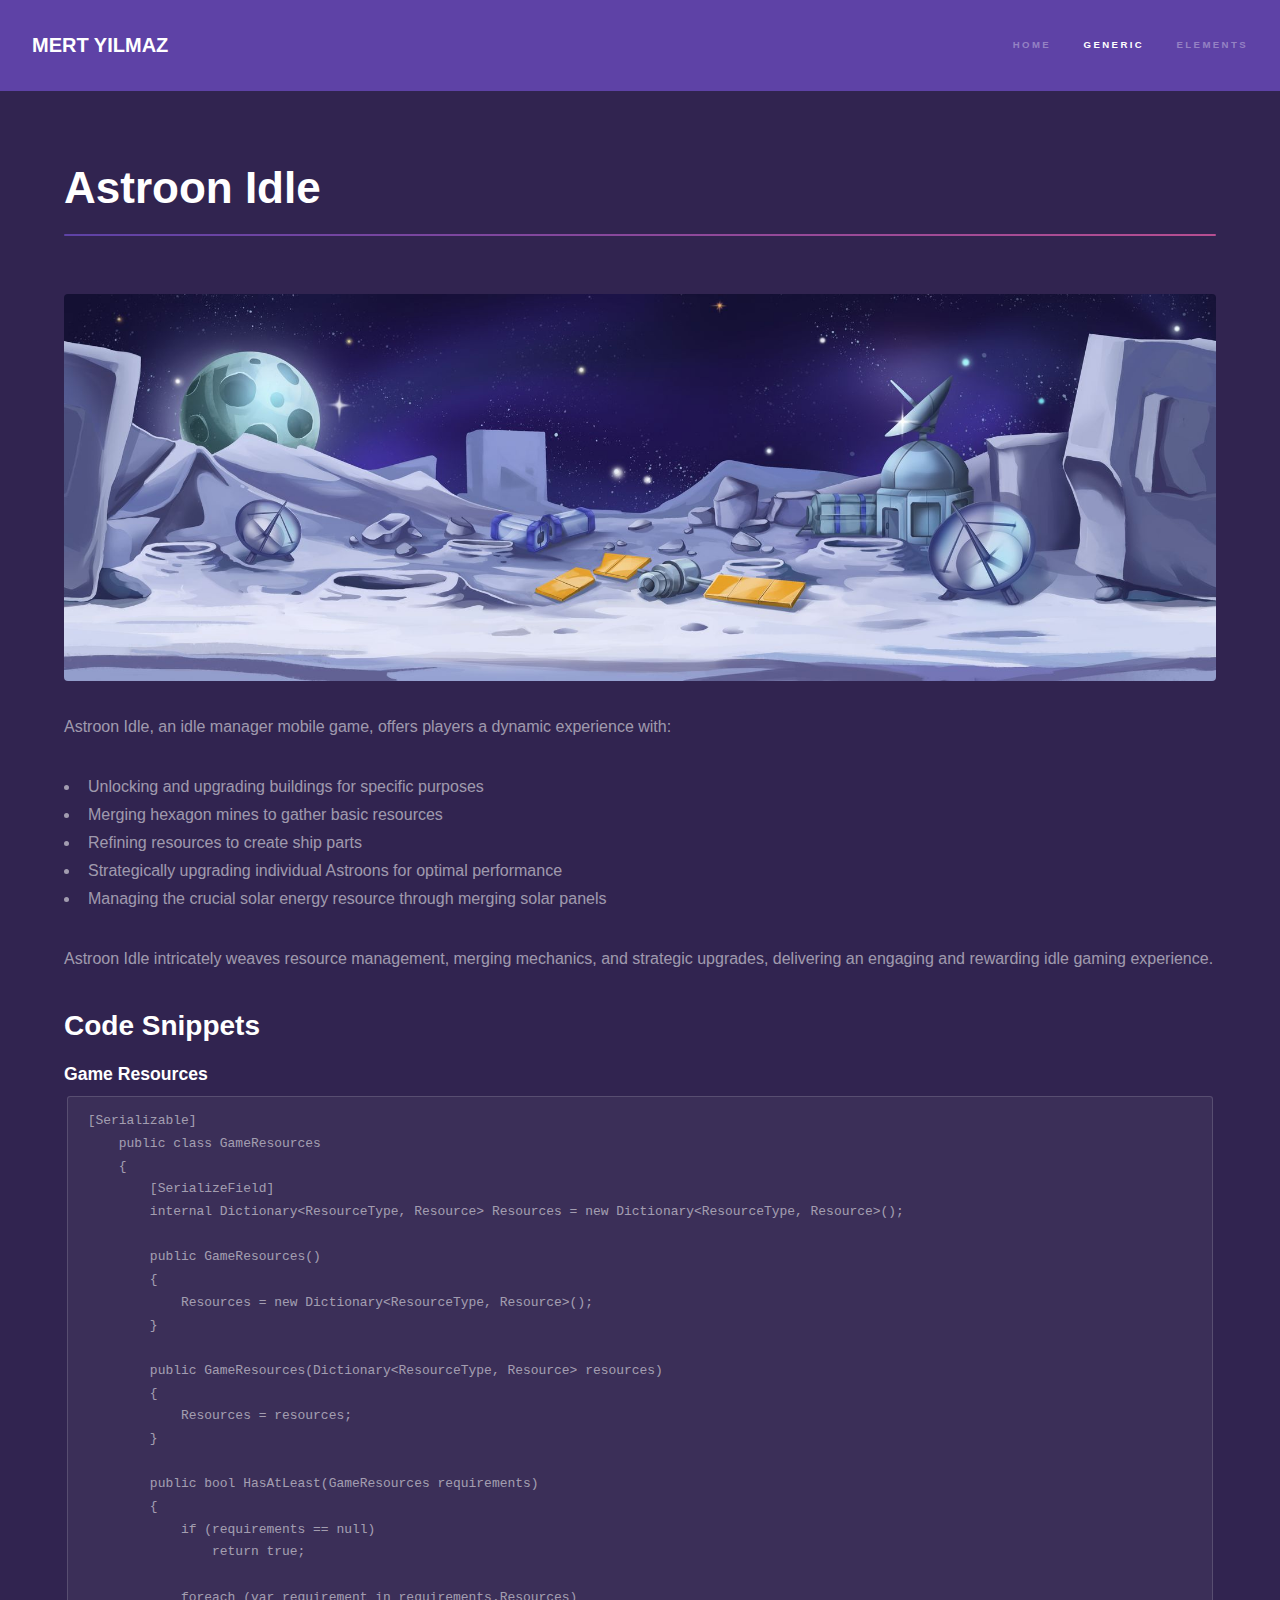
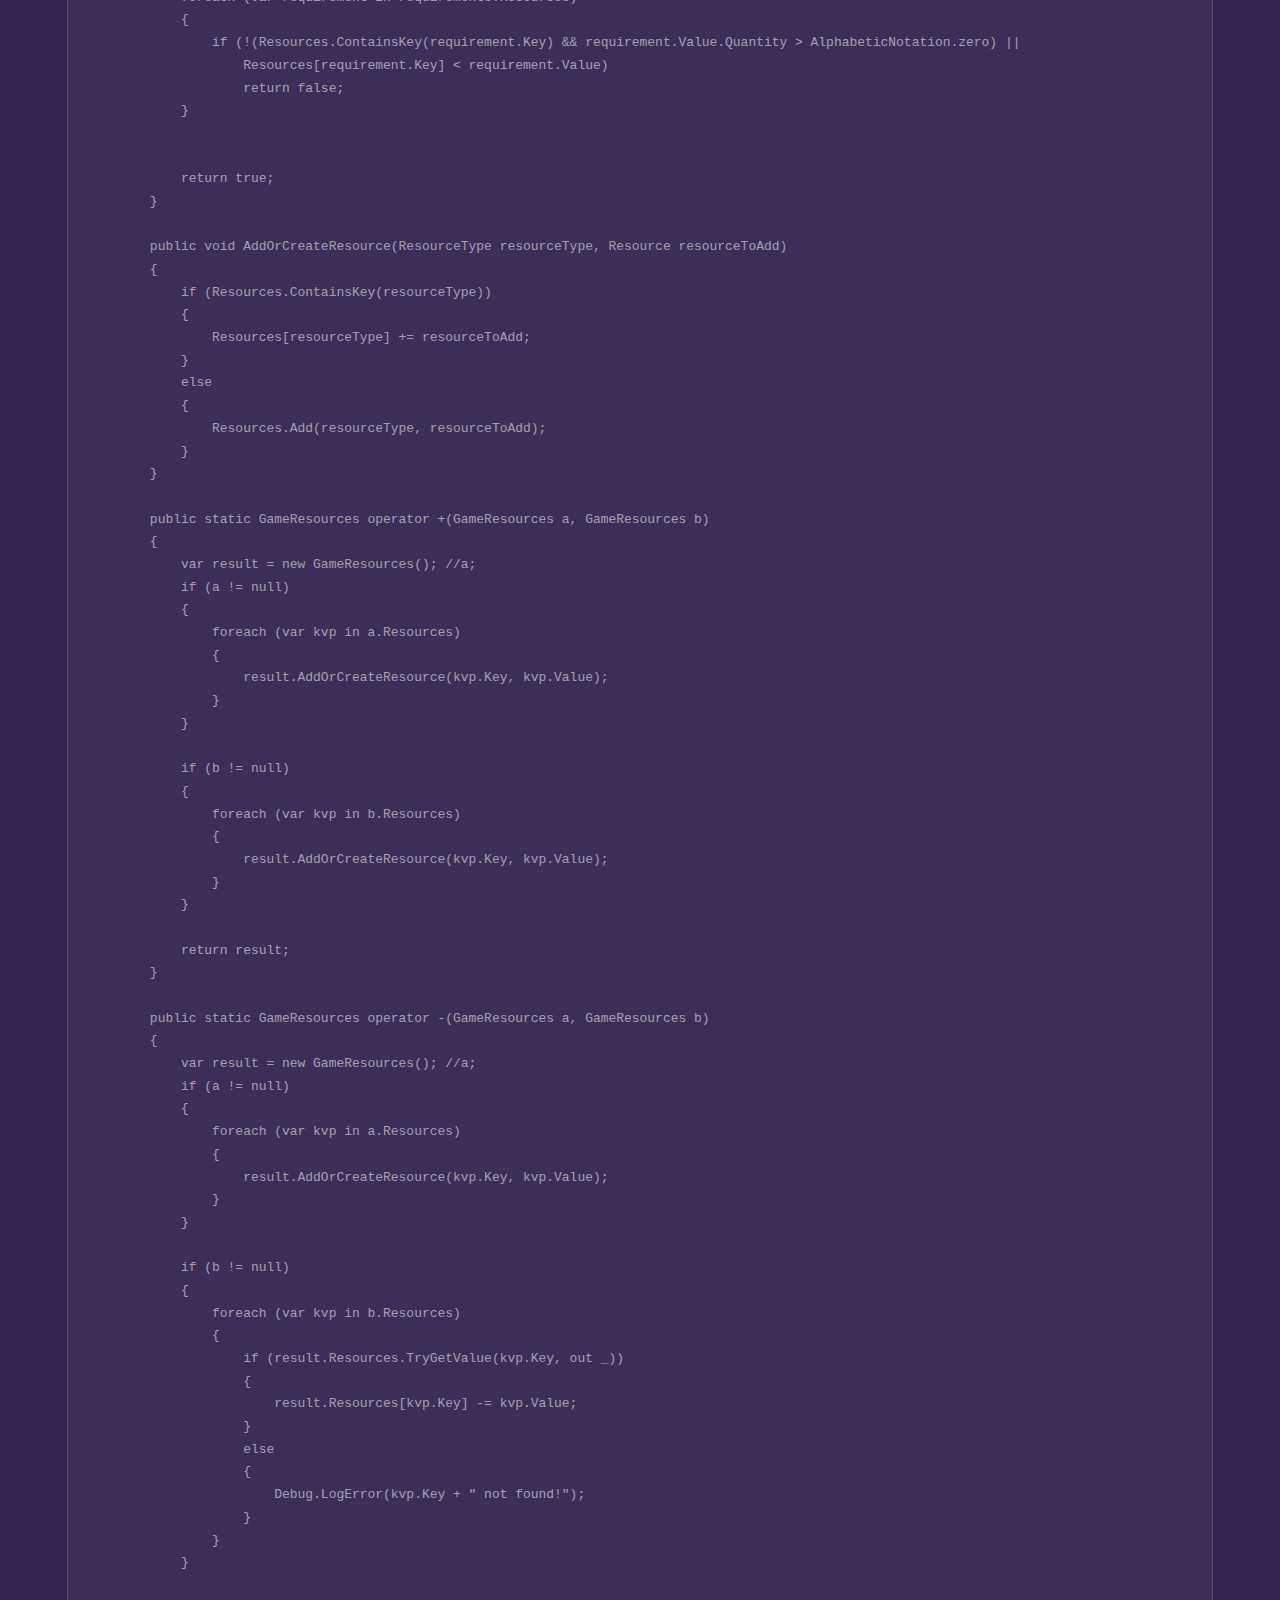
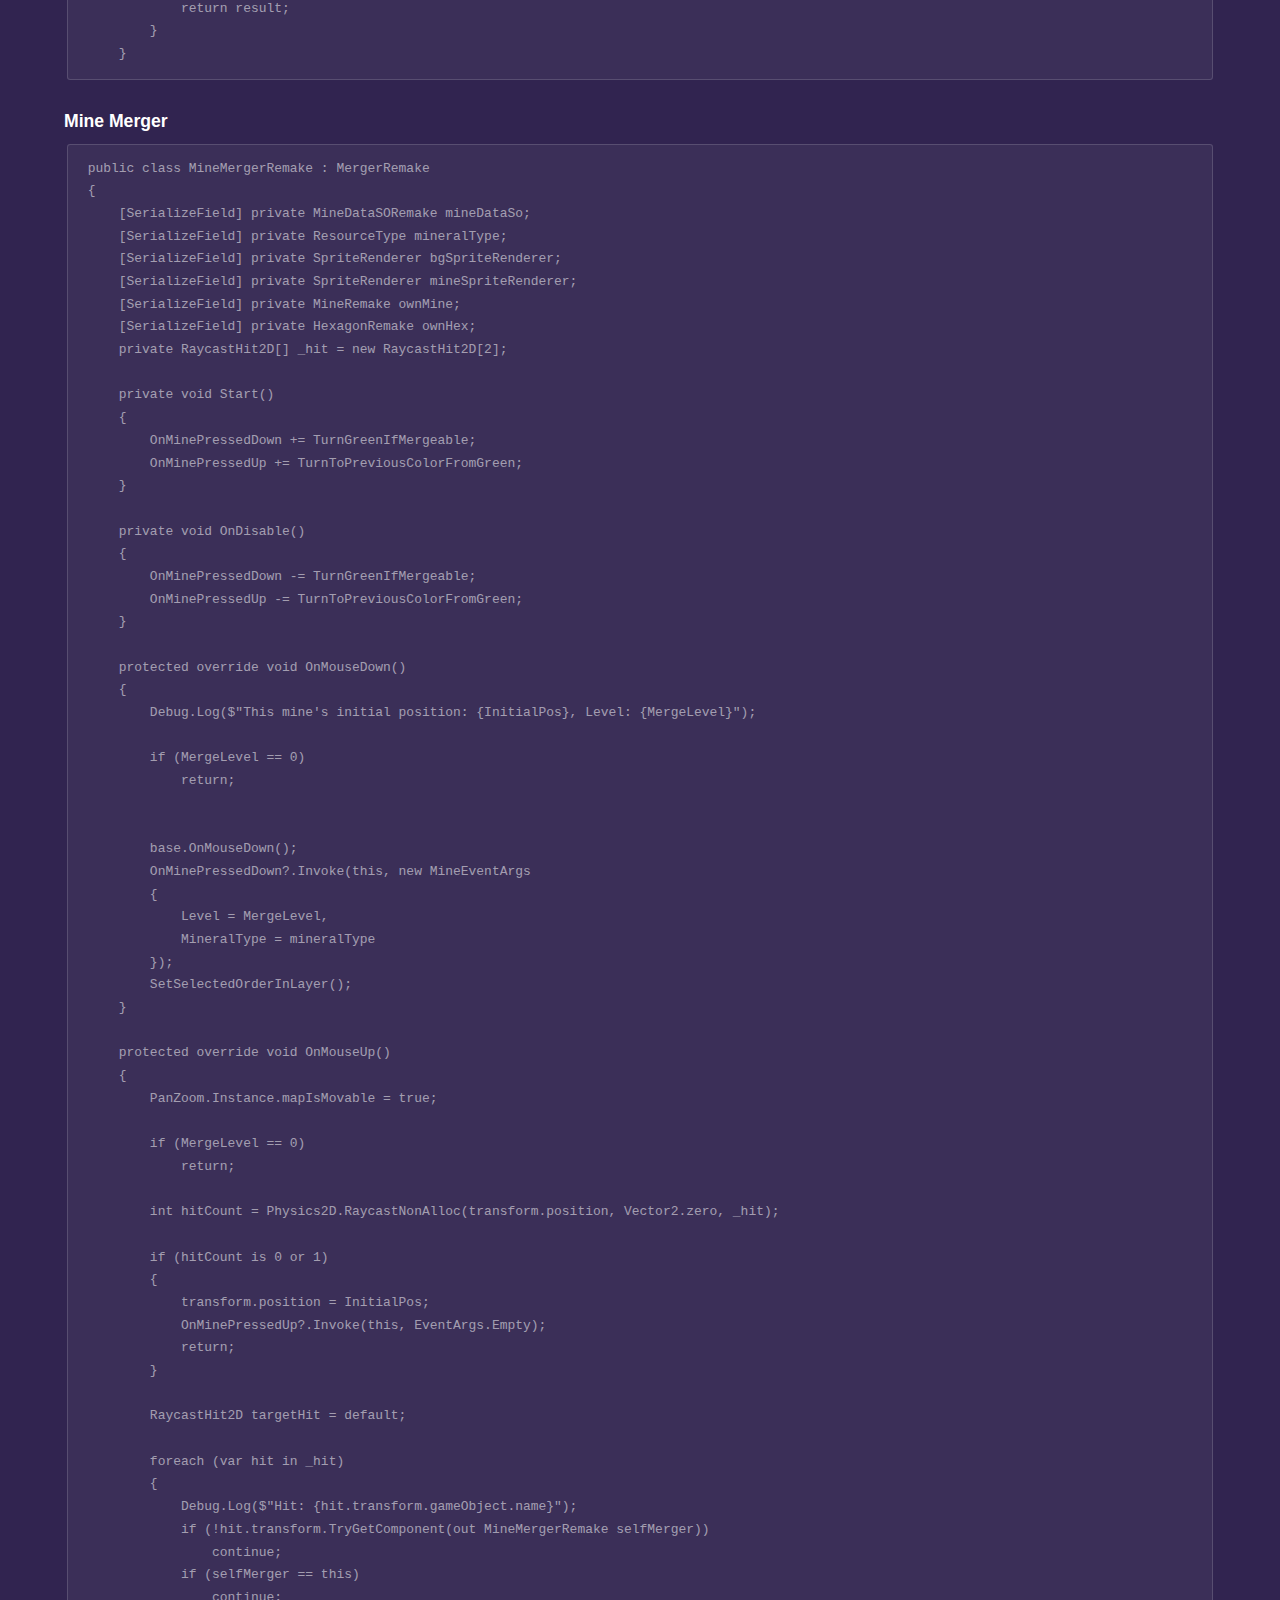
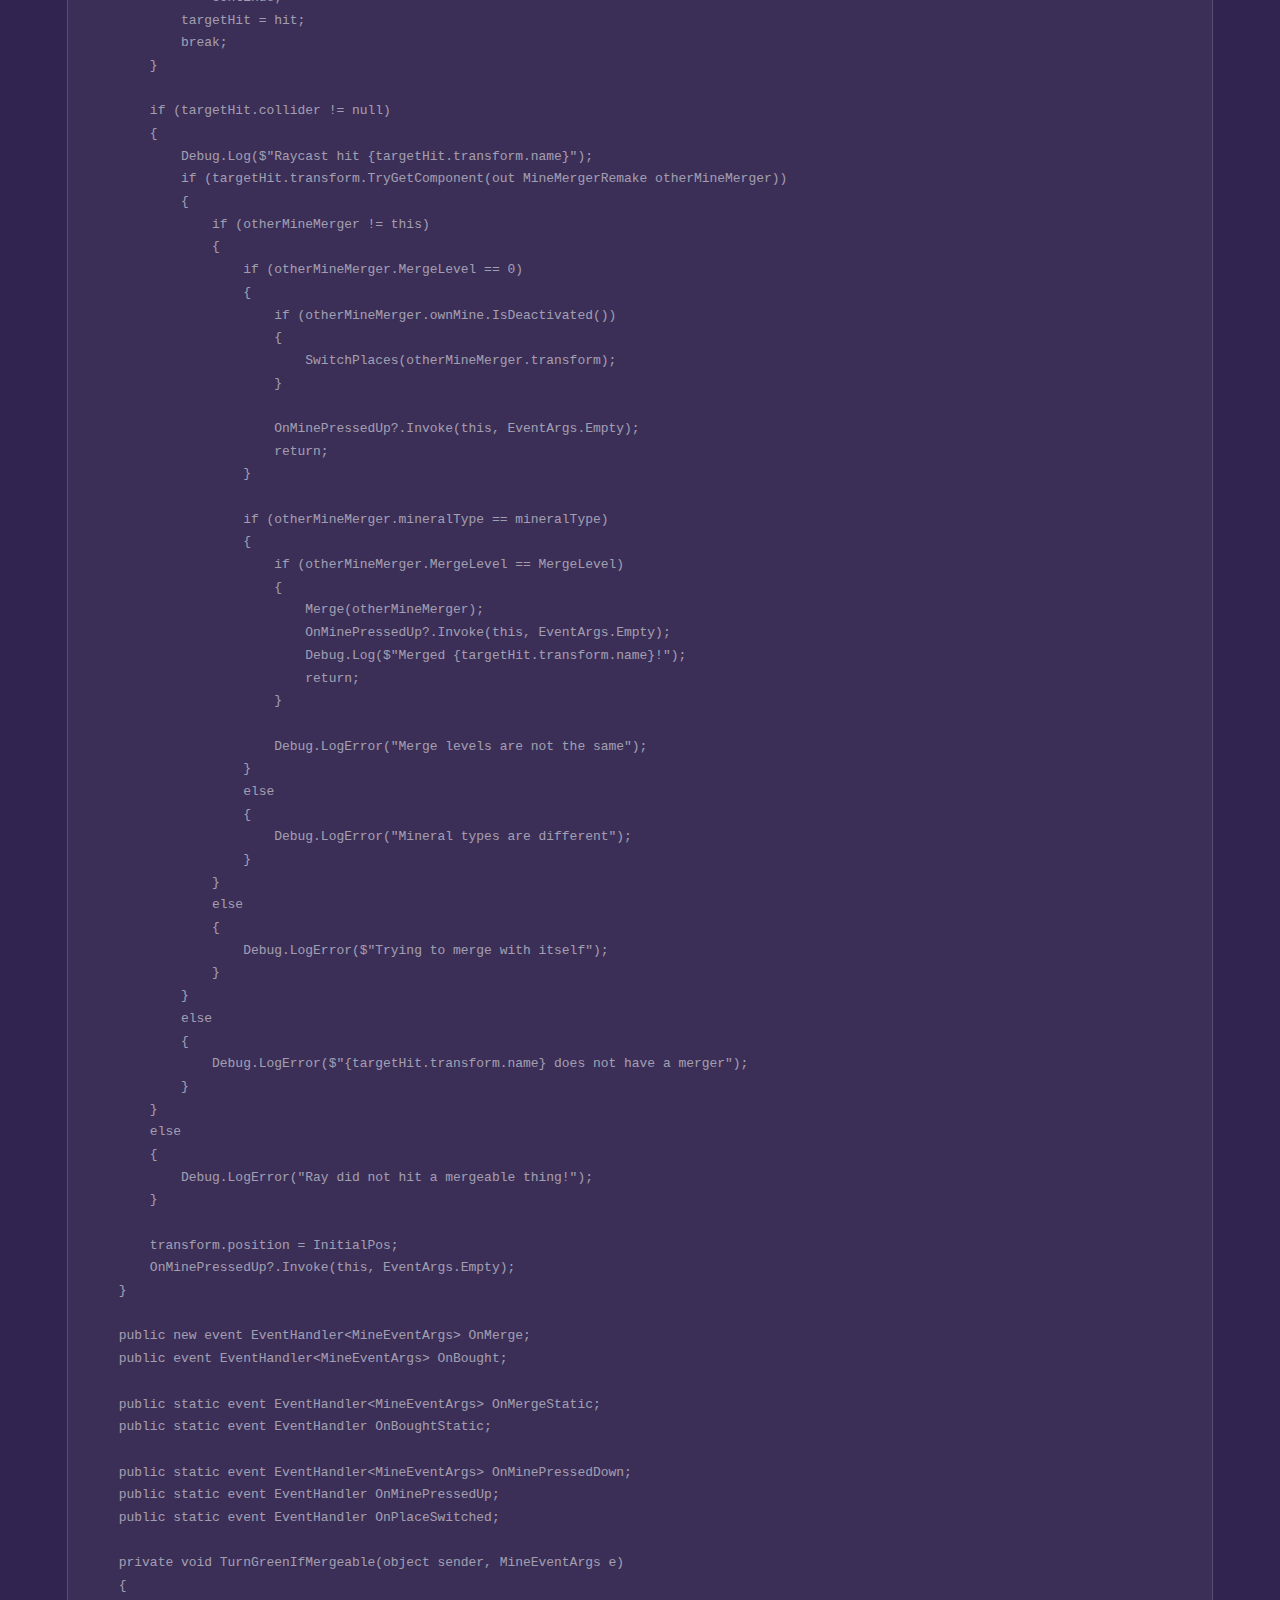
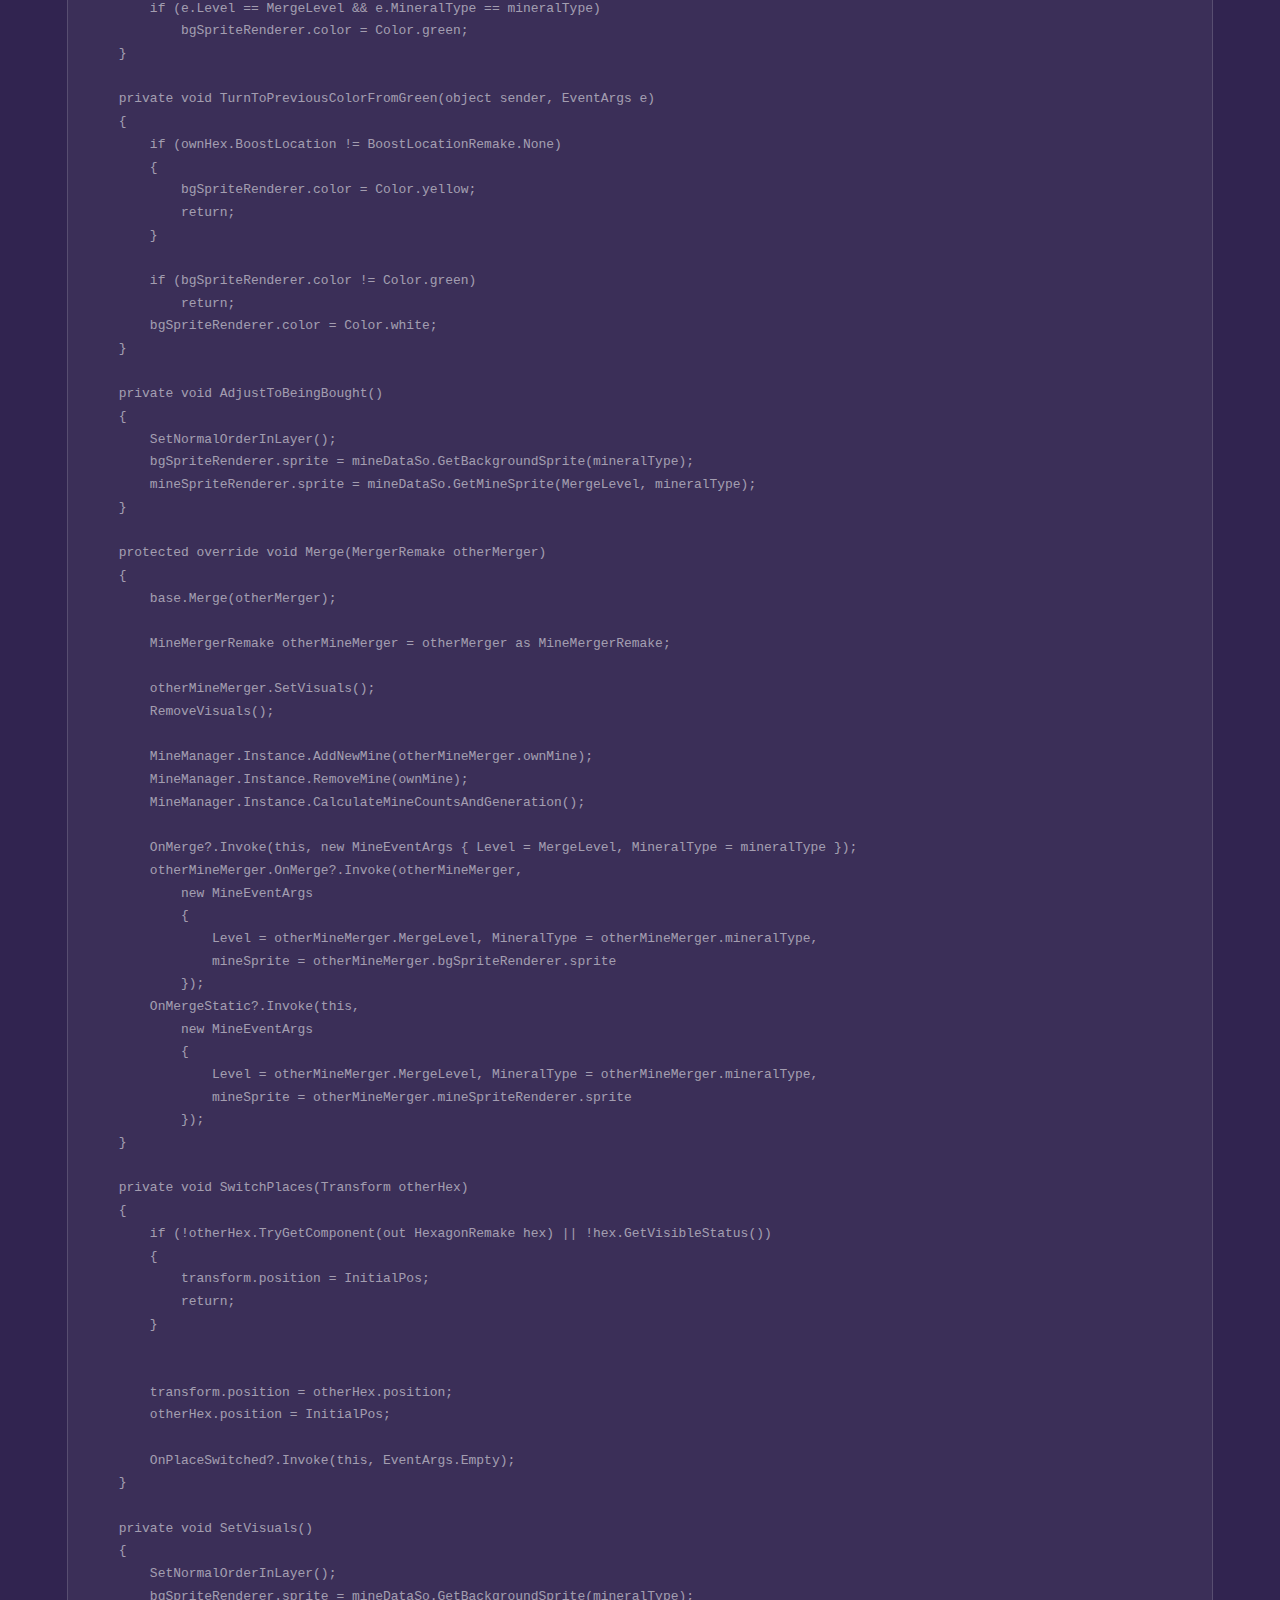
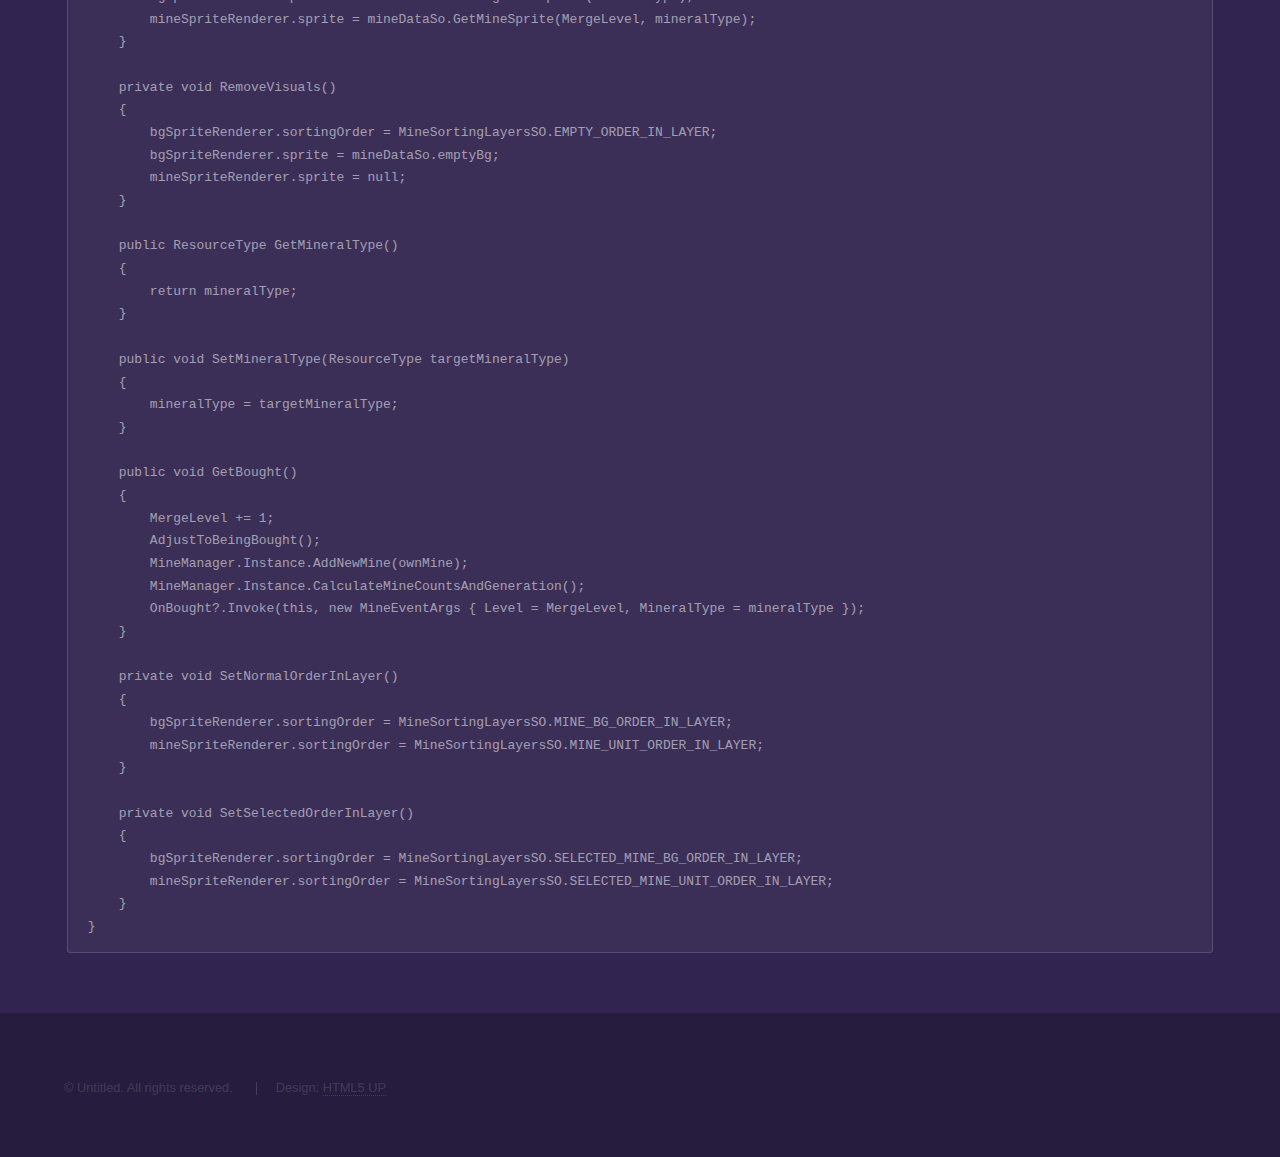
<file: astroonIdle.html>
<!DOCTYPE HTML>
<!--
	Hyperspace by HTML5 UP
	html5up.net | @ajlkn
	Free for personal and commercial use under the CCA 3.0 license (html5up.net/license)
-->
<html>

<head>
	<title>MERT YILMAZ - Game Development & Design Portfolio</title>
	<meta charset="utf-8" />
	<meta name="viewport" content="width=device-width, initial-scale=1, user-scalable=no" />
	<link rel="stylesheet" href="assets/css/main.css" />
	<noscript>
		<link rel="stylesheet" href="assets/css/noscript.css" />
	</noscript>
</head>

<body class="is-preload">

<!-- Header -->
<header id="header">
	<a href="index.html" class="title">MERT YILMAZ</a>
	<nav>
		<ul>
			<li><a href="index.html">Home</a></li>
			<li><a href="generic.html" class="active">Generic</a></li>
			<li><a href="elements.html">Elements</a></li>
		</ul>
	</nav>
</header>

<!-- Wrapper -->
<div id="wrapper">

	<!-- Main -->
	<section id="main" class="wrapper">
		<div class="inner">
			<h1 class="major">Astroon Idle</h1>
			<span class="image fit"><img src="images/AstroonConcept.jpg" alt="" /></span>
			<p>Astroon Idle, an idle manager mobile game, offers players a dynamic experience with:

			<ul>
				<li>Unlocking and upgrading buildings for specific purposes</li>
				<li>Merging hexagon mines to gather basic resources</li>
				<li>Refining resources to create ship parts</li>
				<li>Strategically upgrading individual Astroons for optimal performance</li>
				<li>Managing the crucial solar energy resource through merging solar panels</li>
			</ul>
			Astroon Idle intricately weaves resource management, merging mechanics, and strategic upgrades,
			delivering an engaging and rewarding idle gaming experience.</p>


			<h2>Code Snippets</h2>
			<h3>Game Resources</h3>
			<pre><code>[Serializable]
    public class GameResources
    {
        [SerializeField]
        internal Dictionary&ltResourceType, Resource&gt Resources = new Dictionary&ltResourceType, Resource&gt();

        public GameResources()
        {
            Resources = new Dictionary&ltResourceType, Resource&gt();
        }

        public GameResources(Dictionary&ltResourceType, Resource&gt resources)
        {
            Resources = resources;
        }

        public bool HasAtLeast(GameResources requirements)
        {
            if (requirements == null)
                return true;

            foreach (var requirement in requirements.Resources)
            {
                if (!(Resources.ContainsKey(requirement.Key) && requirement.Value.Quantity &gt AlphabeticNotation.zero) ||
                    Resources[requirement.Key] < requirement.Value)
                    return false;
            }


            return true;
        }

        public void AddOrCreateResource(ResourceType resourceType, Resource resourceToAdd)
        {
            if (Resources.ContainsKey(resourceType))
            {
                Resources[resourceType] += resourceToAdd;
            }
            else
            {
                Resources.Add(resourceType, resourceToAdd);
            }
        }

        public static GameResources operator +(GameResources a, GameResources b)
        {
            var result = new GameResources(); //a;
            if (a != null)
            {
                foreach (var kvp in a.Resources)
                {
                    result.AddOrCreateResource(kvp.Key, kvp.Value);
                }
            }

            if (b != null)
            {
                foreach (var kvp in b.Resources)
                {
                    result.AddOrCreateResource(kvp.Key, kvp.Value);
                }
            }

            return result;
        }

        public static GameResources operator -(GameResources a, GameResources b)
        {
            var result = new GameResources(); //a;
            if (a != null)
            {
                foreach (var kvp in a.Resources)
                {
                    result.AddOrCreateResource(kvp.Key, kvp.Value);
                }
            }

            if (b != null)
            {
                foreach (var kvp in b.Resources)
                {
                    if (result.Resources.TryGetValue(kvp.Key, out _))
                    {
                        result.Resources[kvp.Key] -= kvp.Value;
                    }
                    else
                    {
                        Debug.LogError(kvp.Key + " not found!");
                    }
                }
            }

            return result;
        }
    }</code></pre>
			<h3>Mine Merger</h3>
			<pre><code>public class MineMergerRemake : MergerRemake
{
    [SerializeField] private MineDataSORemake mineDataSo;
    [SerializeField] private ResourceType mineralType;
    [SerializeField] private SpriteRenderer bgSpriteRenderer;
    [SerializeField] private SpriteRenderer mineSpriteRenderer;
    [SerializeField] private MineRemake ownMine;
    [SerializeField] private HexagonRemake ownHex;
    private RaycastHit2D[] _hit = new RaycastHit2D[2];

    private void Start()
    {
        OnMinePressedDown += TurnGreenIfMergeable;
        OnMinePressedUp += TurnToPreviousColorFromGreen;
    }

    private void OnDisable()
    {
        OnMinePressedDown -= TurnGreenIfMergeable;
        OnMinePressedUp -= TurnToPreviousColorFromGreen;
    }

    protected override void OnMouseDown()
    {
        Debug.Log($"This mine's initial position: {InitialPos}, Level: {MergeLevel}");

        if (MergeLevel == 0)
            return;


        base.OnMouseDown();
        OnMinePressedDown?.Invoke(this, new MineEventArgs
        {
            Level = MergeLevel,
            MineralType = mineralType
        });
        SetSelectedOrderInLayer();
    }

    protected override void OnMouseUp()
    {
        PanZoom.Instance.mapIsMovable = true;

        if (MergeLevel == 0)
            return;

        int hitCount = Physics2D.RaycastNonAlloc(transform.position, Vector2.zero, _hit);

        if (hitCount is 0 or 1)
        {
            transform.position = InitialPos;
            OnMinePressedUp?.Invoke(this, EventArgs.Empty);
            return;
        }

        RaycastHit2D targetHit = default;

        foreach (var hit in _hit)
        {
            Debug.Log($"Hit: {hit.transform.gameObject.name}");
            if (!hit.transform.TryGetComponent(out MineMergerRemake selfMerger))
                continue;
            if (selfMerger == this)
                continue;
            targetHit = hit;
            break;
        }

        if (targetHit.collider != null)
        {
            Debug.Log($"Raycast hit {targetHit.transform.name}");
            if (targetHit.transform.TryGetComponent(out MineMergerRemake otherMineMerger))
            {
                if (otherMineMerger != this)
                {
                    if (otherMineMerger.MergeLevel == 0)
                    {
                        if (otherMineMerger.ownMine.IsDeactivated())
                        {
                            SwitchPlaces(otherMineMerger.transform);
                        }

                        OnMinePressedUp?.Invoke(this, EventArgs.Empty);
                        return;
                    }

                    if (otherMineMerger.mineralType == mineralType)
                    {
                        if (otherMineMerger.MergeLevel == MergeLevel)
                        {
                            Merge(otherMineMerger);
                            OnMinePressedUp?.Invoke(this, EventArgs.Empty);
                            Debug.Log($"Merged {targetHit.transform.name}!");
                            return;
                        }

                        Debug.LogError("Merge levels are not the same");
                    }
                    else
                    {
                        Debug.LogError("Mineral types are different");
                    }
                }
                else
                {
                    Debug.LogError($"Trying to merge with itself");
                }
            }
            else
            {
                Debug.LogError($"{targetHit.transform.name} does not have a merger");
            }
        }
        else
        {
            Debug.LogError("Ray did not hit a mergeable thing!");
        }

        transform.position = InitialPos;
        OnMinePressedUp?.Invoke(this, EventArgs.Empty);
    }

    public new event EventHandler&ltMineEventArgs&gt OnMerge;
    public event EventHandler&ltMineEventArgs&gt OnBought;

    public static event EventHandler&ltMineEventArgs&gt OnMergeStatic;
    public static event EventHandler OnBoughtStatic;

    public static event EventHandler&ltMineEventArgs&gt OnMinePressedDown;
    public static event EventHandler OnMinePressedUp;
    public static event EventHandler OnPlaceSwitched;

    private void TurnGreenIfMergeable(object sender, MineEventArgs e)
    {
        if (e.Level == MergeLevel && e.MineralType == mineralType)
            bgSpriteRenderer.color = Color.green;
    }

    private void TurnToPreviousColorFromGreen(object sender, EventArgs e)
    {
        if (ownHex.BoostLocation != BoostLocationRemake.None)
        {
            bgSpriteRenderer.color = Color.yellow;
            return;
        }

        if (bgSpriteRenderer.color != Color.green)
            return;
        bgSpriteRenderer.color = Color.white;
    }

    private void AdjustToBeingBought()
    {
        SetNormalOrderInLayer();
        bgSpriteRenderer.sprite = mineDataSo.GetBackgroundSprite(mineralType);
        mineSpriteRenderer.sprite = mineDataSo.GetMineSprite(MergeLevel, mineralType);
    }

    protected override void Merge(MergerRemake otherMerger)
    {
        base.Merge(otherMerger);

        MineMergerRemake otherMineMerger = otherMerger as MineMergerRemake;

        otherMineMerger.SetVisuals();
        RemoveVisuals();

        MineManager.Instance.AddNewMine(otherMineMerger.ownMine);
        MineManager.Instance.RemoveMine(ownMine);
        MineManager.Instance.CalculateMineCountsAndGeneration();

        OnMerge?.Invoke(this, new MineEventArgs { Level = MergeLevel, MineralType = mineralType });
        otherMineMerger.OnMerge?.Invoke(otherMineMerger,
            new MineEventArgs
            {
                Level = otherMineMerger.MergeLevel, MineralType = otherMineMerger.mineralType,
                mineSprite = otherMineMerger.bgSpriteRenderer.sprite
            });
        OnMergeStatic?.Invoke(this,
            new MineEventArgs
            {
                Level = otherMineMerger.MergeLevel, MineralType = otherMineMerger.mineralType,
                mineSprite = otherMineMerger.mineSpriteRenderer.sprite
            });
    }

    private void SwitchPlaces(Transform otherHex)
    {
        if (!otherHex.TryGetComponent(out HexagonRemake hex) || !hex.GetVisibleStatus())
        {
            transform.position = InitialPos;
            return;
        }


        transform.position = otherHex.position;
        otherHex.position = InitialPos;

        OnPlaceSwitched?.Invoke(this, EventArgs.Empty);
    }

    private void SetVisuals()
    {
        SetNormalOrderInLayer();
        bgSpriteRenderer.sprite = mineDataSo.GetBackgroundSprite(mineralType);
        mineSpriteRenderer.sprite = mineDataSo.GetMineSprite(MergeLevel, mineralType);
    }

    private void RemoveVisuals()
    {
        bgSpriteRenderer.sortingOrder = MineSortingLayersSO.EMPTY_ORDER_IN_LAYER;
        bgSpriteRenderer.sprite = mineDataSo.emptyBg;
        mineSpriteRenderer.sprite = null;
    }

    public ResourceType GetMineralType()
    {
        return mineralType;
    }

    public void SetMineralType(ResourceType targetMineralType)
    {
        mineralType = targetMineralType;
    }

    public void GetBought()
    {
        MergeLevel += 1;
        AdjustToBeingBought();
        MineManager.Instance.AddNewMine(ownMine);
        MineManager.Instance.CalculateMineCountsAndGeneration();
        OnBought?.Invoke(this, new MineEventArgs { Level = MergeLevel, MineralType = mineralType });
    }

    private void SetNormalOrderInLayer()
    {
        bgSpriteRenderer.sortingOrder = MineSortingLayersSO.MINE_BG_ORDER_IN_LAYER;
        mineSpriteRenderer.sortingOrder = MineSortingLayersSO.MINE_UNIT_ORDER_IN_LAYER;
    }

    private void SetSelectedOrderInLayer()
    {
        bgSpriteRenderer.sortingOrder = MineSortingLayersSO.SELECTED_MINE_BG_ORDER_IN_LAYER;
        mineSpriteRenderer.sortingOrder = MineSortingLayersSO.SELECTED_MINE_UNIT_ORDER_IN_LAYER;
    }
}</code></pre>
		</div>
	</section>

</div>

<!-- Footer -->
<footer id="footer" class="wrapper alt">
	<div class="inner">
		<ul class="menu">
			<li>&copy; Untitled. All rights reserved.</li>
			<li>Design: <a href="http://html5up.net">HTML5 UP</a></li>
		</ul>
	</div>
</footer>

<!-- Scripts -->
<script src="assets/js/jquery.min.js"></script>
<script src="assets/js/jquery.scrollex.min.js"></script>
<script src="assets/js/jquery.scrolly.min.js"></script>
<script src="assets/js/browser.min.js"></script>
<script src="assets/js/breakpoints.min.js"></script>
<script src="assets/js/util.js"></script>
<script src="assets/js/main.js"></script>

</body>

</html>
</file>
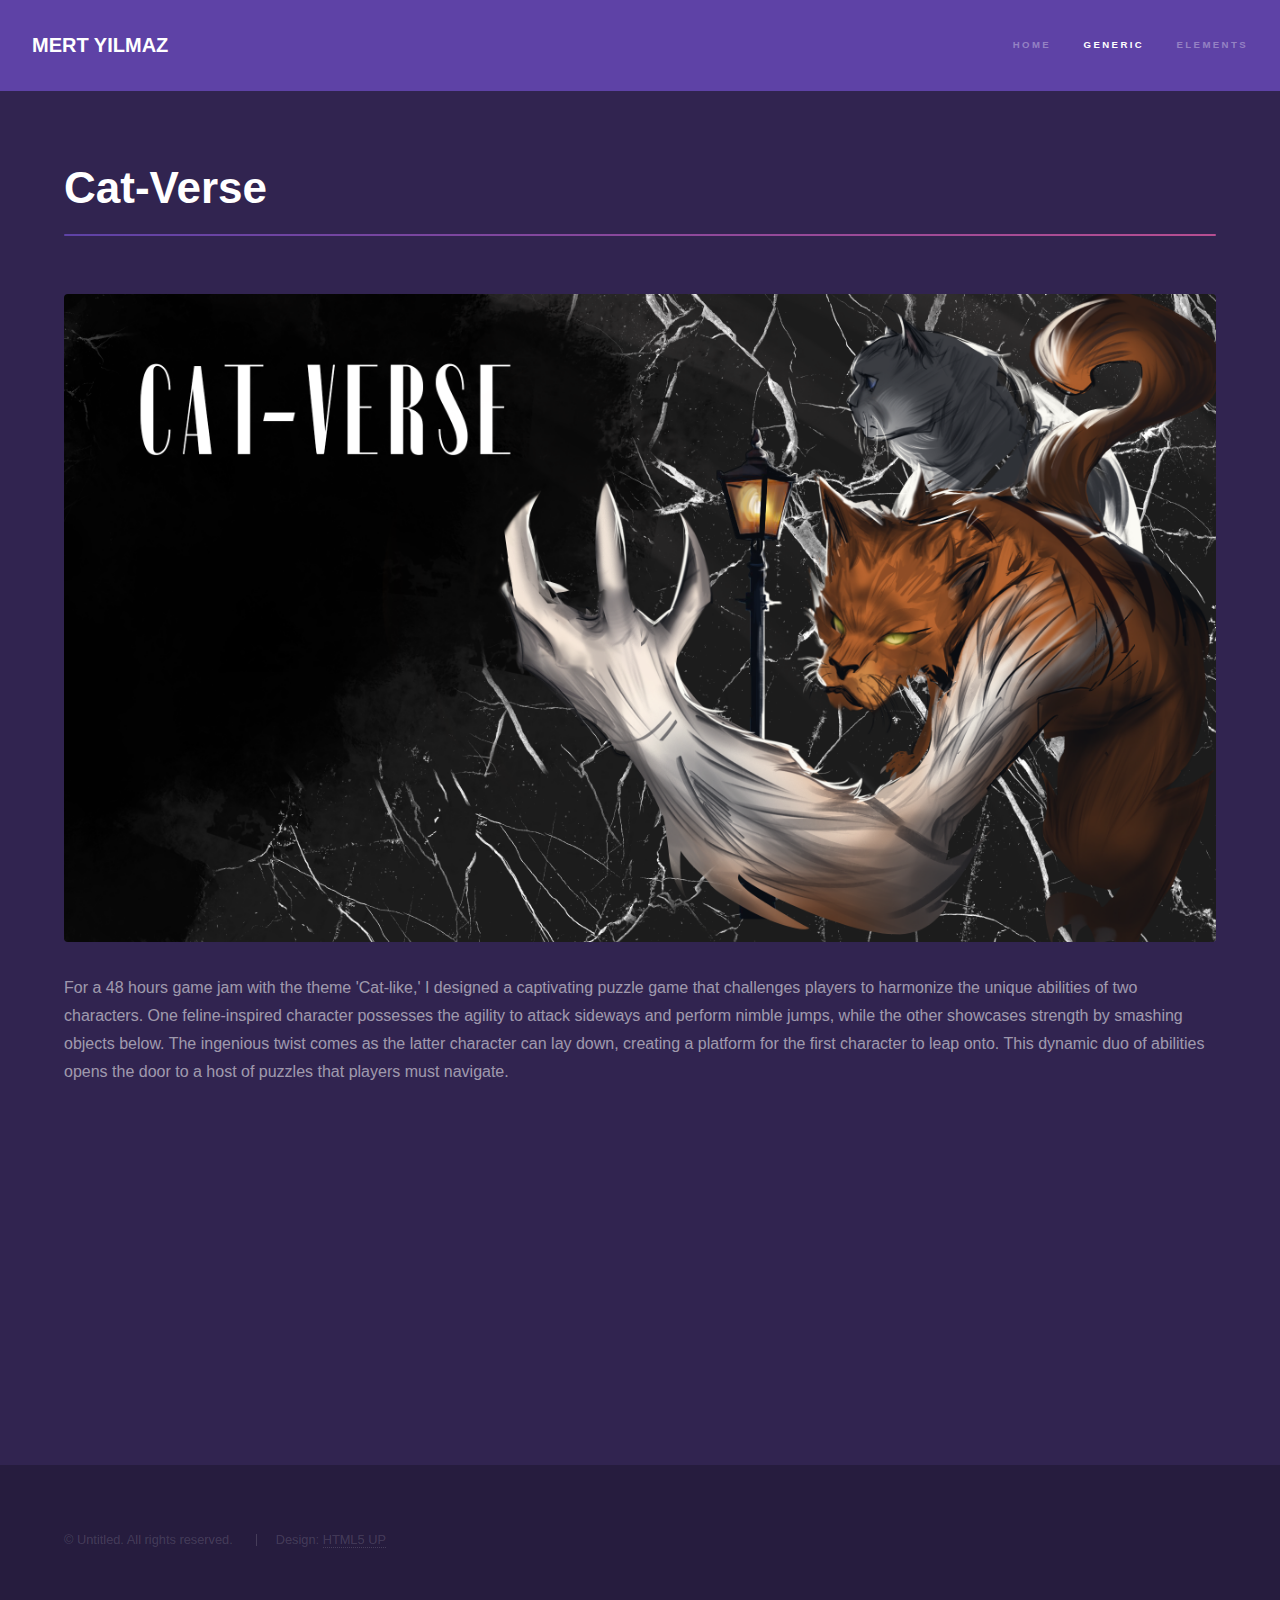
<file: catVerse.html>
<!DOCTYPE HTML>
<!--
	Hyperspace by HTML5 UP
	html5up.net | @ajlkn
	Free for personal and commercial use under the CCA 3.0 license (html5up.net/license)
-->
<html>

<head>
    <title>MERT YILMAZ - Game Development & Design Portfolio</title>
    <meta charset="utf-8"/>
    <meta name="viewport" content="width=device-width, initial-scale=1, user-scalable=no"/>
    <link rel="stylesheet" href="assets/css/main.css"/>
    <noscript>
        <link rel="stylesheet" href="assets/css/noscript.css"/>
    </noscript>
</head>

<body class="is-preload">

<!-- Header -->
<header id="header">
    <a href="index.html" class="title">MERT YILMAZ</a>
    <nav>
        <ul>
            <li><a href="index.html">Home</a></li>
            <li><a href="generic.html" class="active">Generic</a></li>
            <li><a href="elements.html">Elements</a></li>
        </ul>
    </nav>
</header>

<!-- Wrapper -->
<div id="wrapper">

    <!-- Main -->
    <section id="main" class="wrapper">
        <div class="inner">
            <h1 class="major">Cat-Verse</h1>
            <span class="image fit"><img src="images/CatVerseGameplay.png" alt=""/></span>
            <p>For a 48 hours game jam with the theme 'Cat-like,' I designed a captivating puzzle game that
                challenges players to harmonize the unique abilities of two characters. One feline-inspired
                character possesses the agility to attack sideways and perform nimble jumps, while the other
                showcases strength by smashing objects below. The ingenious twist comes as the latter character
                can lay down, creating a platform for the first character to leap onto. This dynamic duo of
                abilities opens the door to a host of puzzles that players must navigate.</p>

            <iframe style="display: block; margin: 0 auto;" width="560" height="315"
                    src="https://www.youtube.com/embed/Pr1LwdyaD58?si=8KJhAcUAtezKi0vP"
                    title="YouTube video player" frameborder="0"
                    allow="accelerometer; autoplay; clipboard-write; encrypted-media; gyroscope; picture-in-picture; web-share"
                    referrerpolicy="strict-origin-when-cross-origin" allowfullscreen></iframe>

        </div>
    </section>

</div>

<!-- Footer -->
<footer id="footer" class="wrapper alt">
    <div class="inner">
        <ul class="menu">
            <li>&copy; Untitled. All rights reserved.</li>
            <li>Design: <a href="http://html5up.net">HTML5 UP</a></li>
        </ul>
    </div>
</footer>

<!-- Scripts -->
<script src="assets/js/jquery.min.js"></script>
<script src="assets/js/jquery.scrollex.min.js"></script>
<script src="assets/js/jquery.scrolly.min.js"></script>
<script src="assets/js/browser.min.js"></script>
<script src="assets/js/breakpoints.min.js"></script>
<script src="assets/js/util.js"></script>
<script src="assets/js/main.js"></script>

</body>

</html>
</file>
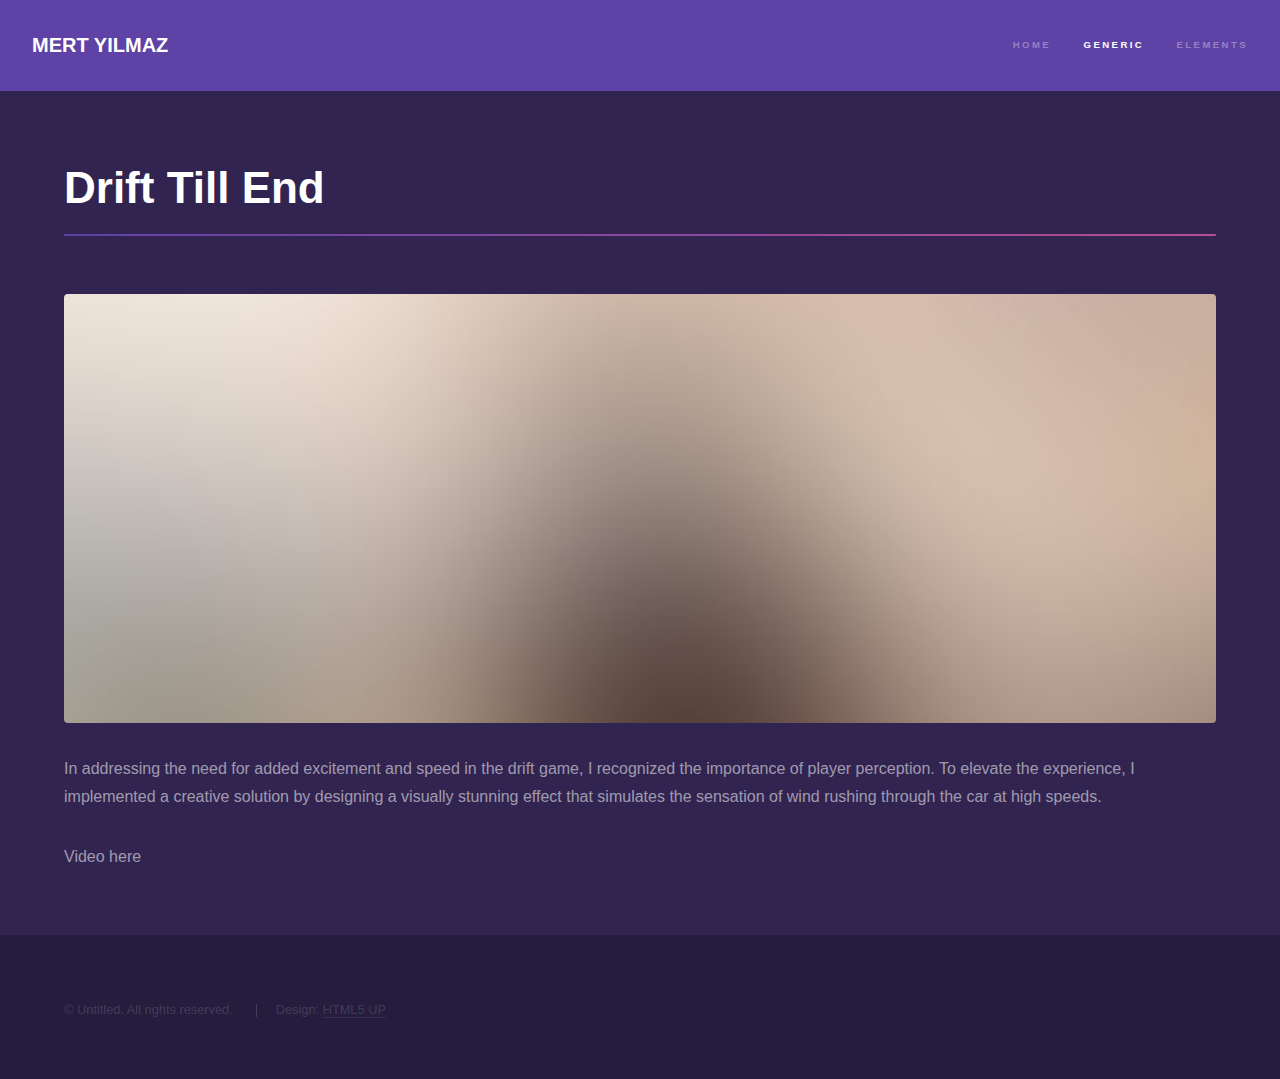
<file: driftTillEnd.html>
<!DOCTYPE HTML>
<!--
	Hyperspace by HTML5 UP
	html5up.net | @ajlkn
	Free for personal and commercial use under the CCA 3.0 license (html5up.net/license)
-->
<html>

<head>
	<title>MERT YILMAZ - Game Development & Design Portfolio</title>
	<meta charset="utf-8" />
	<meta name="viewport" content="width=device-width, initial-scale=1, user-scalable=no" />
	<link rel="stylesheet" href="assets/css/main.css" />
	<noscript>
		<link rel="stylesheet" href="assets/css/noscript.css" />
	</noscript>
</head>

<body class="is-preload">

	<!-- Header -->
	<header id="header">
		<a href="index.html" class="title">MERT YILMAZ</a>
		<nav>
			<ul>
				<li><a href="index.html">Home</a></li>
				<li><a href="generic.html" class="active">Generic</a></li>
				<li><a href="elements.html">Elements</a></li>
			</ul>
		</nav>
	</header>

	<!-- Wrapper -->
	<div id="wrapper">

		<!-- Main -->
		<section id="main" class="wrapper">
			<div class="inner">
				<h1 class="major">Drift Till End</h1>
				<span class="image fit"><img src="images/pic04.jpg" alt="" /></span>
				<p>In addressing the need for added excitement and speed in the drift game, I recognized the importance
					of player perception. To elevate the experience, I implemented a creative solution by designing a
					visually stunning effect that simulates the sensation of wind rushing through the car at high
					speeds.</p>
				<p>Video here</p>
			</div>
		</section>

	</div>

	<!-- Footer -->
	<footer id="footer" class="wrapper alt">
		<div class="inner">
			<ul class="menu">
				<li>&copy; Untitled. All rights reserved.</li>
				<li>Design: <a href="http://html5up.net">HTML5 UP</a></li>
			</ul>
		</div>
	</footer>

	<!-- Scripts -->
	<script src="assets/js/jquery.min.js"></script>
	<script src="assets/js/jquery.scrollex.min.js"></script>
	<script src="assets/js/jquery.scrolly.min.js"></script>
	<script src="assets/js/browser.min.js"></script>
	<script src="assets/js/breakpoints.min.js"></script>
	<script src="assets/js/util.js"></script>
	<script src="assets/js/main.js"></script>

</body>

</html>
</file>
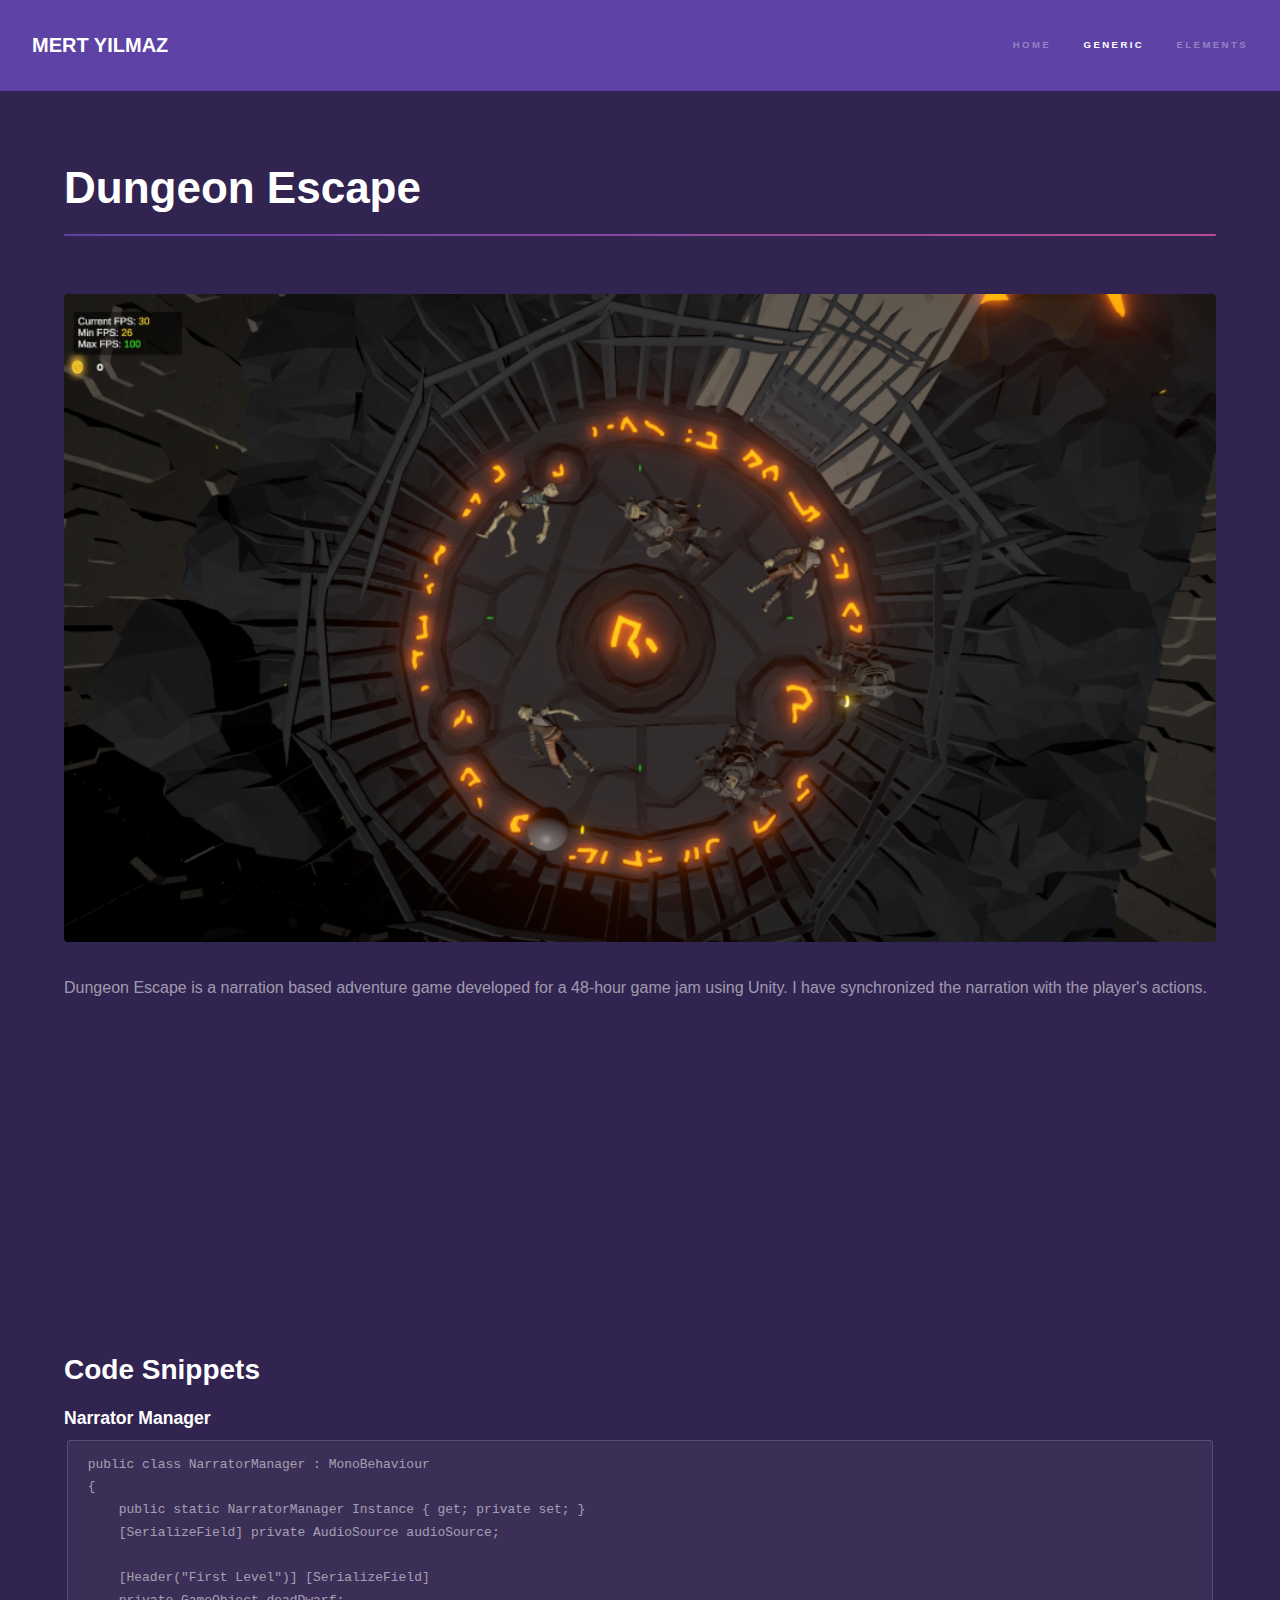
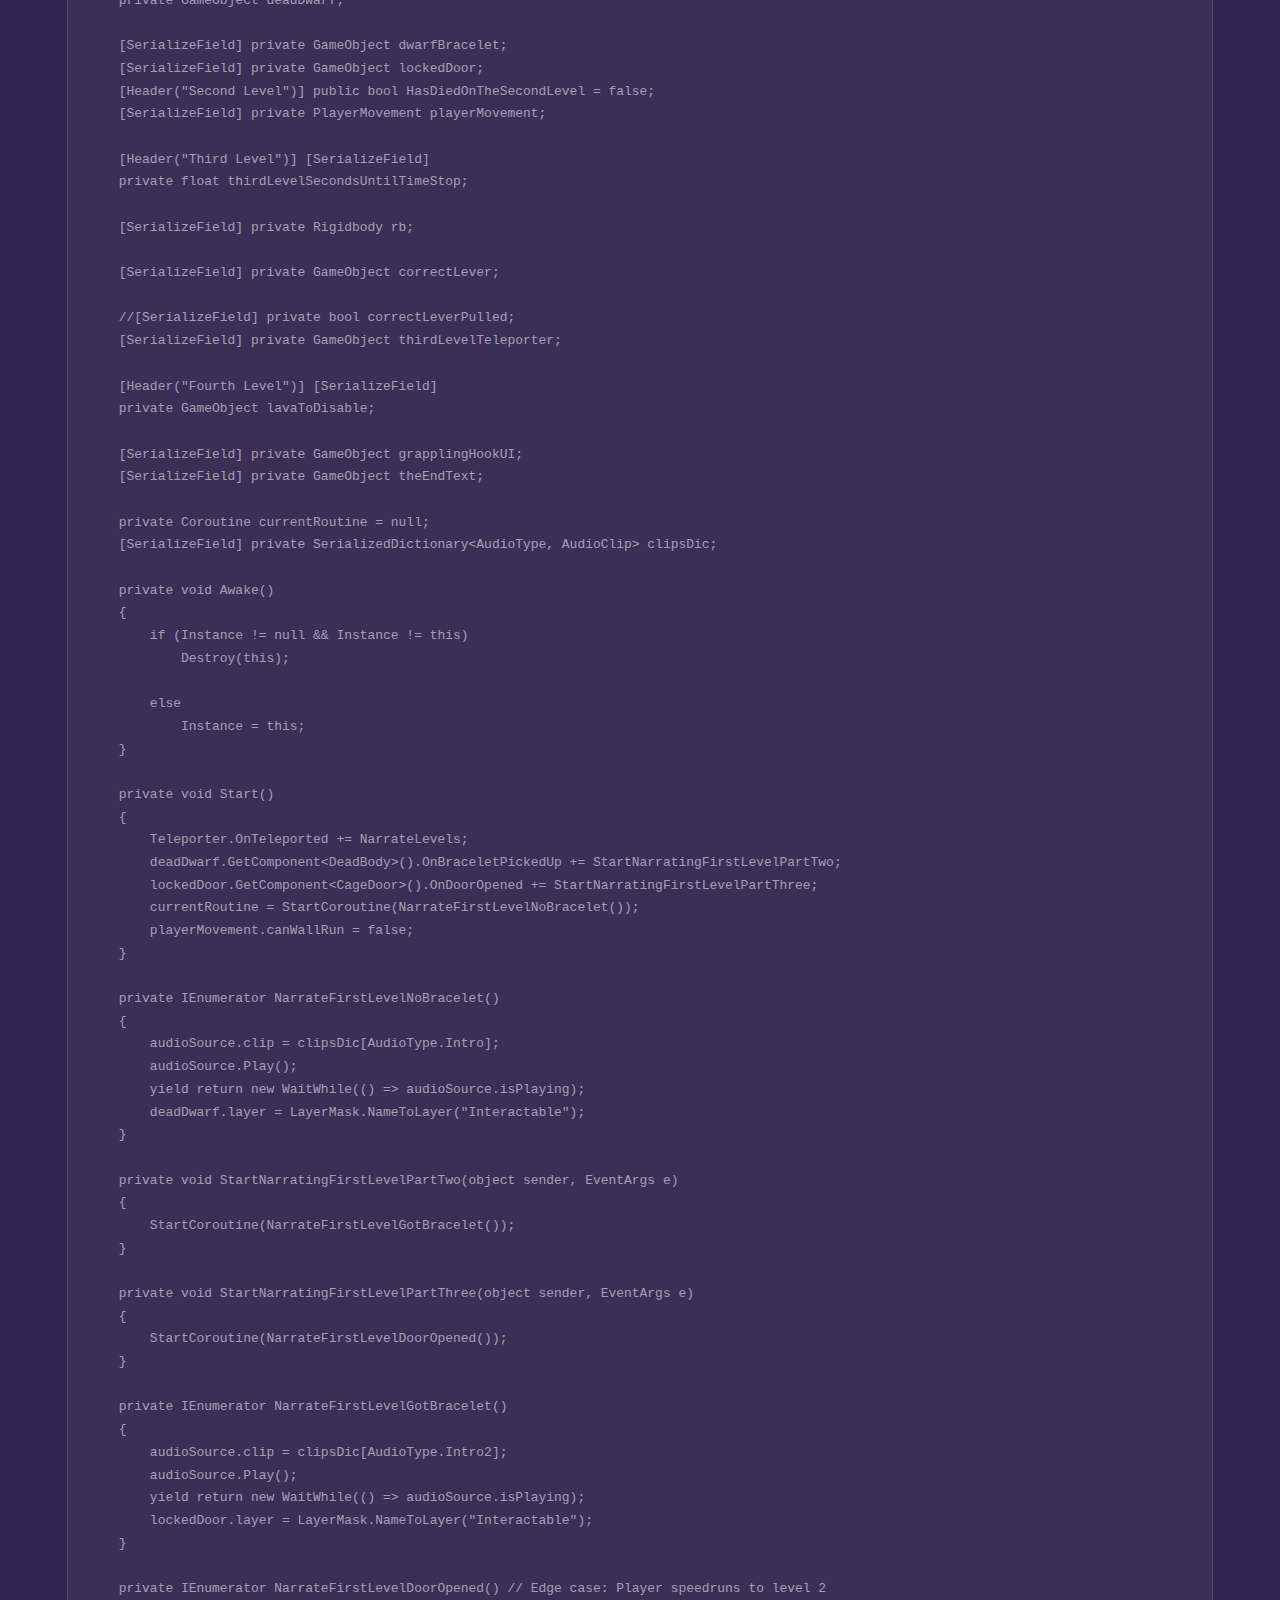
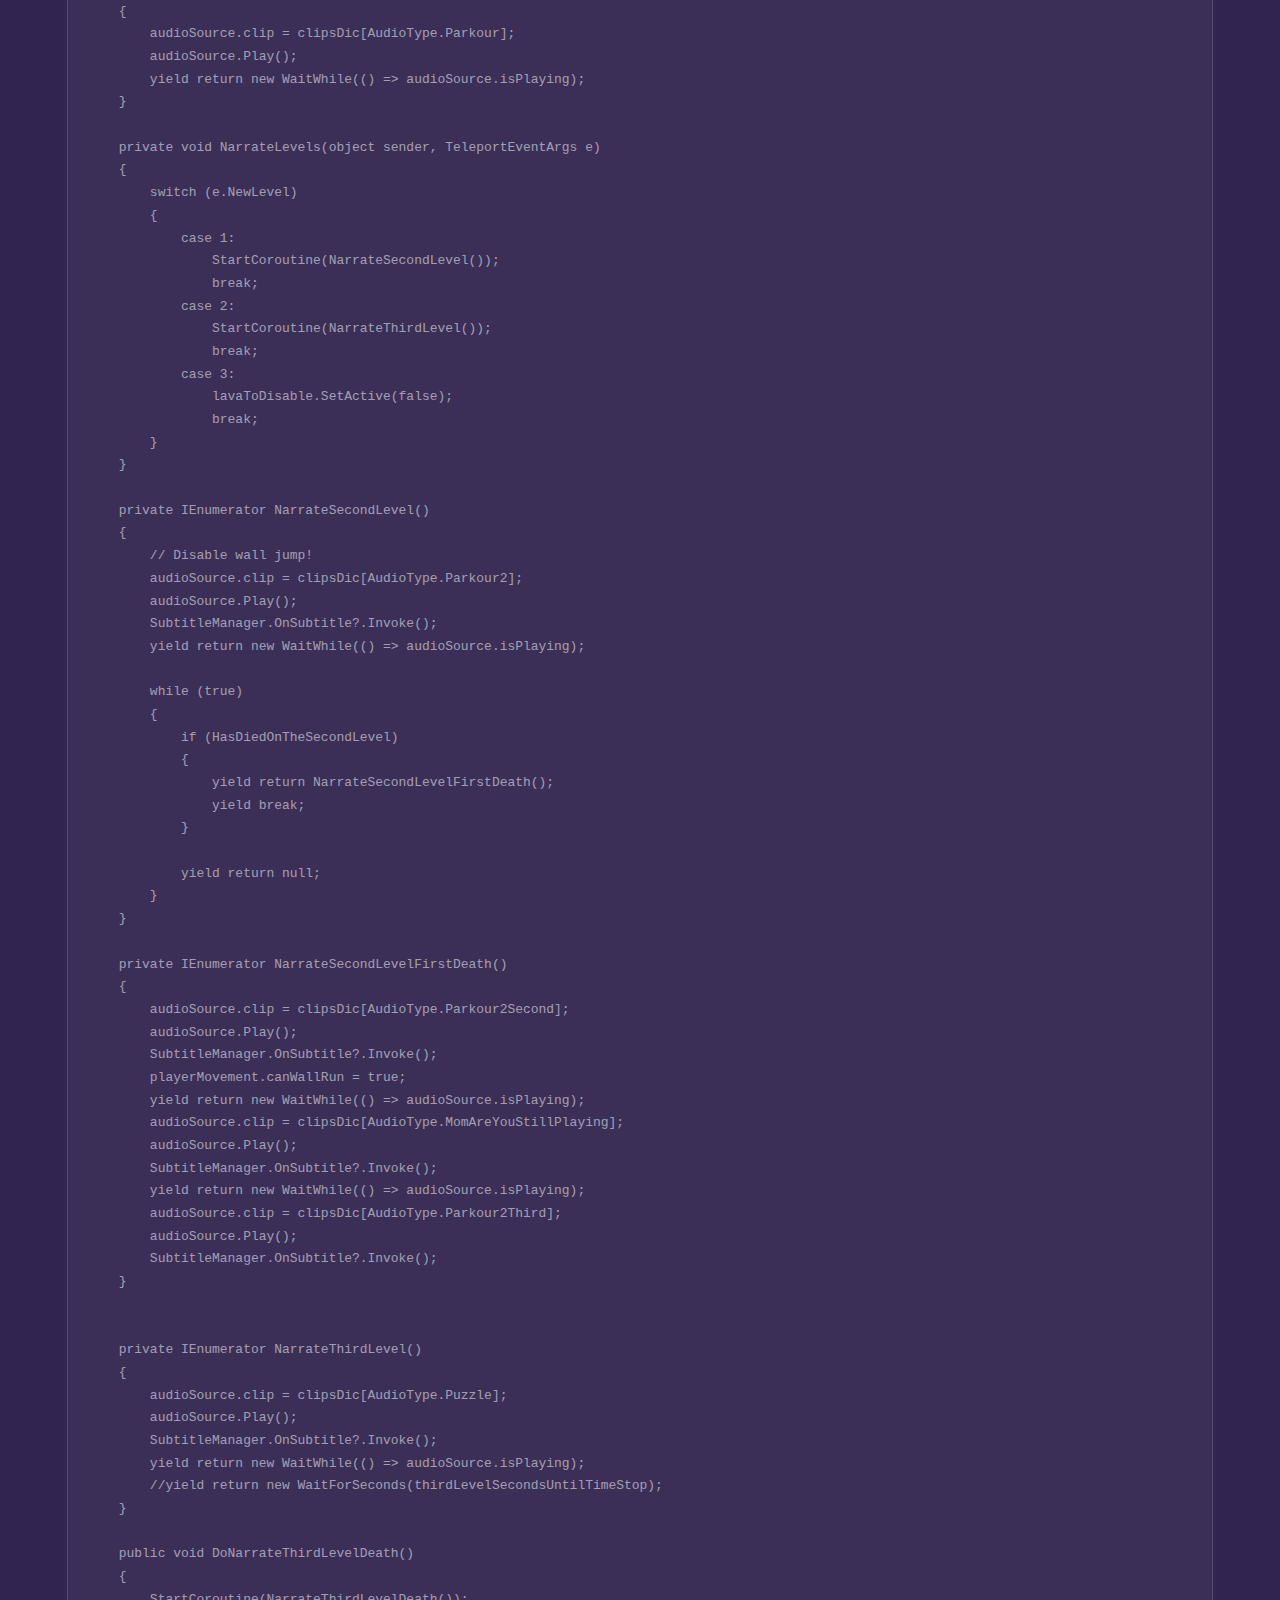
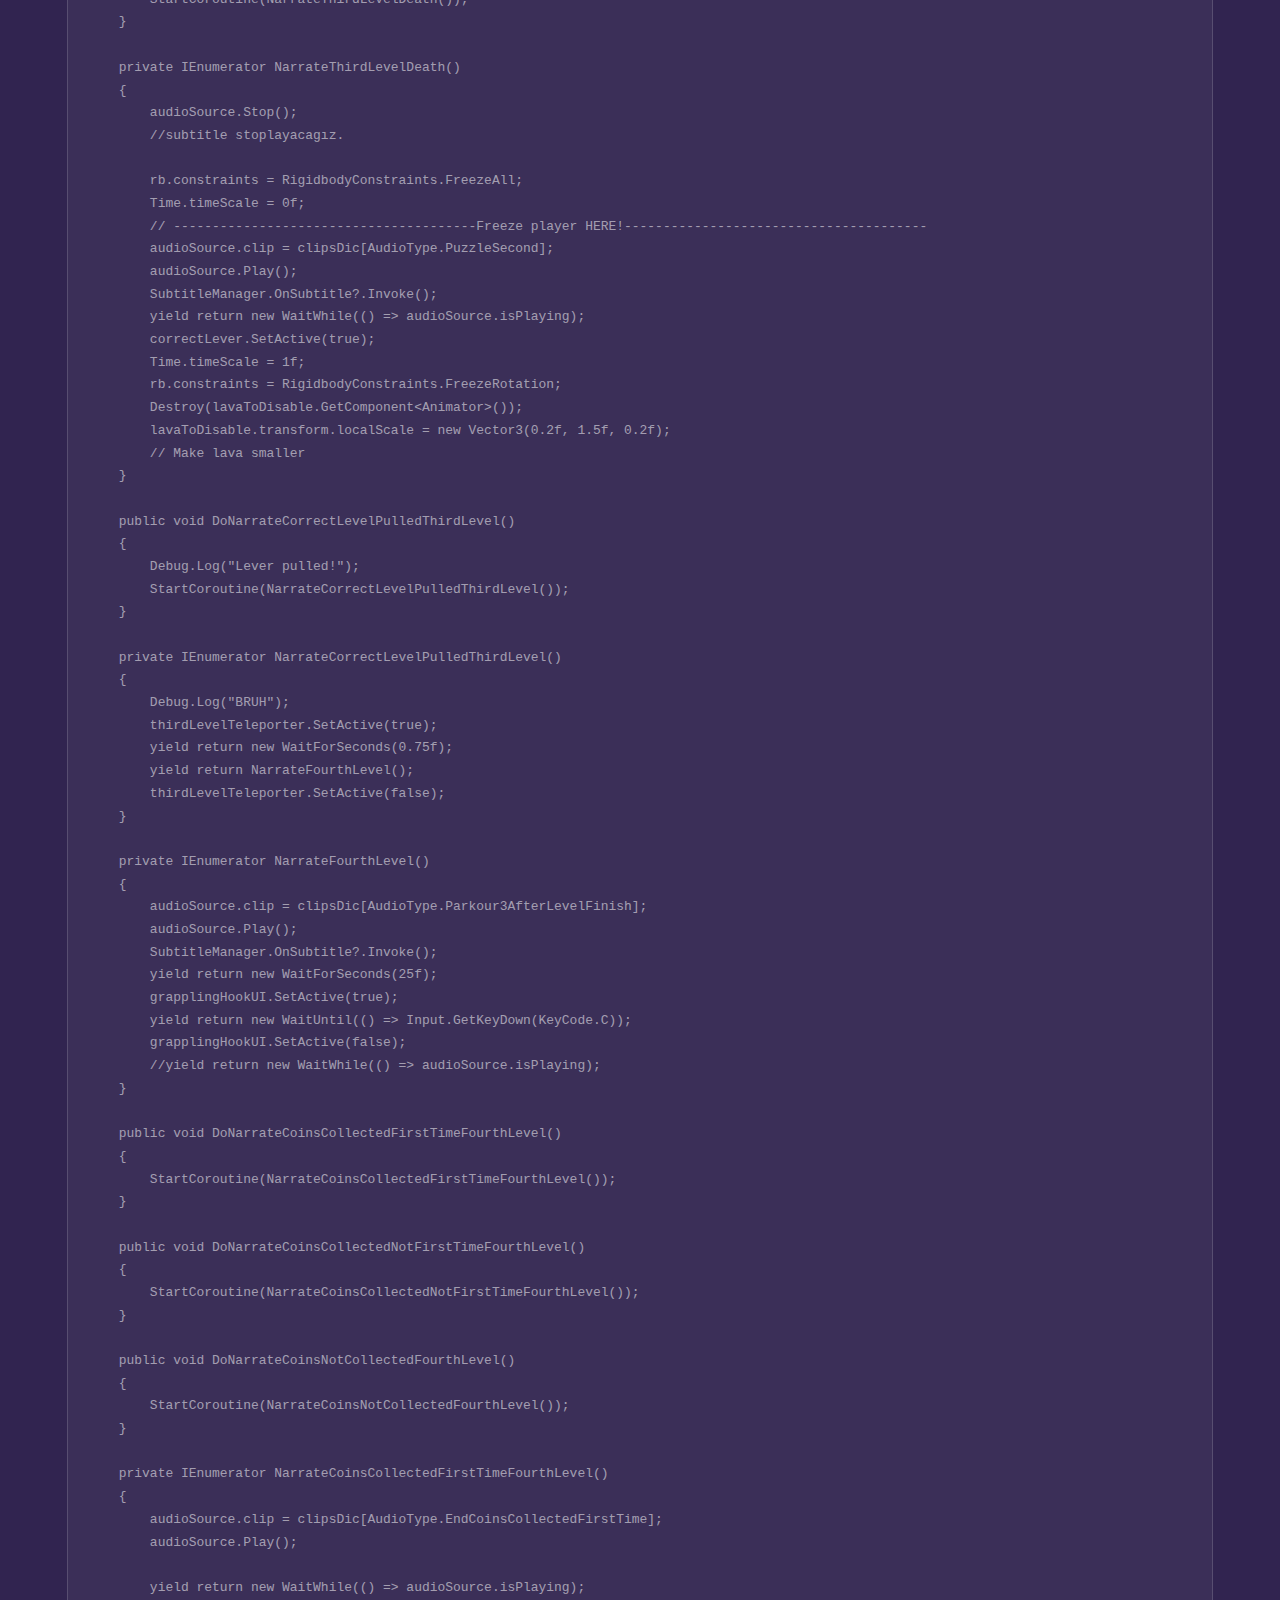
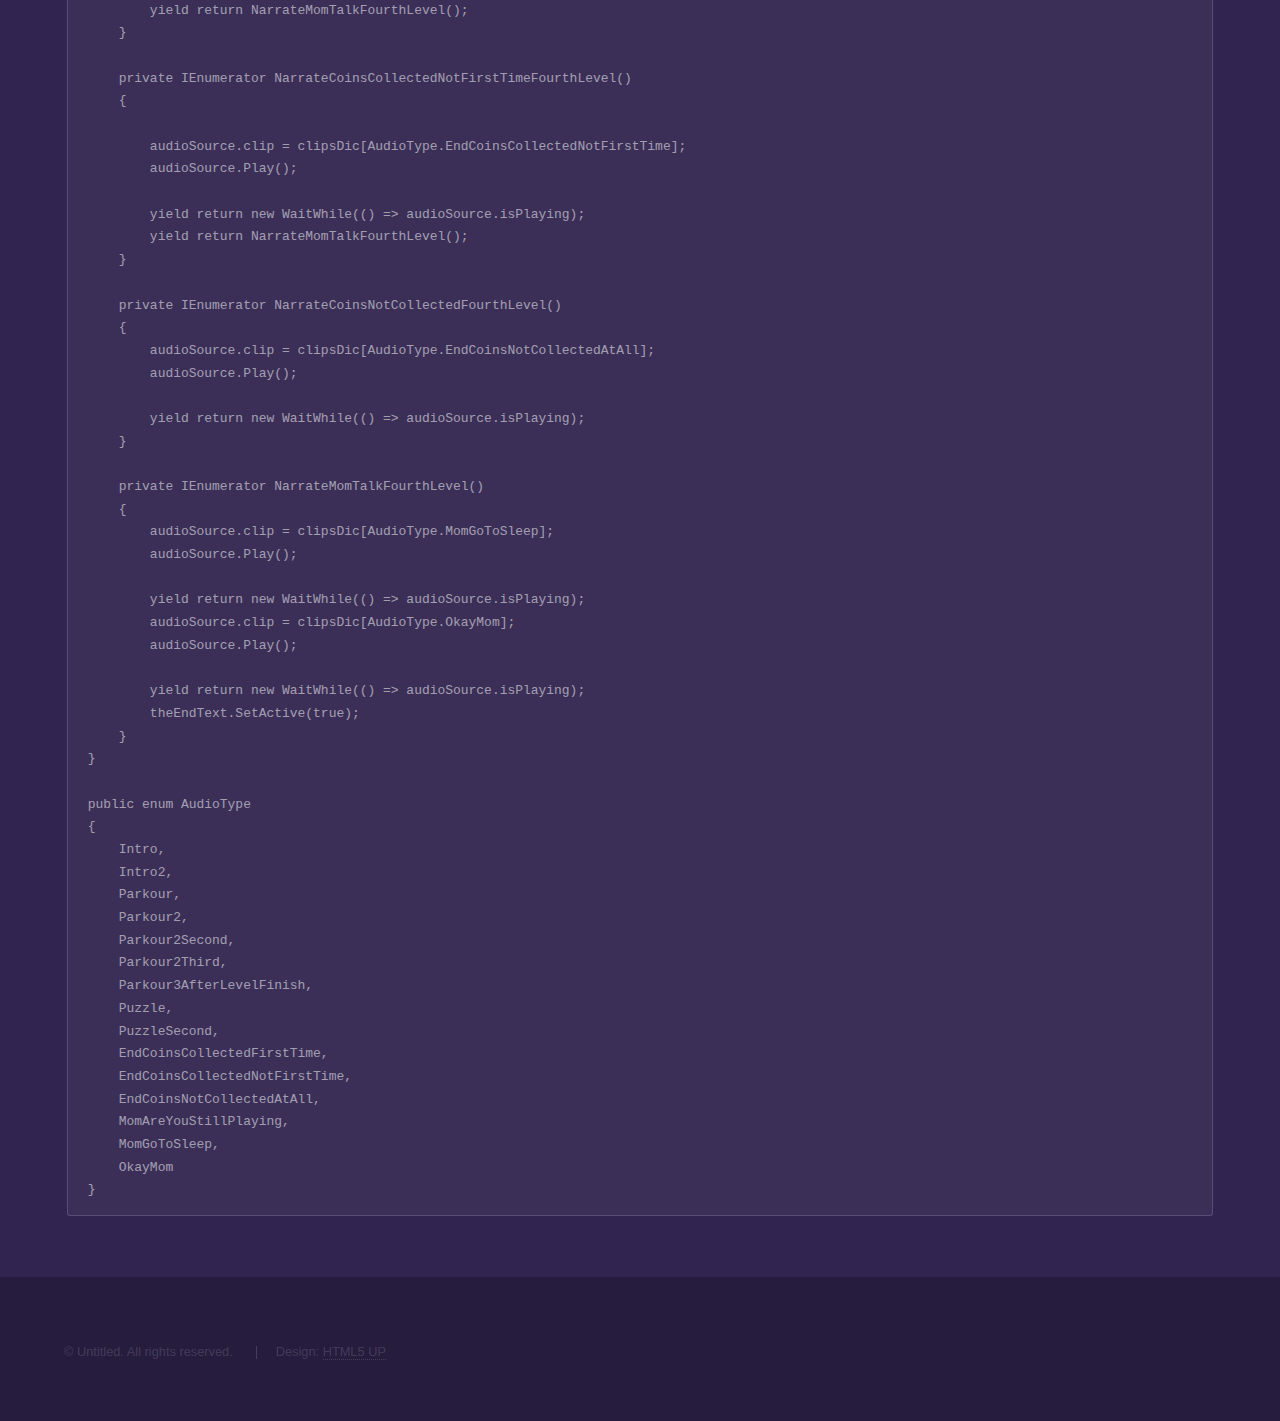
<file: dungeonEscape.html>
<!DOCTYPE HTML>
<!--
	Hyperspace by HTML5 UP
	html5up.net | @ajlkn
	Free for personal and commercial use under the CCA 3.0 license (html5up.net/license)
-->
<html>

<head>
    <title>MERT YILMAZ - Game Development & Design Portfolio</title>
    <meta charset="utf-8"/>
    <meta name="viewport" content="width=device-width, initial-scale=1, user-scalable=no"/>
    <link rel="stylesheet" href="assets/css/main.css"/>
    <noscript>
        <link rel="stylesheet" href="assets/css/noscript.css"/>
    </noscript>
</head>

<body class="is-preload">

<!-- Header -->
<header id="header">
    <a href="index.html" class="title">MERT YILMAZ</a>
    <nav>
        <ul>
            <li><a href="index.html">Home</a></li>
            <li><a href="generic.html" class="active">Generic</a></li>
            <li><a href="elements.html">Elements</a></li>
        </ul>
    </nav>
</header>

<!-- Wrapper -->
<div id="wrapper">

    <!-- Main -->
    <section id="main" class="wrapper">
        <div class="inner">
            <h1 class="major">Dungeon Escape</h1>
            <span class="image fit"><img src="images/DungeonEscapeGameplay.png" alt=""/></span>
            <p>Dungeon Escape is a narration based adventure game developed for a 48-hour game jam using Unity. I have
                synchronized the narration with the player's actions.</p>
            <iframe style="display: block; margin: 0 auto;" width="560" height="315"
                    src="https://www.youtube.com/embed/kvkYnJsK5Uo?si=JGyxJ2bBiz9Ux6me"
                    title="YouTube video player" frameborder="0"
                    allow="accelerometer; autoplay; clipboard-write; encrypted-media; gyroscope; picture-in-picture; web-share"
                    referrerpolicy="strict-origin-when-cross-origin" allowfullscreen></iframe>

            <h2>Code Snippets</h2>
            <h3>Narrator Manager</h3>
            <pre><code>public class NarratorManager : MonoBehaviour
{
    public static NarratorManager Instance { get; private set; }
    [SerializeField] private AudioSource audioSource;

    [Header("First Level")] [SerializeField]
    private GameObject deadDwarf;

    [SerializeField] private GameObject dwarfBracelet;
    [SerializeField] private GameObject lockedDoor;
    [Header("Second Level")] public bool HasDiedOnTheSecondLevel = false;
    [SerializeField] private PlayerMovement playerMovement;

    [Header("Third Level")] [SerializeField]
    private float thirdLevelSecondsUntilTimeStop;

    [SerializeField] private Rigidbody rb;

    [SerializeField] private GameObject correctLever;

    //[SerializeField] private bool correctLeverPulled;
    [SerializeField] private GameObject thirdLevelTeleporter;

    [Header("Fourth Level")] [SerializeField]
    private GameObject lavaToDisable;

    [SerializeField] private GameObject grapplingHookUI;
    [SerializeField] private GameObject theEndText;

    private Coroutine currentRoutine = null;
    [SerializeField] private SerializedDictionary&ltAudioType, AudioClip&gt clipsDic;

    private void Awake()
    {
        if (Instance != null && Instance != this)
            Destroy(this);

        else
            Instance = this;
    }

    private void Start()
    {
        Teleporter.OnTeleported += NarrateLevels;
        deadDwarf.GetComponent&ltDeadBody&gt().OnBraceletPickedUp += StartNarratingFirstLevelPartTwo;
        lockedDoor.GetComponent&ltCageDoor&gt().OnDoorOpened += StartNarratingFirstLevelPartThree;
        currentRoutine = StartCoroutine(NarrateFirstLevelNoBracelet());
        playerMovement.canWallRun = false;
    }

    private IEnumerator NarrateFirstLevelNoBracelet()
    {
        audioSource.clip = clipsDic[AudioType.Intro];
        audioSource.Play();
        yield return new WaitWhile(() => audioSource.isPlaying);
        deadDwarf.layer = LayerMask.NameToLayer("Interactable");
    }

    private void StartNarratingFirstLevelPartTwo(object sender, EventArgs e)
    {
        StartCoroutine(NarrateFirstLevelGotBracelet());
    }

    private void StartNarratingFirstLevelPartThree(object sender, EventArgs e)
    {
        StartCoroutine(NarrateFirstLevelDoorOpened());
    }

    private IEnumerator NarrateFirstLevelGotBracelet()
    {
        audioSource.clip = clipsDic[AudioType.Intro2];
        audioSource.Play();
        yield return new WaitWhile(() => audioSource.isPlaying);
        lockedDoor.layer = LayerMask.NameToLayer("Interactable");
    }

    private IEnumerator NarrateFirstLevelDoorOpened() // Edge case: Player speedruns to level 2
    {
        audioSource.clip = clipsDic[AudioType.Parkour];
        audioSource.Play();
        yield return new WaitWhile(() => audioSource.isPlaying);
    }

    private void NarrateLevels(object sender, TeleportEventArgs e)
    {
        switch (e.NewLevel)
        {
            case 1:
                StartCoroutine(NarrateSecondLevel());
                break;
            case 2:
                StartCoroutine(NarrateThirdLevel());
                break;
            case 3:
                lavaToDisable.SetActive(false);
                break;
        }
    }

    private IEnumerator NarrateSecondLevel()
    {
        // Disable wall jump!
        audioSource.clip = clipsDic[AudioType.Parkour2];
        audioSource.Play();
        SubtitleManager.OnSubtitle?.Invoke();
        yield return new WaitWhile(() => audioSource.isPlaying);

        while (true)
        {
            if (HasDiedOnTheSecondLevel)
            {
                yield return NarrateSecondLevelFirstDeath();
                yield break;
            }

            yield return null;
        }
    }

    private IEnumerator NarrateSecondLevelFirstDeath()
    {
        audioSource.clip = clipsDic[AudioType.Parkour2Second];
        audioSource.Play();
        SubtitleManager.OnSubtitle?.Invoke();
        playerMovement.canWallRun = true;
        yield return new WaitWhile(() => audioSource.isPlaying);
        audioSource.clip = clipsDic[AudioType.MomAreYouStillPlaying];
        audioSource.Play();
        SubtitleManager.OnSubtitle?.Invoke();
        yield return new WaitWhile(() => audioSource.isPlaying);
        audioSource.clip = clipsDic[AudioType.Parkour2Third];
        audioSource.Play();
        SubtitleManager.OnSubtitle?.Invoke();
    }


    private IEnumerator NarrateThirdLevel()
    {
        audioSource.clip = clipsDic[AudioType.Puzzle];
        audioSource.Play();
        SubtitleManager.OnSubtitle?.Invoke();
        yield return new WaitWhile(() => audioSource.isPlaying);
        //yield return new WaitForSeconds(thirdLevelSecondsUntilTimeStop);
    }

    public void DoNarrateThirdLevelDeath()
    {
        StartCoroutine(NarrateThirdLevelDeath());
    }

    private IEnumerator NarrateThirdLevelDeath()
    {
        audioSource.Stop();
        //subtitle stoplayacagız.

        rb.constraints = RigidbodyConstraints.FreezeAll;
        Time.timeScale = 0f;
        // ---------------------------------------Freeze player HERE!---------------------------------------
        audioSource.clip = clipsDic[AudioType.PuzzleSecond];
        audioSource.Play();
        SubtitleManager.OnSubtitle?.Invoke();
        yield return new WaitWhile(() => audioSource.isPlaying);
        correctLever.SetActive(true);
        Time.timeScale = 1f;
        rb.constraints = RigidbodyConstraints.FreezeRotation;
        Destroy(lavaToDisable.GetComponent&ltAnimator&gt());
        lavaToDisable.transform.localScale = new Vector3(0.2f, 1.5f, 0.2f);
        // Make lava smaller
    }

    public void DoNarrateCorrectLevelPulledThirdLevel()
    {
        Debug.Log("Lever pulled!");
        StartCoroutine(NarrateCorrectLevelPulledThirdLevel());
    }

    private IEnumerator NarrateCorrectLevelPulledThirdLevel()
    {
        Debug.Log("BRUH");
        thirdLevelTeleporter.SetActive(true);
        yield return new WaitForSeconds(0.75f);
        yield return NarrateFourthLevel();
        thirdLevelTeleporter.SetActive(false);
    }

    private IEnumerator NarrateFourthLevel()
    {
        audioSource.clip = clipsDic[AudioType.Parkour3AfterLevelFinish];
        audioSource.Play();
        SubtitleManager.OnSubtitle?.Invoke();
        yield return new WaitForSeconds(25f);
        grapplingHookUI.SetActive(true);
        yield return new WaitUntil(() => Input.GetKeyDown(KeyCode.C));
        grapplingHookUI.SetActive(false);
        //yield return new WaitWhile(() => audioSource.isPlaying);
    }

    public void DoNarrateCoinsCollectedFirstTimeFourthLevel()
    {
        StartCoroutine(NarrateCoinsCollectedFirstTimeFourthLevel());
    }

    public void DoNarrateCoinsCollectedNotFirstTimeFourthLevel()
    {
        StartCoroutine(NarrateCoinsCollectedNotFirstTimeFourthLevel());
    }

    public void DoNarrateCoinsNotCollectedFourthLevel()
    {
        StartCoroutine(NarrateCoinsNotCollectedFourthLevel());
    }

    private IEnumerator NarrateCoinsCollectedFirstTimeFourthLevel()
    {
        audioSource.clip = clipsDic[AudioType.EndCoinsCollectedFirstTime];
        audioSource.Play();

        yield return new WaitWhile(() => audioSource.isPlaying);
        yield return NarrateMomTalkFourthLevel();
    }

    private IEnumerator NarrateCoinsCollectedNotFirstTimeFourthLevel()
    {

        audioSource.clip = clipsDic[AudioType.EndCoinsCollectedNotFirstTime];
        audioSource.Play();

        yield return new WaitWhile(() => audioSource.isPlaying);
        yield return NarrateMomTalkFourthLevel();
    }

    private IEnumerator NarrateCoinsNotCollectedFourthLevel()
    {
        audioSource.clip = clipsDic[AudioType.EndCoinsNotCollectedAtAll];
        audioSource.Play();

        yield return new WaitWhile(() => audioSource.isPlaying);
    }

    private IEnumerator NarrateMomTalkFourthLevel()
    {
        audioSource.clip = clipsDic[AudioType.MomGoToSleep];
        audioSource.Play();

        yield return new WaitWhile(() => audioSource.isPlaying);
        audioSource.clip = clipsDic[AudioType.OkayMom];
        audioSource.Play();

        yield return new WaitWhile(() => audioSource.isPlaying);
        theEndText.SetActive(true);
    }
}

public enum AudioType
{
    Intro,
    Intro2,
    Parkour,
    Parkour2,
    Parkour2Second,
    Parkour2Third,
    Parkour3AfterLevelFinish,
    Puzzle,
    PuzzleSecond,
    EndCoinsCollectedFirstTime,
    EndCoinsCollectedNotFirstTime,
    EndCoinsNotCollectedAtAll,
    MomAreYouStillPlaying,
    MomGoToSleep,
    OkayMom
}</code></pre>

        </div>
    </section>

</div>

<!-- Footer -->
<footer id="footer" class="wrapper alt">
    <div class="inner">
        <ul class="menu">
            <li>&copy; Untitled. All rights reserved.</li>
            <li>Design: <a href="http://html5up.net">HTML5 UP</a></li>
        </ul>
    </div>
</footer>

<!-- Scripts -->
<script src="assets/js/jquery.min.js"></script>
<script src="assets/js/jquery.scrollex.min.js"></script>
<script src="assets/js/jquery.scrolly.min.js"></script>
<script src="assets/js/browser.min.js"></script>
<script src="assets/js/breakpoints.min.js"></script>
<script src="assets/js/util.js"></script>
<script src="assets/js/main.js"></script>

</body>

</html>
</file>
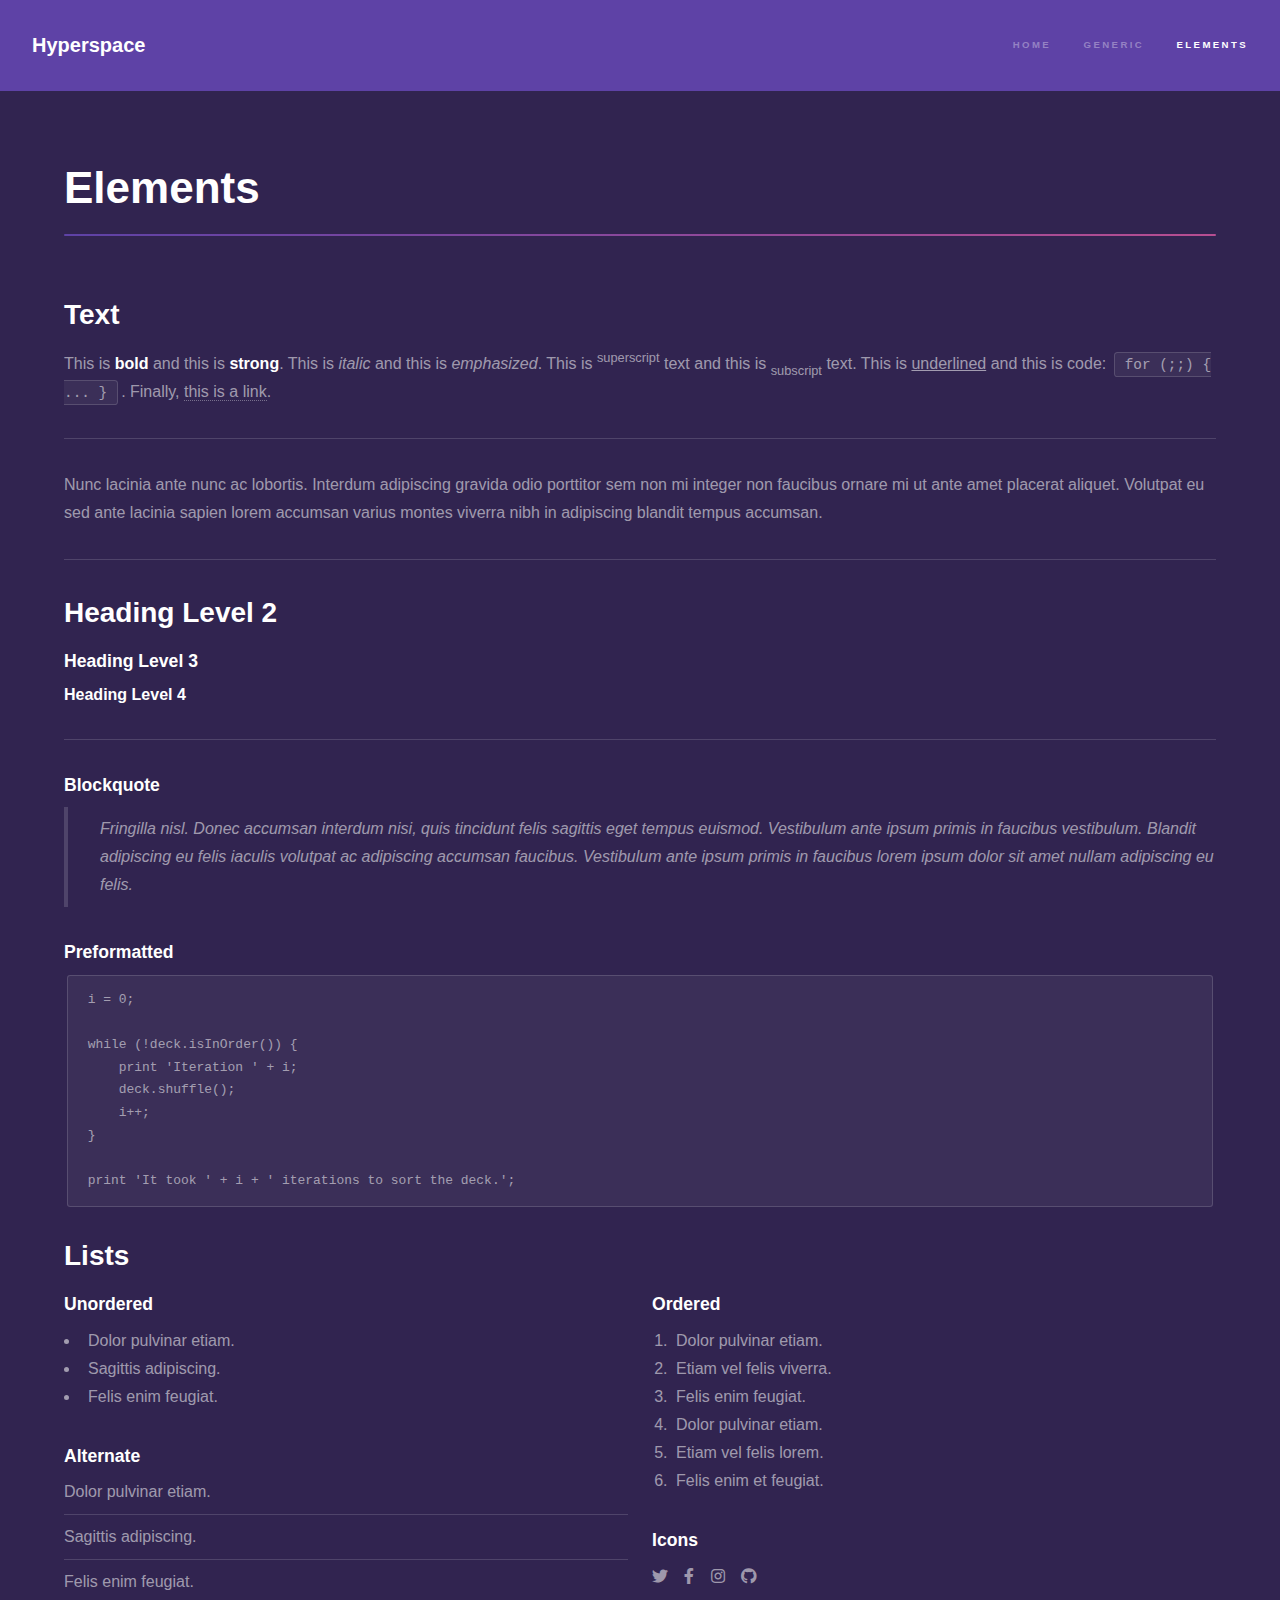
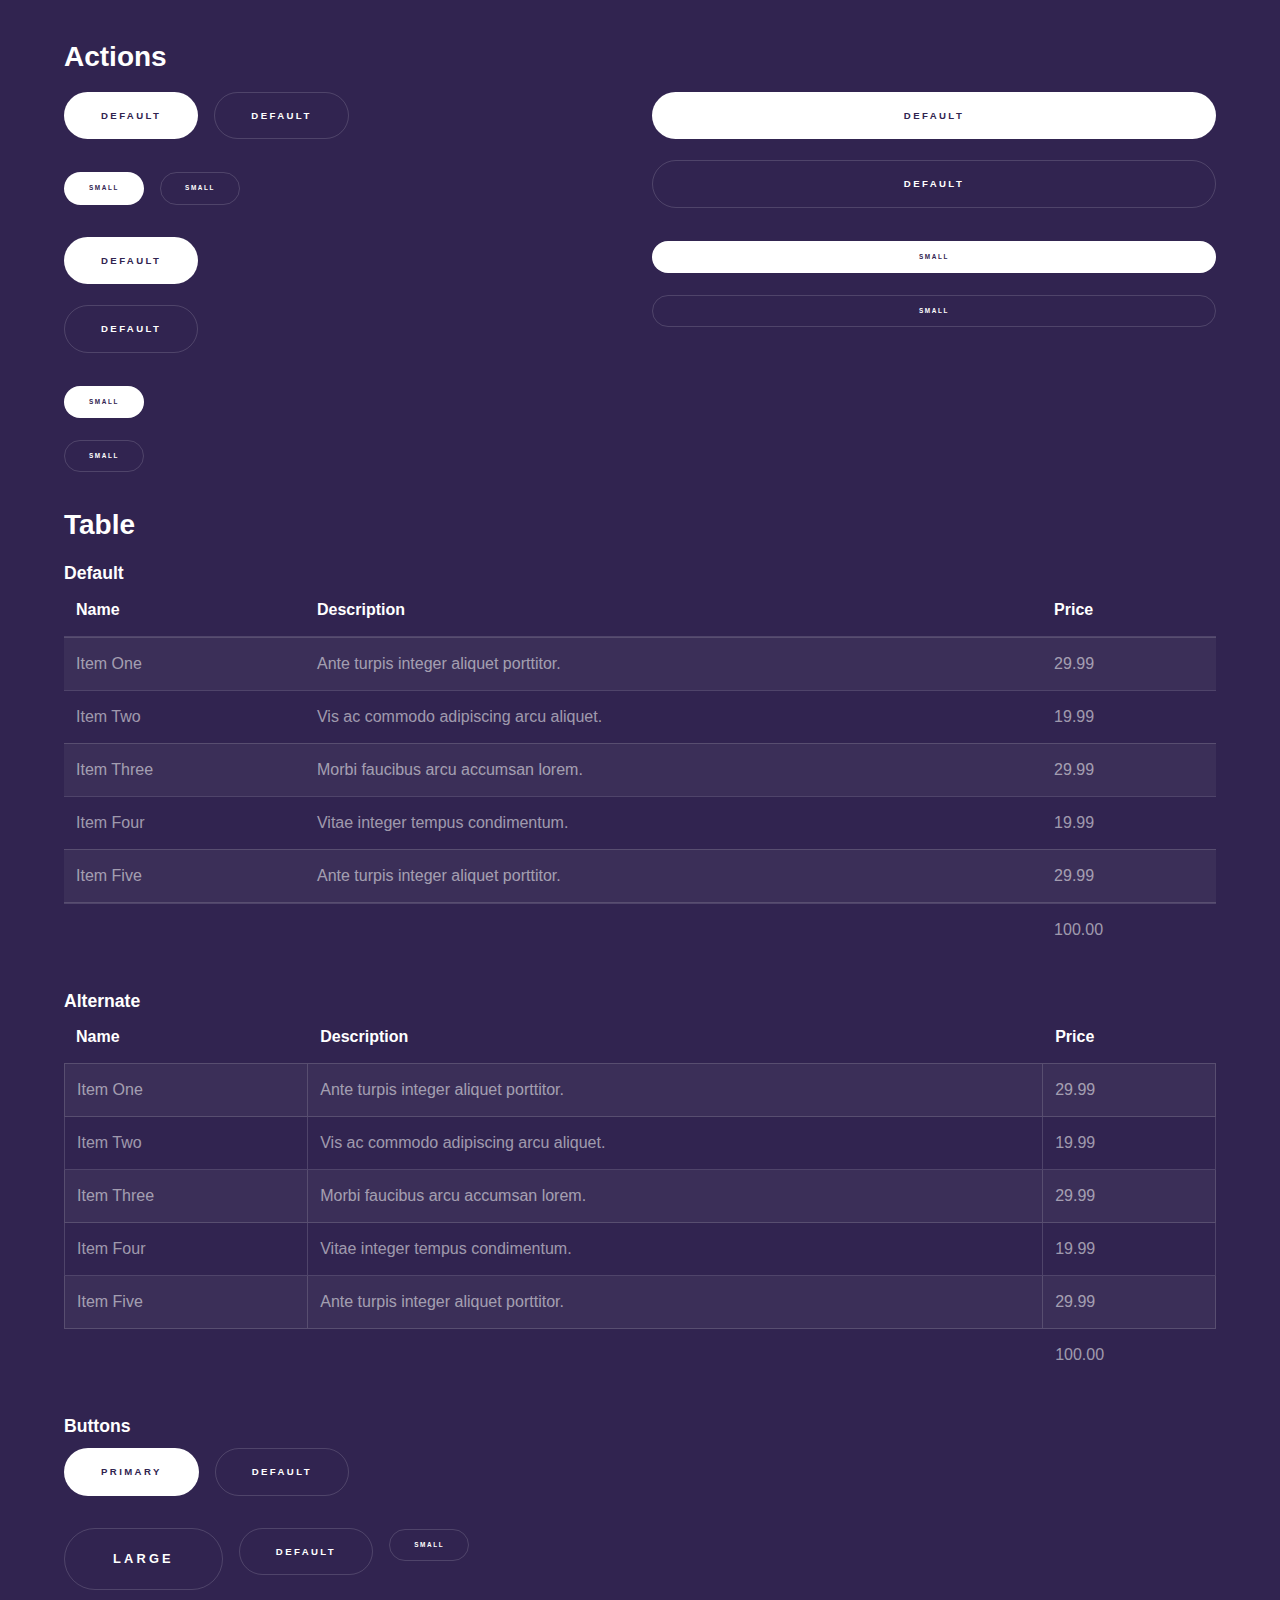
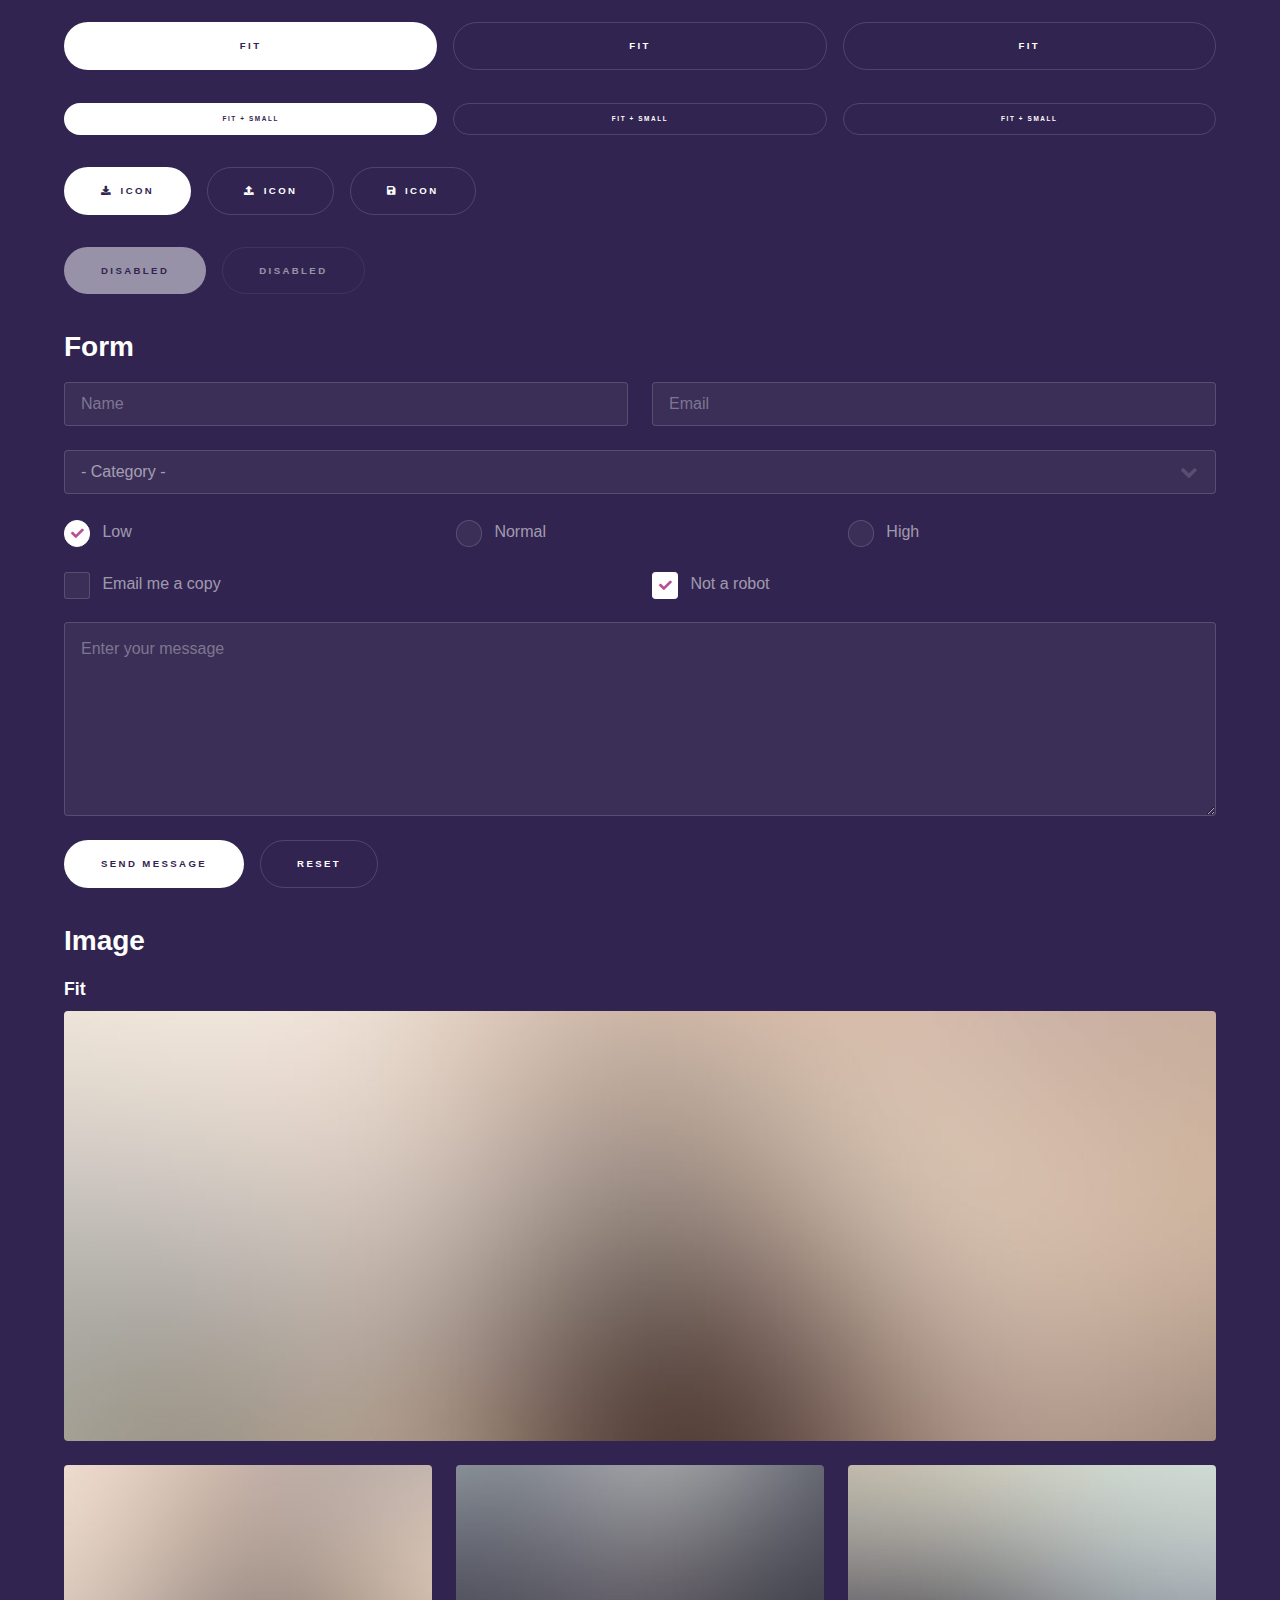
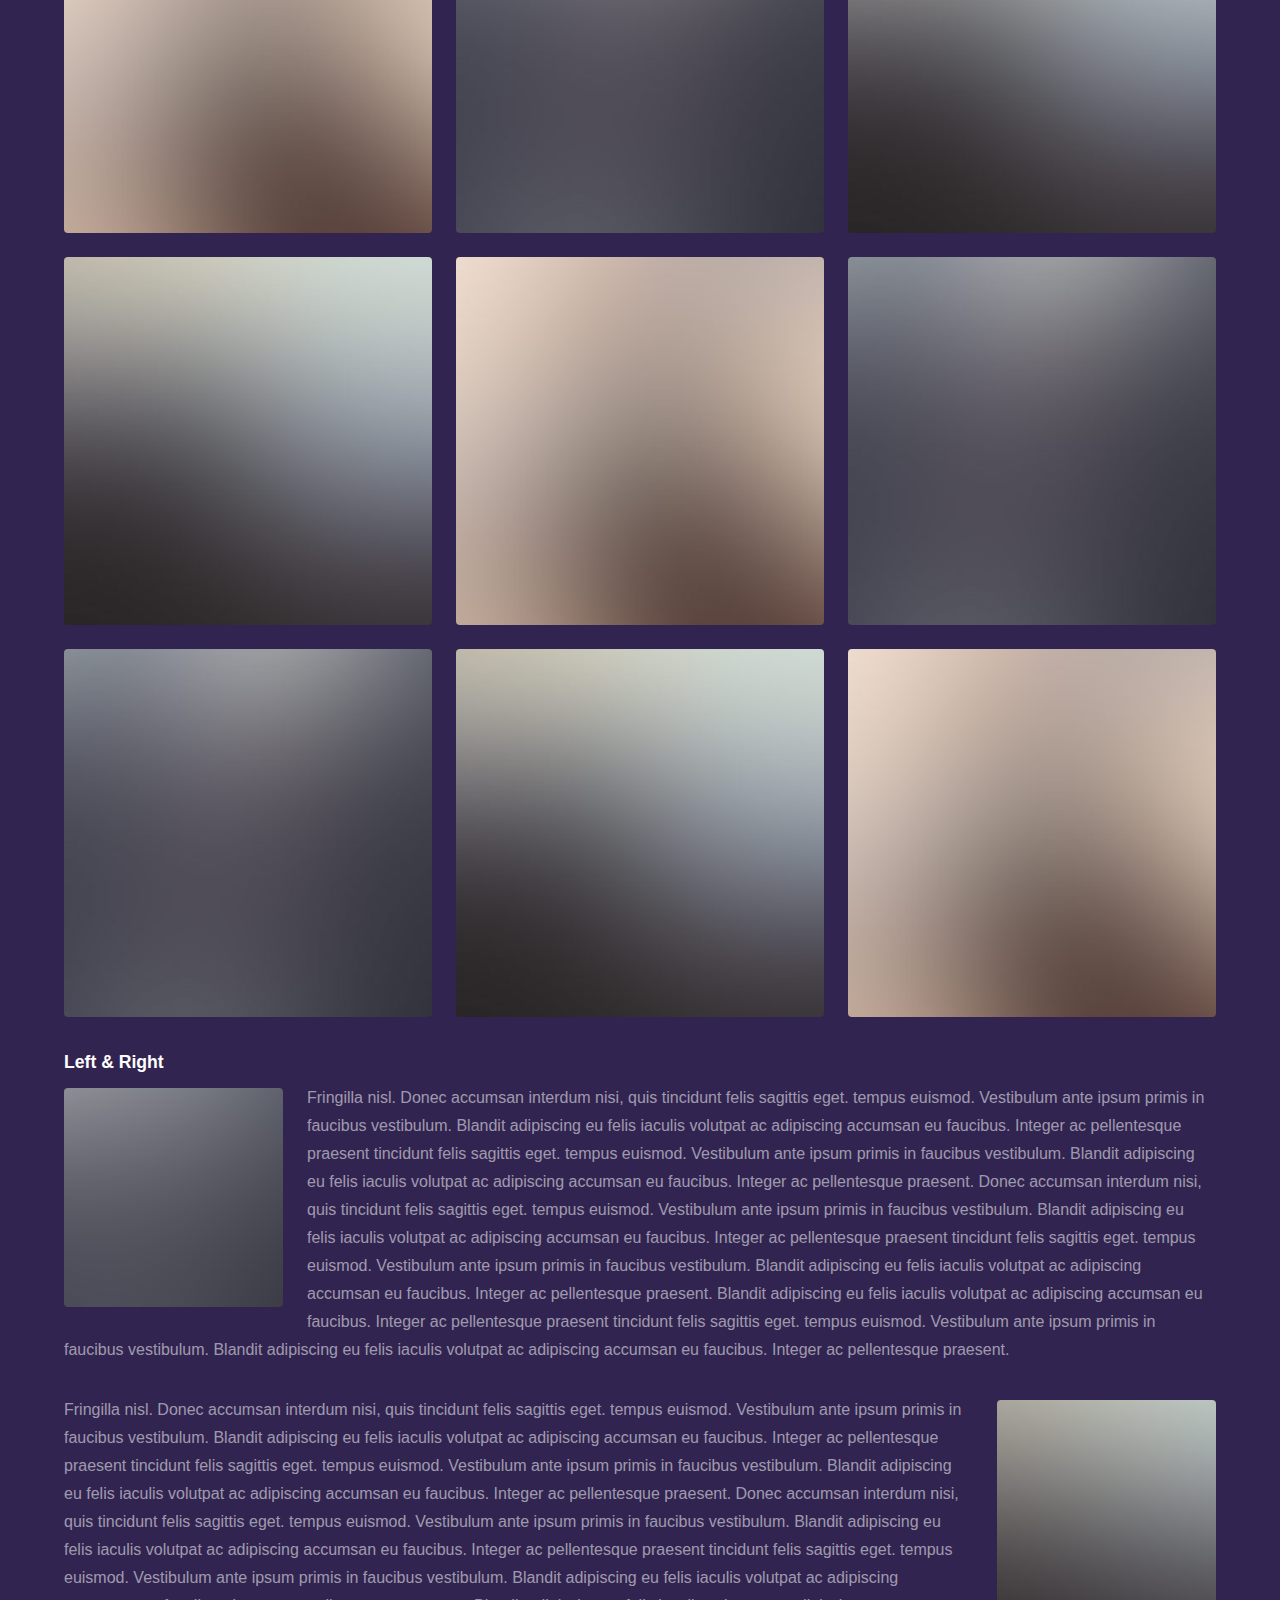
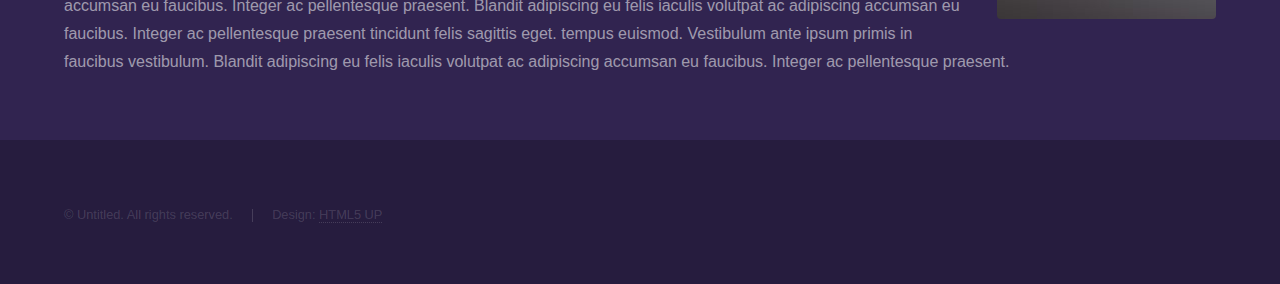
<file: elements.html>
<!DOCTYPE HTML>
<!--
	Hyperspace by HTML5 UP
	html5up.net | @ajlkn
	Free for personal and commercial use under the CCA 3.0 license (html5up.net/license)
-->
<html>
	<head>
		<title>Elements - Hyperspace by HTML5 UP</title>
		<meta charset="utf-8" />
		<meta name="viewport" content="width=device-width, initial-scale=1, user-scalable=no" />
		<link rel="stylesheet" href="assets/css/main.css" />
		<noscript><link rel="stylesheet" href="assets/css/noscript.css" /></noscript>
	</head>
	<body class="is-preload">

		<!-- Header -->
			<header id="header">
				<a href="index.html" class="title">Hyperspace</a>
				<nav>
					<ul>
						<li><a href="index.html">Home</a></li>
						<li><a href="generic.html">Generic</a></li>
						<li><a href="elements.html"  class="active">Elements</a></li>
					</ul>
				</nav>
			</header>

		<!-- Wrapper -->
			<div id="wrapper">

				<!-- Main -->
					<section id="main" class="wrapper">
						<div class="inner">
							<h1 class="major">Elements</h1>

							<!-- Text -->
								<section>
									<h2>Text</h2>
									<p>This is <b>bold</b> and this is <strong>strong</strong>. This is <i>italic</i> and this is <em>emphasized</em>.
									This is <sup>superscript</sup> text and this is <sub>subscript</sub> text.
									This is <u>underlined</u> and this is code: <code>for (;;) { ... }</code>. Finally, <a href="#">this is a link</a>.</p>
									<hr />
									<p>Nunc lacinia ante nunc ac lobortis. Interdum adipiscing gravida odio porttitor sem non mi integer non faucibus ornare mi ut ante amet placerat aliquet. Volutpat eu sed ante lacinia sapien lorem accumsan varius montes viverra nibh in adipiscing blandit tempus accumsan.</p>
									<hr />
									<h2>Heading Level 2</h2>
									<h3>Heading Level 3</h3>
									<h4>Heading Level 4</h4>
									<hr />
									<h3>Blockquote</h3>
									<blockquote>Fringilla nisl. Donec accumsan interdum nisi, quis tincidunt felis sagittis eget tempus euismod. Vestibulum ante ipsum primis in faucibus vestibulum. Blandit adipiscing eu felis iaculis volutpat ac adipiscing accumsan faucibus. Vestibulum ante ipsum primis in faucibus lorem ipsum dolor sit amet nullam adipiscing eu felis.</blockquote>
									<h3>Preformatted</h3>
									<pre><code>i = 0;

while (!deck.isInOrder()) {
    print 'Iteration ' + i;
    deck.shuffle();
    i++;
}

print 'It took ' + i + ' iterations to sort the deck.';</code></pre>
								</section>

							<!-- Lists -->
								<section>
									<h2>Lists</h2>
									<div class="row">
										<div class="col-6 col-12-medium">
											<h3>Unordered</h3>
											<ul>
												<li>Dolor pulvinar etiam.</li>
												<li>Sagittis adipiscing.</li>
												<li>Felis enim feugiat.</li>
											</ul>
											<h3>Alternate</h3>
											<ul class="alt">
												<li>Dolor pulvinar etiam.</li>
												<li>Sagittis adipiscing.</li>
												<li>Felis enim feugiat.</li>
											</ul>
										</div>
										<div class="col-6 col-12-medium">
											<h3>Ordered</h3>
											<ol>
												<li>Dolor pulvinar etiam.</li>
												<li>Etiam vel felis viverra.</li>
												<li>Felis enim feugiat.</li>
												<li>Dolor pulvinar etiam.</li>
												<li>Etiam vel felis lorem.</li>
												<li>Felis enim et feugiat.</li>
											</ol>
											<h3>Icons</h3>
											<ul class="icons">
												<li><a href="#" class="icon brands fa-twitter"><span class="label">Twitter</span></a></li>
												<li><a href="#" class="icon brands fa-facebook-f"><span class="label">Facebook</span></a></li>
												<li><a href="#" class="icon brands fa-instagram"><span class="label">Instagram</span></a></li>
												<li><a href="#" class="icon brands fa-github"><span class="label">Github</span></a></li>
											</ul>
										</div>
									</div>
									<h2>Actions</h2>
									<div class="row">
										<div class="col-6 col-12-medium">
											<ul class="actions">
												<li><a href="#" class="button primary">Default</a></li>
												<li><a href="#" class="button">Default</a></li>
											</ul>
											<ul class="actions small">
												<li><a href="#" class="button primary small">Small</a></li>
												<li><a href="#" class="button small">Small</a></li>
											</ul>
											<ul class="actions stacked">
												<li><a href="#" class="button primary">Default</a></li>
												<li><a href="#" class="button">Default</a></li>
											</ul>
											<ul class="actions stacked">
												<li><a href="#" class="button primary small">Small</a></li>
												<li><a href="#" class="button small">Small</a></li>
											</ul>
										</div>
										<div class="col-6 col-12-medium">
											<ul class="actions stacked">
												<li><a href="#" class="button primary fit">Default</a></li>
												<li><a href="#" class="button fit">Default</a></li>
											</ul>
											<ul class="actions stacked">
												<li><a href="#" class="button primary small fit">Small</a></li>
												<li><a href="#" class="button small fit">Small</a></li>
											</ul>
										</div>
									</div>
								</section>

							<!-- Table -->
								<section>
									<h2>Table</h2>
									<h3>Default</h3>
									<div class="table-wrapper">
										<table>
											<thead>
												<tr>
													<th>Name</th>
													<th>Description</th>
													<th>Price</th>
												</tr>
											</thead>
											<tbody>
												<tr>
													<td>Item One</td>
													<td>Ante turpis integer aliquet porttitor.</td>
													<td>29.99</td>
												</tr>
												<tr>
													<td>Item Two</td>
													<td>Vis ac commodo adipiscing arcu aliquet.</td>
													<td>19.99</td>
												</tr>
												<tr>
													<td>Item Three</td>
													<td> Morbi faucibus arcu accumsan lorem.</td>
													<td>29.99</td>
												</tr>
												<tr>
													<td>Item Four</td>
													<td>Vitae integer tempus condimentum.</td>
													<td>19.99</td>
												</tr>
												<tr>
													<td>Item Five</td>
													<td>Ante turpis integer aliquet porttitor.</td>
													<td>29.99</td>
												</tr>
											</tbody>
											<tfoot>
												<tr>
													<td colspan="2"></td>
													<td>100.00</td>
												</tr>
											</tfoot>
										</table>
									</div>

									<h3>Alternate</h3>
									<div class="table-wrapper">
										<table class="alt">
											<thead>
												<tr>
													<th>Name</th>
													<th>Description</th>
													<th>Price</th>
												</tr>
											</thead>
											<tbody>
												<tr>
													<td>Item One</td>
													<td>Ante turpis integer aliquet porttitor.</td>
													<td>29.99</td>
												</tr>
												<tr>
													<td>Item Two</td>
													<td>Vis ac commodo adipiscing arcu aliquet.</td>
													<td>19.99</td>
												</tr>
												<tr>
													<td>Item Three</td>
													<td> Morbi faucibus arcu accumsan lorem.</td>
													<td>29.99</td>
												</tr>
												<tr>
													<td>Item Four</td>
													<td>Vitae integer tempus condimentum.</td>
													<td>19.99</td>
												</tr>
												<tr>
													<td>Item Five</td>
													<td>Ante turpis integer aliquet porttitor.</td>
													<td>29.99</td>
												</tr>
											</tbody>
											<tfoot>
												<tr>
													<td colspan="2"></td>
													<td>100.00</td>
												</tr>
											</tfoot>
										</table>
									</div>
								</section>

							<!-- Buttons -->
								<section>
									<h3>Buttons</h3>
									<ul class="actions">
										<li><a href="#" class="button primary">Primary</a></li>
										<li><a href="#" class="button">Default</a></li>
									</ul>
									<ul class="actions">
										<li><a href="#" class="button large">Large</a></li>
										<li><a href="#" class="button">Default</a></li>
										<li><a href="#" class="button small">Small</a></li>
									</ul>
									<ul class="actions fit">
										<li><a href="#" class="button primary fit">Fit</a></li>
										<li><a href="#" class="button fit">Fit</a></li>
										<li><a href="#" class="button fit">Fit</a></li>
									</ul>
									<ul class="actions fit small">
										<li><a href="#" class="button primary fit small">Fit + Small</a></li>
										<li><a href="#" class="button fit small">Fit + Small</a></li>
										<li><a href="#" class="button fit small">Fit + Small</a></li>
									</ul>
									<ul class="actions">
										<li><a href="#" class="button primary icon solid fa-download">Icon</a></li>
										<li><a href="#" class="button icon solid fa-upload">Icon</a></li>
										<li><a href="#" class="button icon solid fa-save">Icon</a></li>
									</ul>
									<ul class="actions">
										<li><span class="button primary disabled">Disabled</span></li>
										<li><span class="button disabled">Disabled</span></li>
									</ul>
								</section>

							<!-- Form -->
								<section>
									<h2>Form</h2>
									<form method="post" action="#">
										<div class="row gtr-uniform">
											<div class="col-6 col-12-xsmall">
												<input type="text" name="demo-name" id="demo-name" value="" placeholder="Name" />
											</div>
											<div class="col-6 col-12-xsmall">
												<input type="email" name="demo-email" id="demo-email" value="" placeholder="Email" />
											</div>
											<div class="col-12">
												<select name="demo-category" id="demo-category">
													<option value="">- Category -</option>
													<option value="1">Manufacturing</option>
													<option value="1">Shipping</option>
													<option value="1">Administration</option>
													<option value="1">Human Resources</option>
												</select>
											</div>
											<div class="col-4 col-12-small">
												<input type="radio" id="demo-priority-low" name="demo-priority" checked>
												<label for="demo-priority-low">Low</label>
											</div>
											<div class="col-4 col-12-small">
												<input type="radio" id="demo-priority-normal" name="demo-priority">
												<label for="demo-priority-normal">Normal</label>
											</div>
											<div class="col-4 col-12-small">
												<input type="radio" id="demo-priority-high" name="demo-priority">
												<label for="demo-priority-high">High</label>
											</div>
											<div class="col-6 col-12-small">
												<input type="checkbox" id="demo-copy" name="demo-copy">
												<label for="demo-copy">Email me a copy</label>
											</div>
											<div class="col-6 col-12-small">
												<input type="checkbox" id="demo-human" name="demo-human" checked>
												<label for="demo-human">Not a robot</label>
											</div>
											<div class="col-12">
												<textarea name="demo-message" id="demo-message" placeholder="Enter your message" rows="6"></textarea>
											</div>
											<div class="col-12">
												<ul class="actions">
													<li><input type="submit" value="Send Message" class="primary" /></li>
													<li><input type="reset" value="Reset" /></li>
												</ul>
											</div>
										</div>
									</form>
								</section>

							<!-- Image -->
								<section>
									<h2>Image</h2>
									<h3>Fit</h3>
									<div class="box alt">
										<div class="row gtr-uniform">
											<div class="col-12"><span class="image fit"><img src="images/pic04.jpg" alt="" /></span></div>
											<div class="col-4"><span class="image fit"><img src="images/pic01.jpg" alt="" /></span></div>
											<div class="col-4"><span class="image fit"><img src="images/pic02.jpg" alt="" /></span></div>
											<div class="col-4"><span class="image fit"><img src="images/pic03.jpg" alt="" /></span></div>
											<div class="col-4"><span class="image fit"><img src="images/pic03.jpg" alt="" /></span></div>
											<div class="col-4"><span class="image fit"><img src="images/pic01.jpg" alt="" /></span></div>
											<div class="col-4"><span class="image fit"><img src="images/pic02.jpg" alt="" /></span></div>
											<div class="col-4"><span class="image fit"><img src="images/pic02.jpg" alt="" /></span></div>
											<div class="col-4"><span class="image fit"><img src="images/pic03.jpg" alt="" /></span></div>
											<div class="col-4"><span class="image fit"><img src="images/pic01.jpg" alt="" /></span></div>
										</div>
									</div>
									<h3>Left &amp; Right</h3>
									<p><span class="image left"><img src="images/pic05.jpg" alt="" /></span>Fringilla nisl. Donec accumsan interdum nisi, quis tincidunt felis sagittis eget. tempus euismod. Vestibulum ante ipsum primis in faucibus vestibulum. Blandit adipiscing eu felis iaculis volutpat ac adipiscing accumsan eu faucibus. Integer ac pellentesque praesent tincidunt felis sagittis eget. tempus euismod. Vestibulum ante ipsum primis in faucibus vestibulum. Blandit adipiscing eu felis iaculis volutpat ac adipiscing accumsan eu faucibus. Integer ac pellentesque praesent. Donec accumsan interdum nisi, quis tincidunt felis sagittis eget. tempus euismod. Vestibulum ante ipsum primis in faucibus vestibulum. Blandit adipiscing eu felis iaculis volutpat ac adipiscing accumsan eu faucibus. Integer ac pellentesque praesent tincidunt felis sagittis eget. tempus euismod. Vestibulum ante ipsum primis in faucibus vestibulum. Blandit adipiscing eu felis iaculis volutpat ac adipiscing accumsan eu faucibus. Integer ac pellentesque praesent. Blandit adipiscing eu felis iaculis volutpat ac adipiscing accumsan eu faucibus. Integer ac pellentesque praesent tincidunt felis sagittis eget. tempus euismod. Vestibulum ante ipsum primis in faucibus vestibulum. Blandit adipiscing eu felis iaculis volutpat ac adipiscing accumsan eu faucibus. Integer ac pellentesque praesent.</p>
									<p><span class="image right"><img src="images/pic06.jpg" alt="" /></span>Fringilla nisl. Donec accumsan interdum nisi, quis tincidunt felis sagittis eget. tempus euismod. Vestibulum ante ipsum primis in faucibus vestibulum. Blandit adipiscing eu felis iaculis volutpat ac adipiscing accumsan eu faucibus. Integer ac pellentesque praesent tincidunt felis sagittis eget. tempus euismod. Vestibulum ante ipsum primis in faucibus vestibulum. Blandit adipiscing eu felis iaculis volutpat ac adipiscing accumsan eu faucibus. Integer ac pellentesque praesent. Donec accumsan interdum nisi, quis tincidunt felis sagittis eget. tempus euismod. Vestibulum ante ipsum primis in faucibus vestibulum. Blandit adipiscing eu felis iaculis volutpat ac adipiscing accumsan eu faucibus. Integer ac pellentesque praesent tincidunt felis sagittis eget. tempus euismod. Vestibulum ante ipsum primis in faucibus vestibulum. Blandit adipiscing eu felis iaculis volutpat ac adipiscing accumsan eu faucibus. Integer ac pellentesque praesent. Blandit adipiscing eu felis iaculis volutpat ac adipiscing accumsan eu faucibus. Integer ac pellentesque praesent tincidunt felis sagittis eget. tempus euismod. Vestibulum ante ipsum primis in faucibus vestibulum. Blandit adipiscing eu felis iaculis volutpat ac adipiscing accumsan eu faucibus. Integer ac pellentesque praesent.</p>
								</section>

						</div>
					</section>

			</div>

		<!-- Footer -->
			<footer id="footer" class="wrapper alt">
				<div class="inner">
					<ul class="menu">
						<li>&copy; Untitled. All rights reserved.</li><li>Design: <a href="http://html5up.net">HTML5 UP</a></li>
					</ul>
				</div>
			</footer>

		<!-- Scripts -->
			<script src="assets/js/jquery.min.js"></script>
			<script src="assets/js/jquery.scrollex.min.js"></script>
			<script src="assets/js/jquery.scrolly.min.js"></script>
			<script src="assets/js/browser.min.js"></script>
			<script src="assets/js/breakpoints.min.js"></script>
			<script src="assets/js/util.js"></script>
			<script src="assets/js/main.js"></script>

	</body>
</html>
</file>
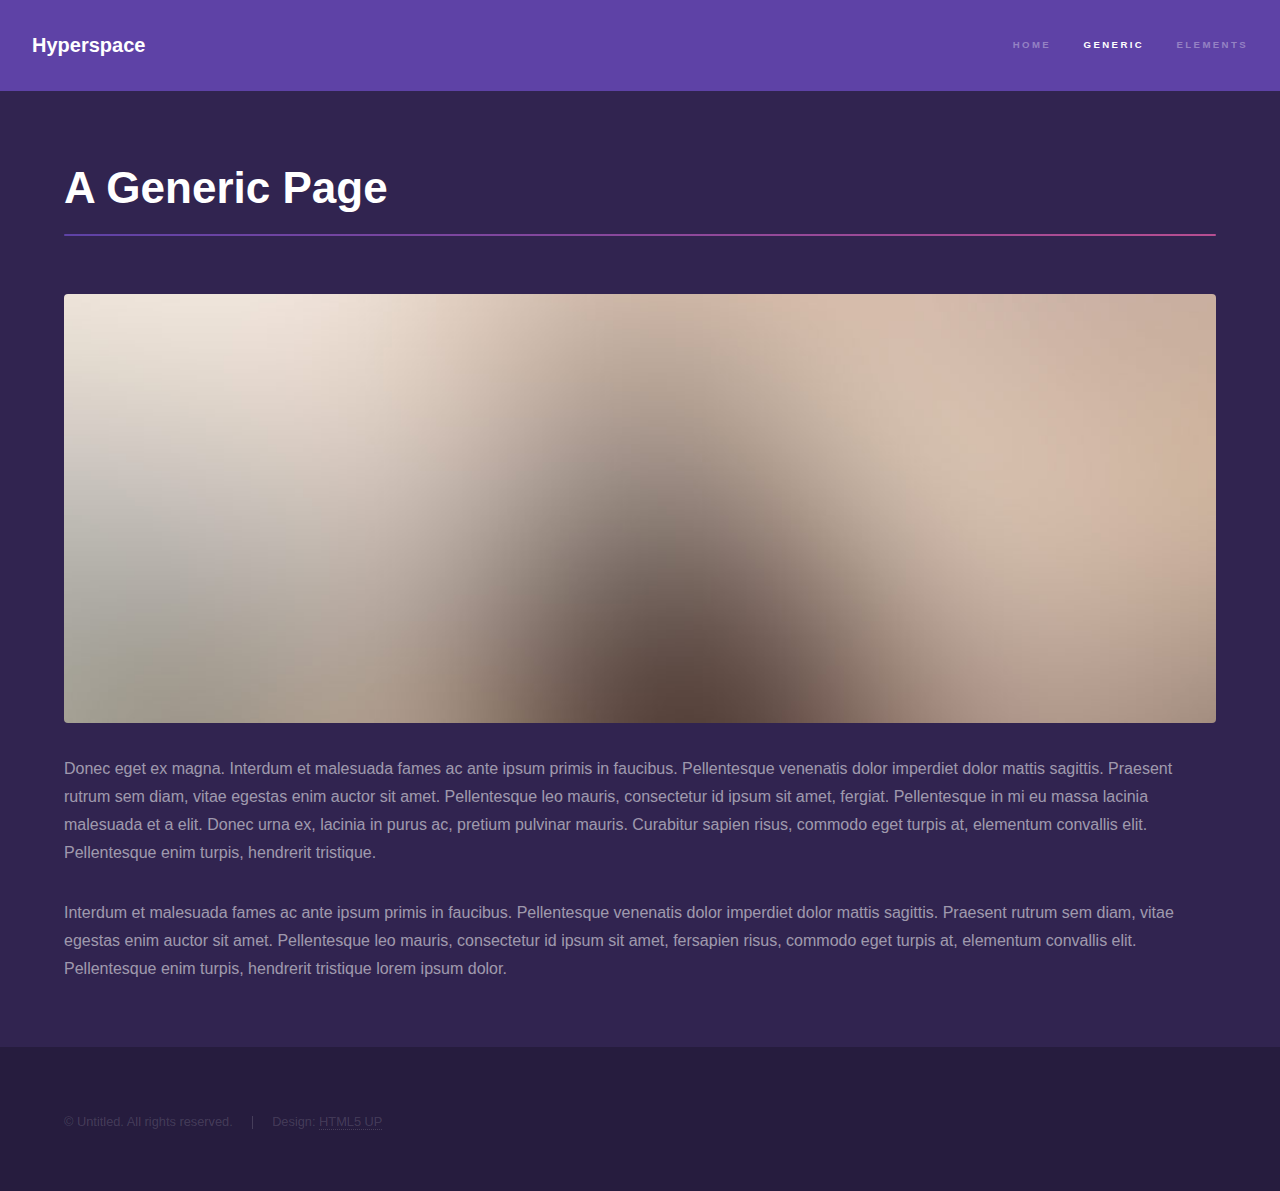
<file: generic.html>
<!DOCTYPE HTML>
<!--
	Hyperspace by HTML5 UP
	html5up.net | @ajlkn
	Free for personal and commercial use under the CCA 3.0 license (html5up.net/license)
-->
<html>
	<head>
		<title>Generic - Hyperspace by HTML5 UP</title>
		<meta charset="utf-8" />
		<meta name="viewport" content="width=device-width, initial-scale=1, user-scalable=no" />
		<link rel="stylesheet" href="assets/css/main.css" />
		<noscript><link rel="stylesheet" href="assets/css/noscript.css" /></noscript>
	</head>
	<body class="is-preload">

		<!-- Header -->
			<header id="header">
				<a href="index.html" class="title">Hyperspace</a>
				<nav>
					<ul>
						<li><a href="index.html">Home</a></li>
						<li><a href="generic.html" class="active">Generic</a></li>
						<li><a href="elements.html">Elements</a></li>
					</ul>
				</nav>
			</header>

		<!-- Wrapper -->
			<div id="wrapper">

				<!-- Main -->
					<section id="main" class="wrapper">
						<div class="inner">
							<h1 class="major">A Generic Page</h1>
							<span class="image fit"><img src="images/pic04.jpg" alt="" /></span>
							<p>Donec eget ex magna. Interdum et malesuada fames ac ante ipsum primis in faucibus. Pellentesque venenatis dolor imperdiet dolor mattis sagittis. Praesent rutrum sem diam, vitae egestas enim auctor sit amet. Pellentesque leo mauris, consectetur id ipsum sit amet, fergiat. Pellentesque in mi eu massa lacinia malesuada et a elit. Donec urna ex, lacinia in purus ac, pretium pulvinar mauris. Curabitur sapien risus, commodo eget turpis at, elementum convallis elit. Pellentesque enim turpis, hendrerit tristique.</p>
							<p>Interdum et malesuada fames ac ante ipsum primis in faucibus. Pellentesque venenatis dolor imperdiet dolor mattis sagittis. Praesent rutrum sem diam, vitae egestas enim auctor sit amet. Pellentesque leo mauris, consectetur id ipsum sit amet, fersapien risus, commodo eget turpis at, elementum convallis elit. Pellentesque enim turpis, hendrerit tristique lorem ipsum dolor.</p>
						</div>
					</section>

			</div>

		<!-- Footer -->
			<footer id="footer" class="wrapper alt">
				<div class="inner">
					<ul class="menu">
						<li>&copy; Untitled. All rights reserved.</li><li>Design: <a href="http://html5up.net">HTML5 UP</a></li>
					</ul>
				</div>
			</footer>

		<!-- Scripts -->
			<script src="assets/js/jquery.min.js"></script>
			<script src="assets/js/jquery.scrollex.min.js"></script>
			<script src="assets/js/jquery.scrolly.min.js"></script>
			<script src="assets/js/browser.min.js"></script>
			<script src="assets/js/breakpoints.min.js"></script>
			<script src="assets/js/util.js"></script>
			<script src="assets/js/main.js"></script>

	</body>
</html>
</file>
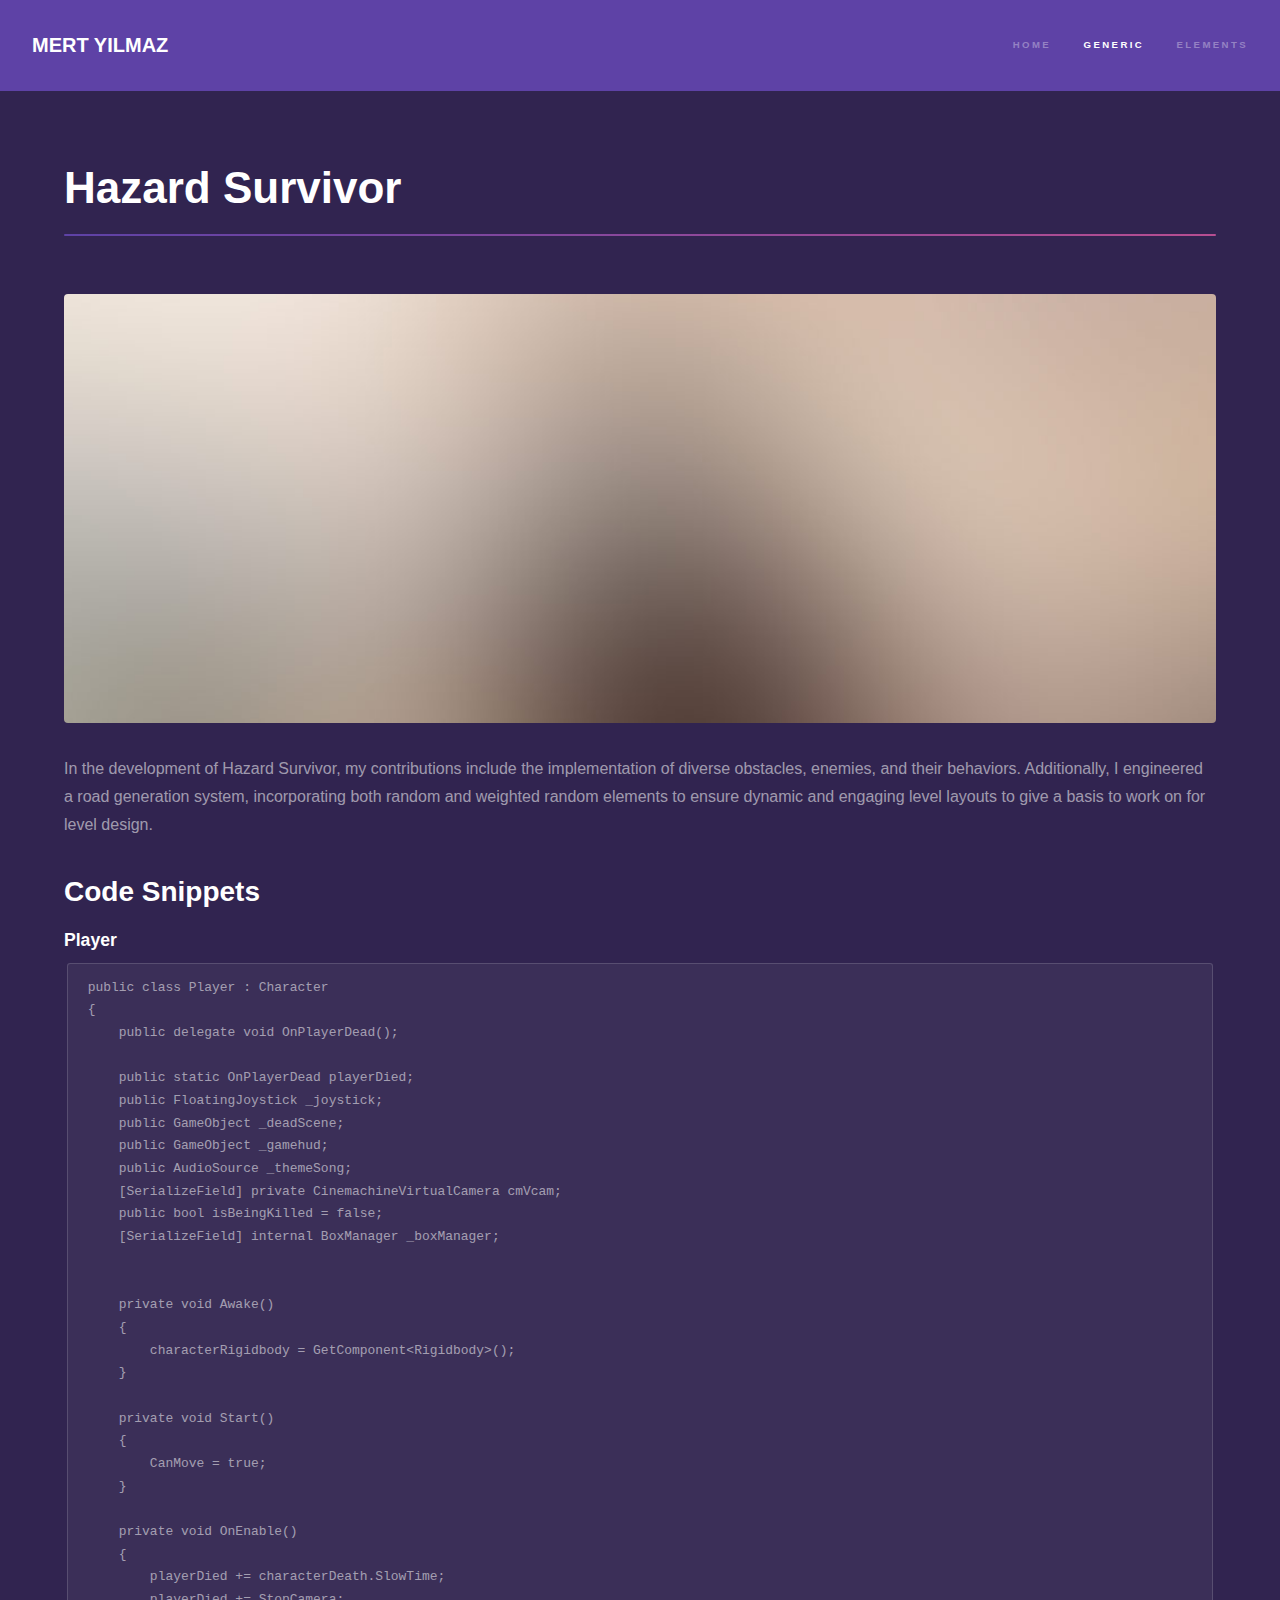
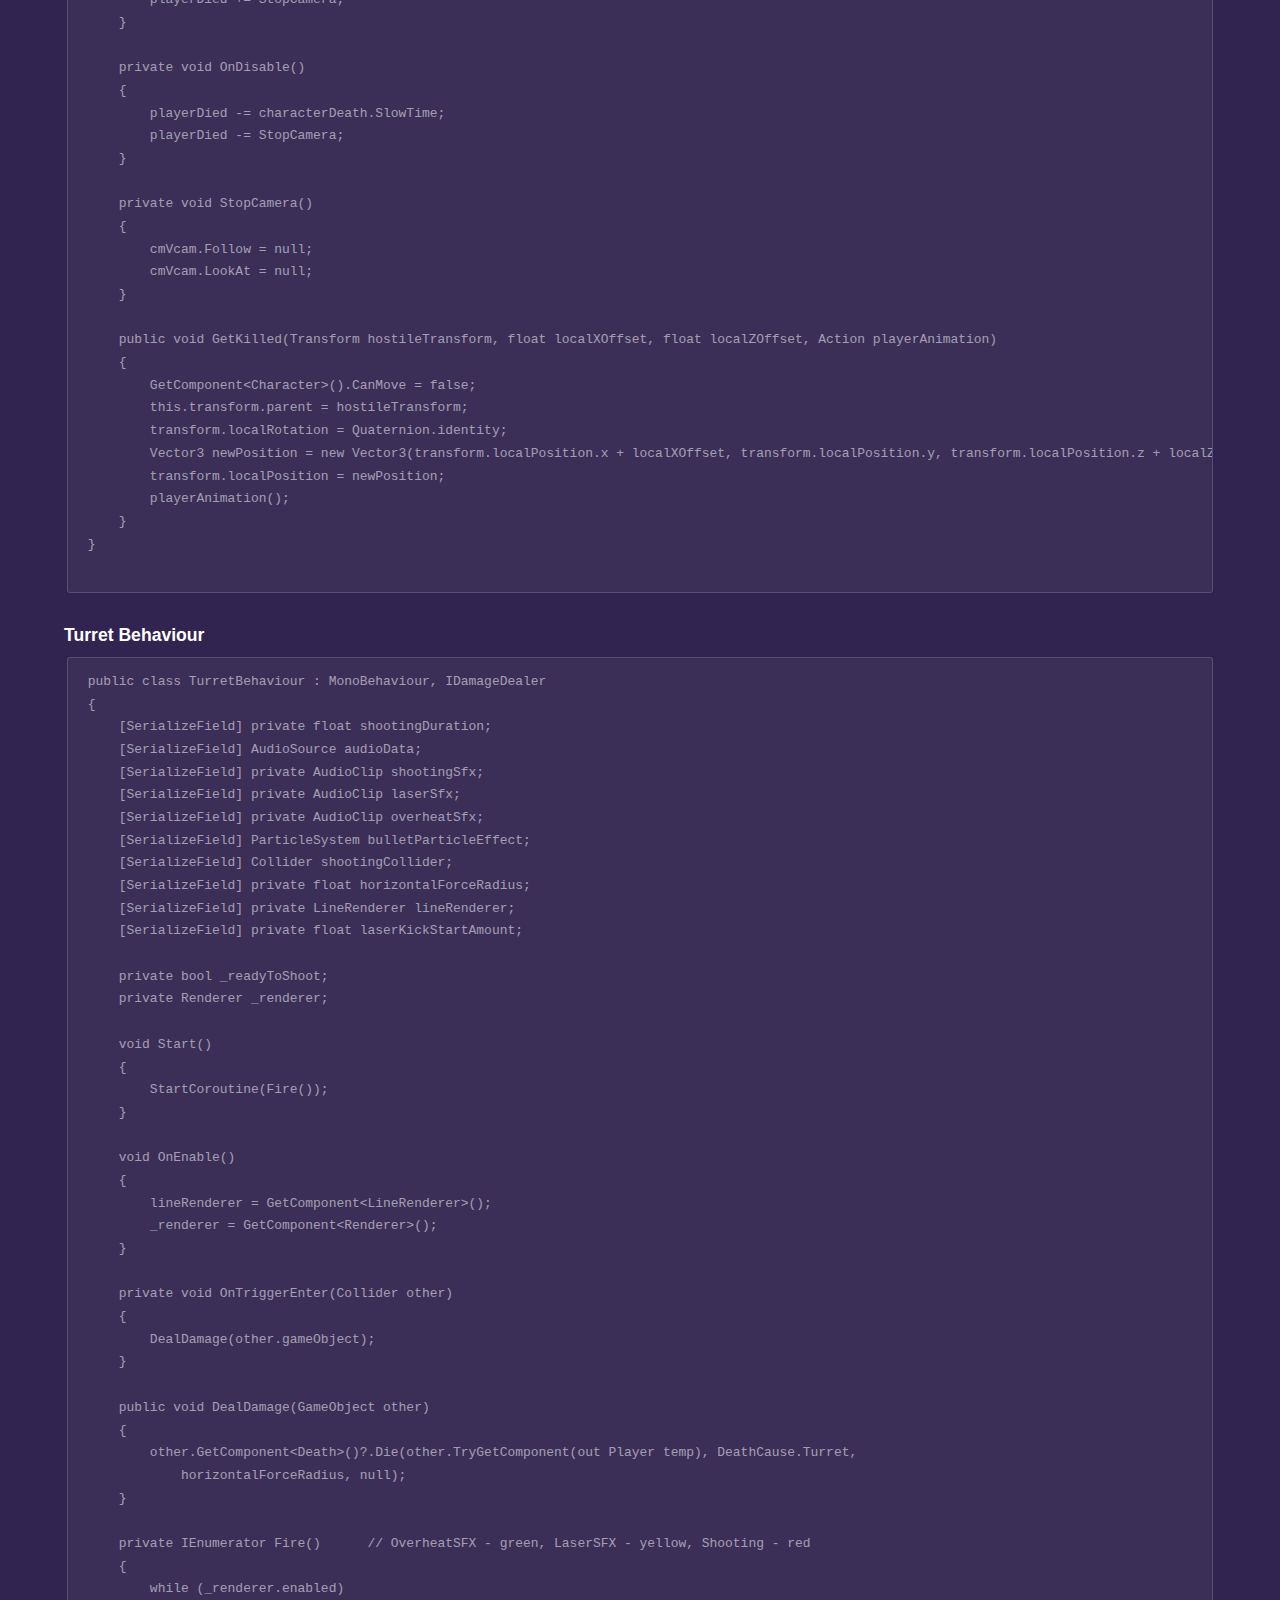
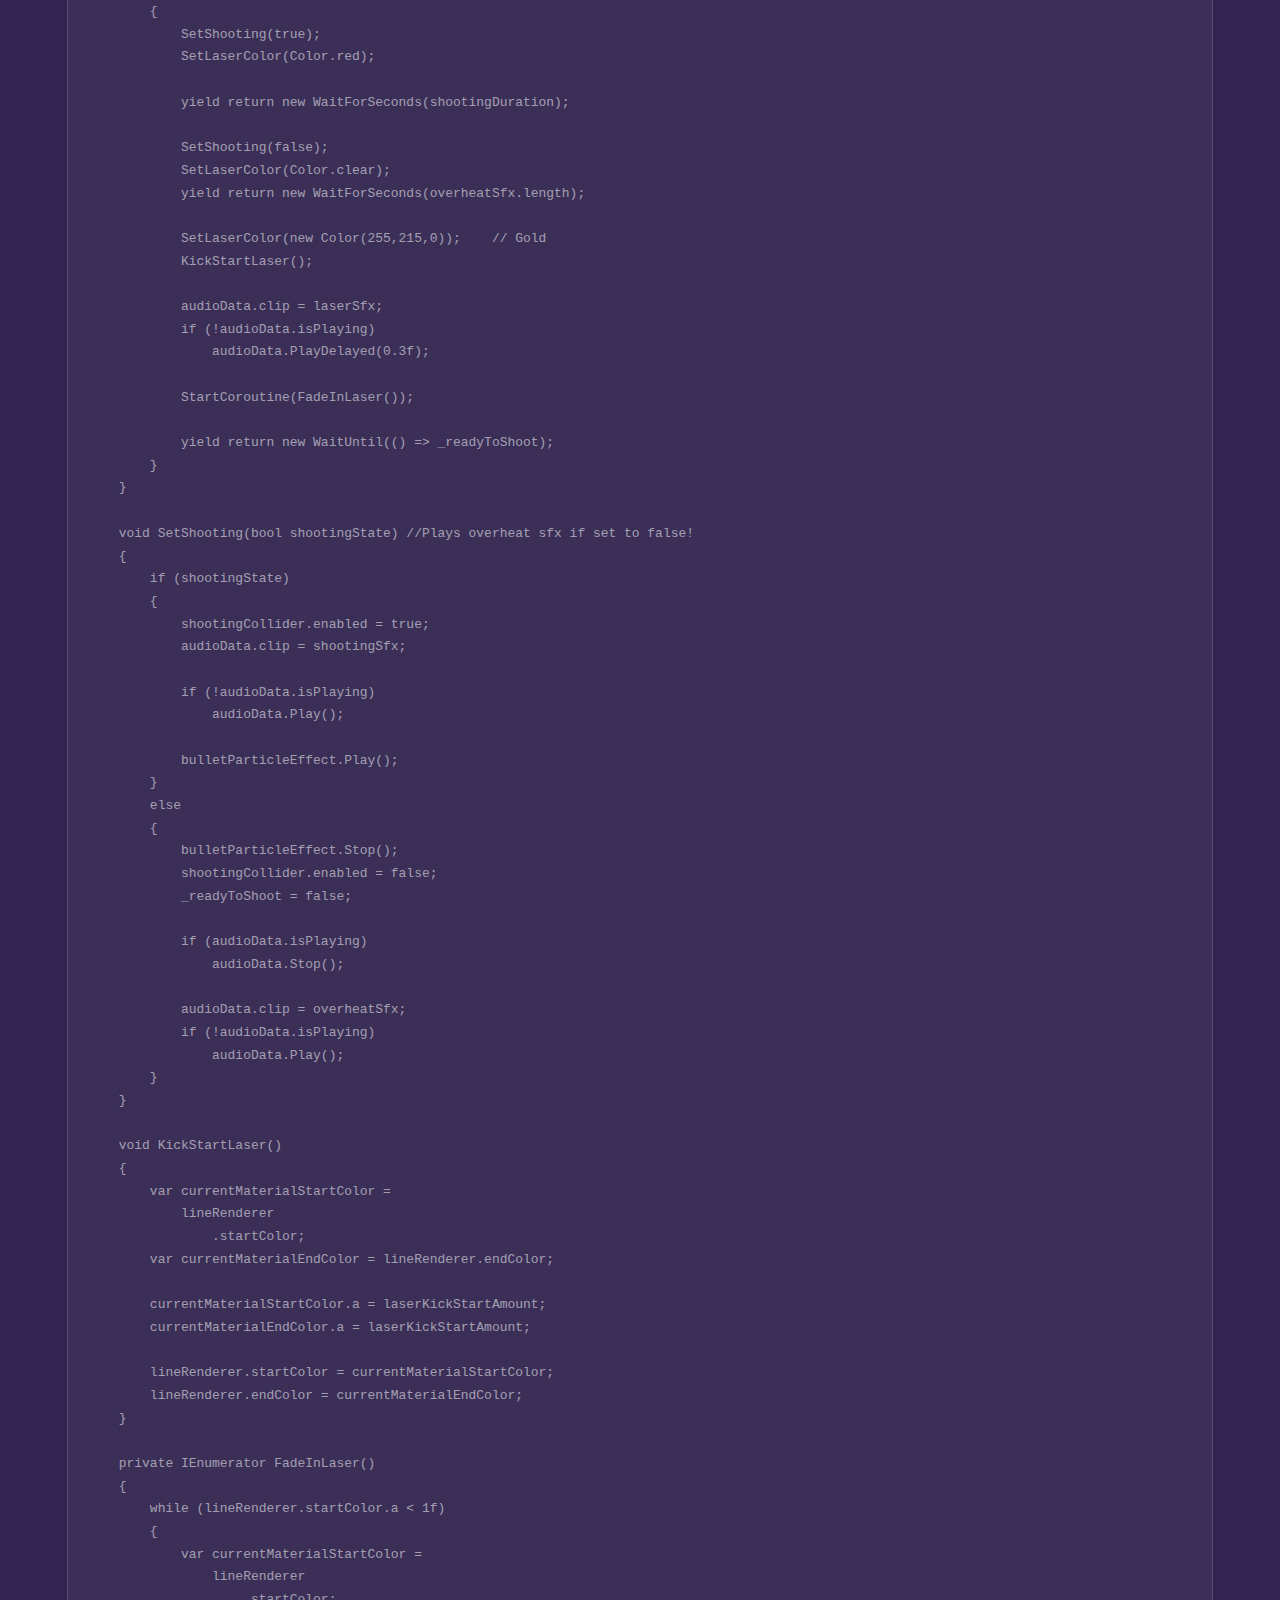
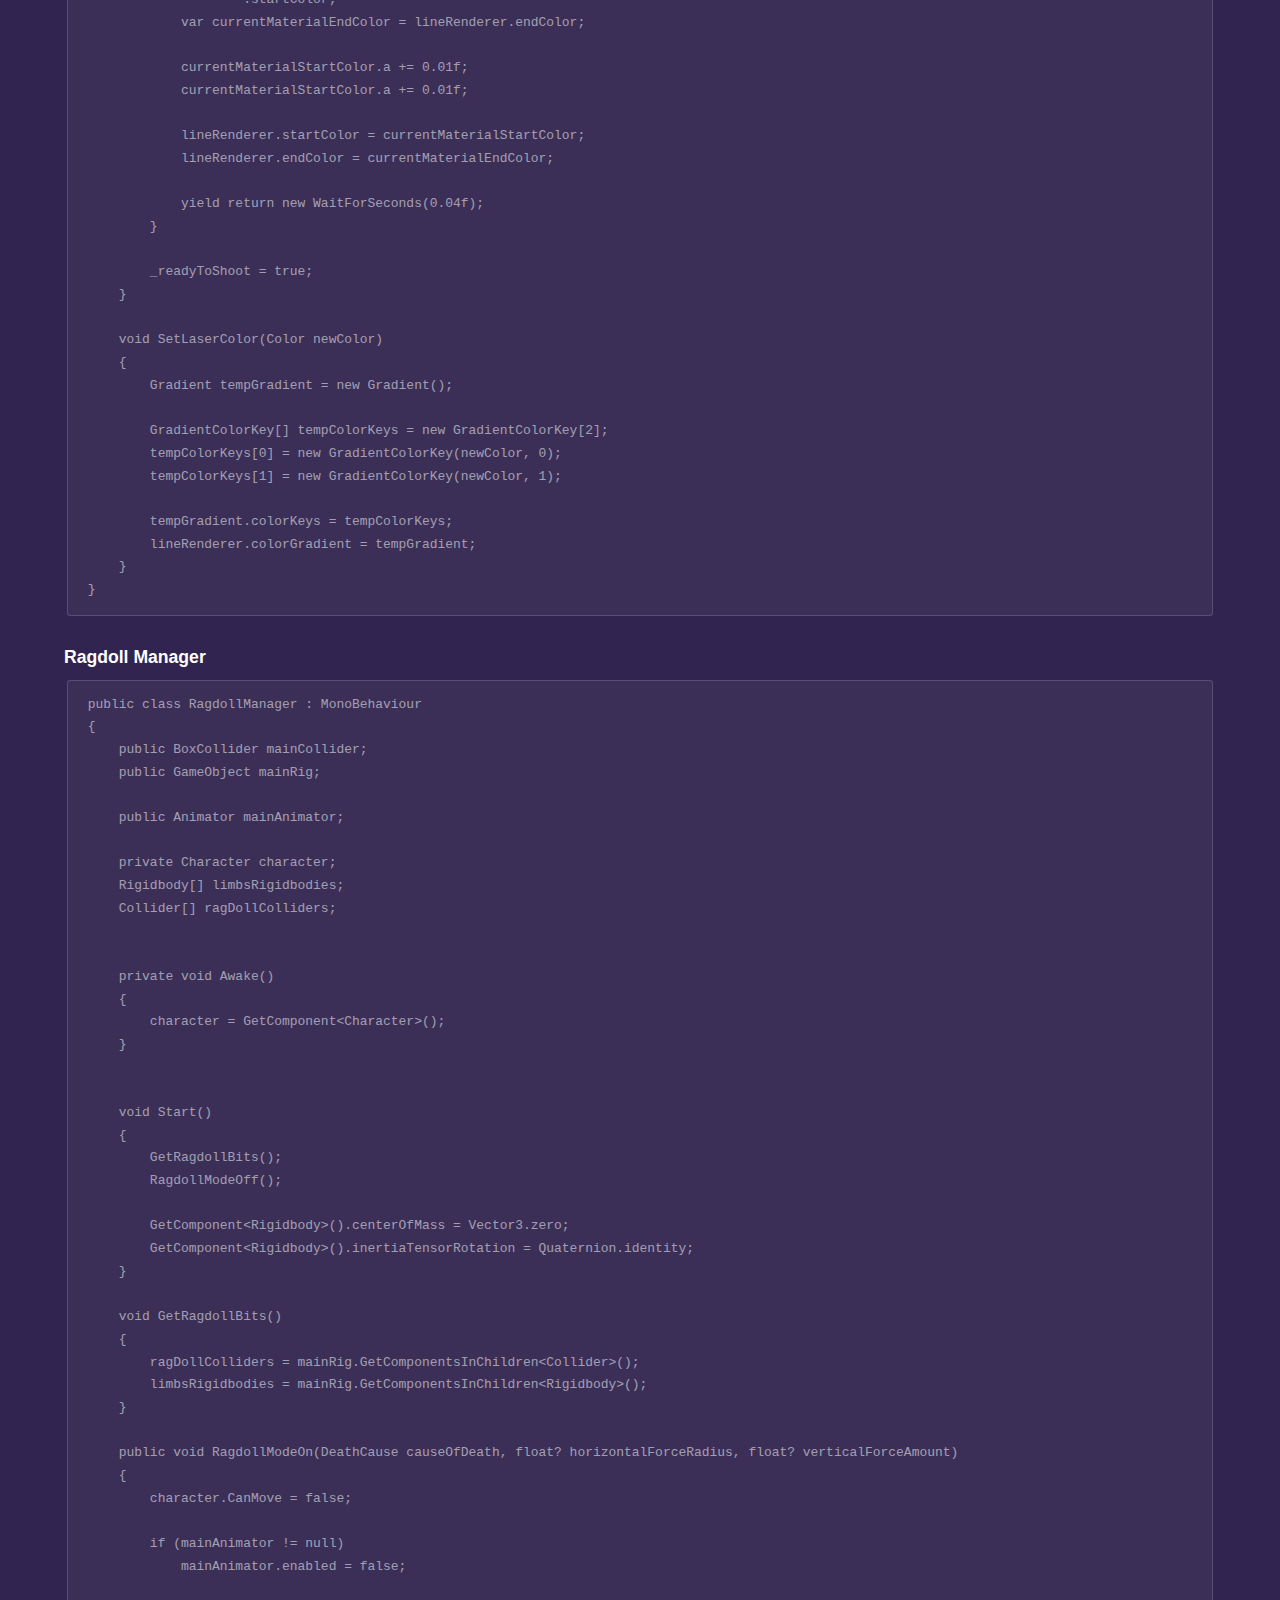
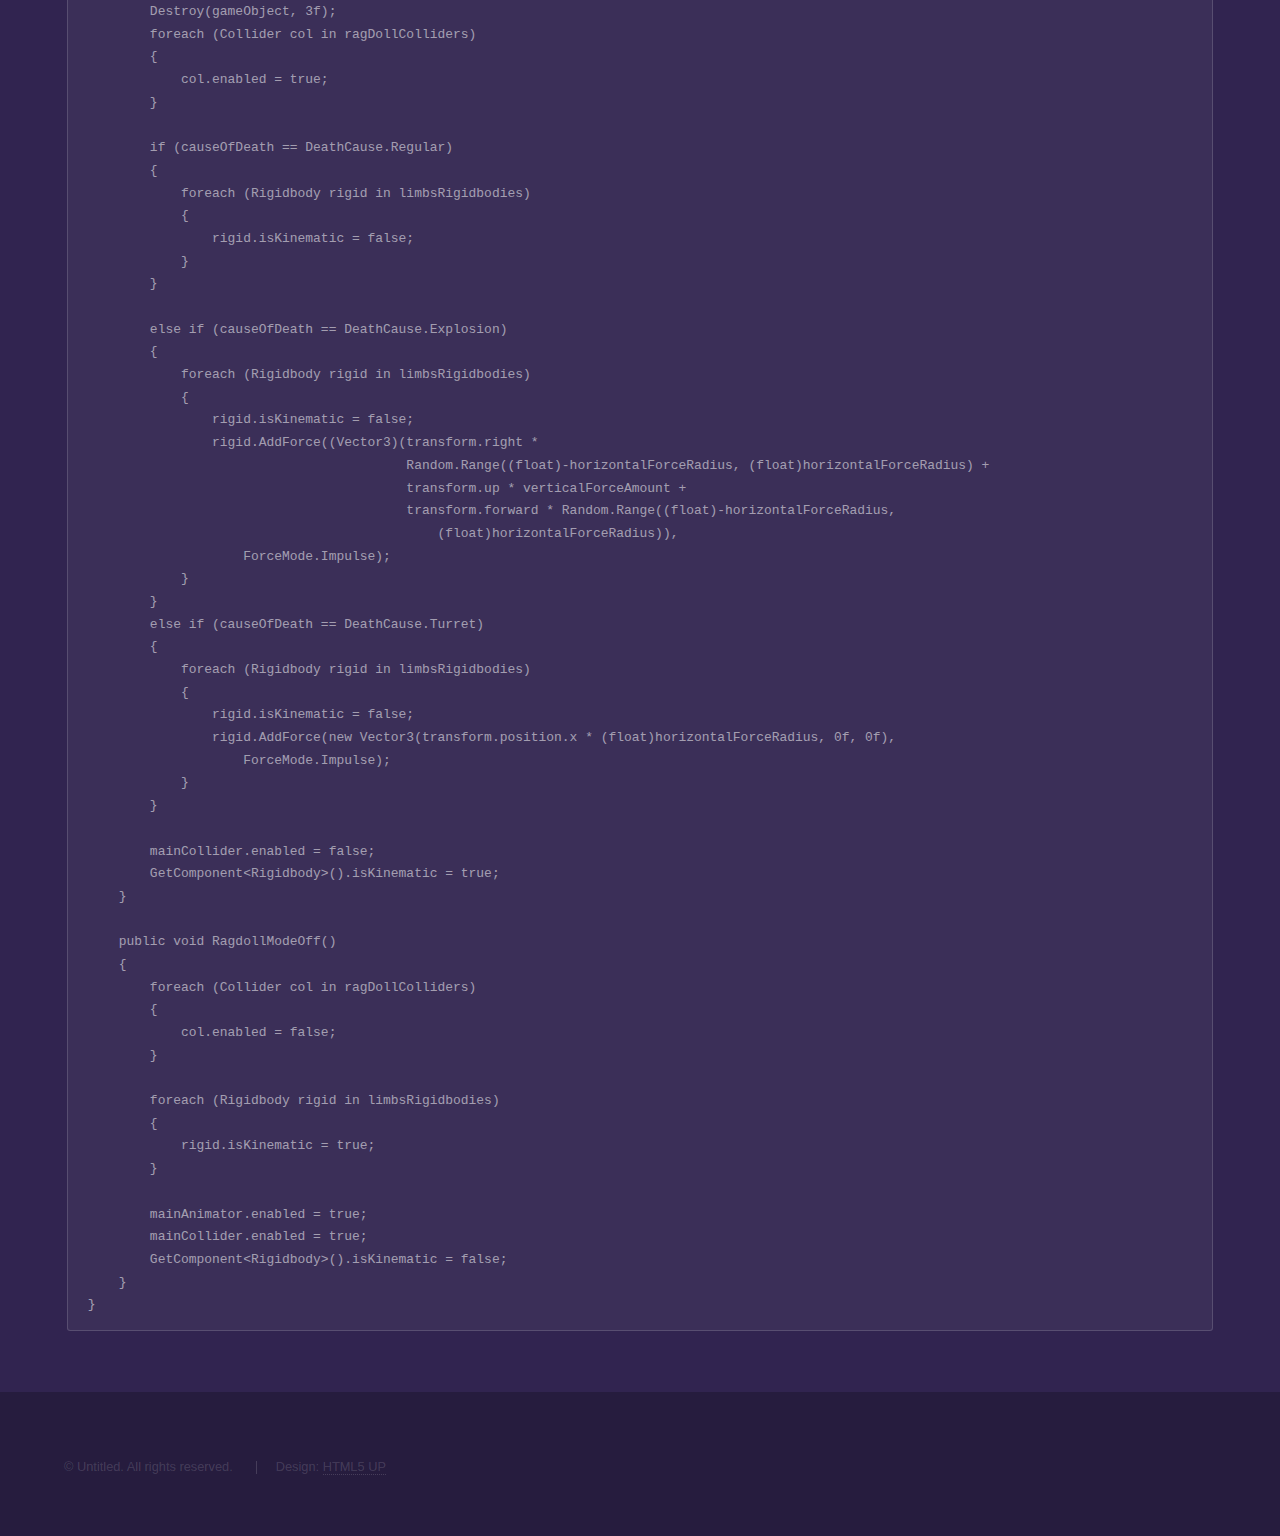
<file: hazardSurvivor.html>
<!DOCTYPE HTML>
<!--
	Hyperspace by HTML5 UP
	html5up.net | @ajlkn
	Free for personal and commercial use under the CCA 3.0 license (html5up.net/license)
-->
<html lang="en-US">

<head>
    <title>MERT YILMAZ - Game Development & Design Portfolio</title>
    <meta charset="utf-8"/>
    <meta name="viewport" content="width=device-width, initial-scale=1, user-scalable=no"/>
    <link rel="stylesheet" href="assets/css/main.css"/>
    <noscript>
        <link rel="stylesheet" href="assets/css/noscript.css"/>
    </noscript>
</head>

<body class="is-preload">

<!-- Header -->
<header id="header">
    <a href="index.html" class="title">MERT YILMAZ</a>
    <nav>
        <ul>
            <li><a href="index.html">Home</a></li>
            <li><a href="generic.html" class="active">Generic</a></li>
            <li><a href="elements.html">Elements</a></li>
        </ul>
    </nav>
</header>

<!-- Wrapper -->
<div id="wrapper">

    <!-- Main -->
    <section id="main" class="wrapper">
        <div class="inner">
            <h1 class="major">Hazard Survivor</h1>
            <span class="image fit"><img src="images/pic04.jpg" alt=""/></span>
            <p>In the development of Hazard Survivor, my contributions include the implementation of diverse
                obstacles, enemies, and their behaviors. Additionally, I engineered a road generation system,
                incorporating both random and weighted random elements to ensure dynamic and engaging level layouts
                to give a basis to work on for level design.</p>
            <h2>Code Snippets</h2>
            <h3>Player</h3>
            <pre><code>public class Player : Character
{
    public delegate void OnPlayerDead();

    public static OnPlayerDead playerDied;
    public FloatingJoystick _joystick;
    public GameObject _deadScene;
    public GameObject _gamehud;
    public AudioSource _themeSong;
    [SerializeField] private CinemachineVirtualCamera cmVcam;
    public bool isBeingKilled = false;
    [SerializeField] internal BoxManager _boxManager;


    private void Awake()
    {
        characterRigidbody = GetComponent&ltRigidbody&gt();
    }

    private void Start()
    {
        CanMove = true;
    }

    private void OnEnable()
    {
        playerDied += characterDeath.SlowTime;
        playerDied += StopCamera;
    }

    private void OnDisable()
    {
        playerDied -= characterDeath.SlowTime;
        playerDied -= StopCamera;
    }

    private void StopCamera()
    {
        cmVcam.Follow = null;
        cmVcam.LookAt = null;
    }

    public void GetKilled(Transform hostileTransform, float localXOffset, float localZOffset, Action playerAnimation)
    {
        GetComponent&ltCharacter&gt().CanMove = false;
        this.transform.parent = hostileTransform;
        transform.localRotation = Quaternion.identity;
        Vector3 newPosition = new Vector3(transform.localPosition.x + localXOffset, transform.localPosition.y, transform.localPosition.z + localZOffset);
        transform.localPosition = newPosition;
        playerAnimation();
    }
}
				</code></pre>

            <h3>Turret Behaviour</h3>
            <pre><code>public class TurretBehaviour : MonoBehaviour, IDamageDealer
{
    [SerializeField] private float shootingDuration;
    [SerializeField] AudioSource audioData;
    [SerializeField] private AudioClip shootingSfx;
    [SerializeField] private AudioClip laserSfx;
    [SerializeField] private AudioClip overheatSfx;
    [SerializeField] ParticleSystem bulletParticleEffect;
    [SerializeField] Collider shootingCollider;
    [SerializeField] private float horizontalForceRadius;
    [SerializeField] private LineRenderer lineRenderer;
    [SerializeField] private float laserKickStartAmount;

    private bool _readyToShoot;
    private Renderer _renderer;

    void Start()
    {
        StartCoroutine(Fire());
    }

    void OnEnable()
    {
        lineRenderer = GetComponent&ltLineRenderer&gt();
        _renderer = GetComponent&ltRenderer&gt();
    }

    private void OnTriggerEnter(Collider other)
    {
        DealDamage(other.gameObject);
    }

    public void DealDamage(GameObject other)
    {
        other.GetComponent&ltDeath&gt()?.Die(other.TryGetComponent(out Player temp), DeathCause.Turret,
            horizontalForceRadius, null);
    }

    private IEnumerator Fire()      // OverheatSFX - green, LaserSFX - yellow, Shooting - red
    {
        while (_renderer.enabled)
        {
            SetShooting(true);
            SetLaserColor(Color.red);

            yield return new WaitForSeconds(shootingDuration);

            SetShooting(false);
            SetLaserColor(Color.clear);
            yield return new WaitForSeconds(overheatSfx.length);

            SetLaserColor(new Color(255,215,0));    // Gold
            KickStartLaser();

            audioData.clip = laserSfx;
            if (!audioData.isPlaying)
                audioData.PlayDelayed(0.3f);

            StartCoroutine(FadeInLaser());

            yield return new WaitUntil(() => _readyToShoot);
        }
    }

    void SetShooting(bool shootingState) //Plays overheat sfx if set to false!
    {
        if (shootingState)
        {
            shootingCollider.enabled = true;
            audioData.clip = shootingSfx;

            if (!audioData.isPlaying)
                audioData.Play();

            bulletParticleEffect.Play();
        }
        else
        {
            bulletParticleEffect.Stop();
            shootingCollider.enabled = false;
            _readyToShoot = false;

            if (audioData.isPlaying)
                audioData.Stop();

            audioData.clip = overheatSfx;
            if (!audioData.isPlaying)
                audioData.Play();
        }
    }

    void KickStartLaser()
    {
        var currentMaterialStartColor =
            lineRenderer
                .startColor;
        var currentMaterialEndColor = lineRenderer.endColor;

        currentMaterialStartColor.a = laserKickStartAmount;
        currentMaterialEndColor.a = laserKickStartAmount;

        lineRenderer.startColor = currentMaterialStartColor;
        lineRenderer.endColor = currentMaterialEndColor;
    }

    private IEnumerator FadeInLaser()
    {
        while (lineRenderer.startColor.a < 1f)
        {
            var currentMaterialStartColor =
                lineRenderer
                    .startColor;
            var currentMaterialEndColor = lineRenderer.endColor;

            currentMaterialStartColor.a += 0.01f;
            currentMaterialStartColor.a += 0.01f;

            lineRenderer.startColor = currentMaterialStartColor;
            lineRenderer.endColor = currentMaterialEndColor;

            yield return new WaitForSeconds(0.04f);
        }

        _readyToShoot = true;
    }

    void SetLaserColor(Color newColor)
    {
        Gradient tempGradient = new Gradient();

        GradientColorKey[] tempColorKeys = new GradientColorKey[2];
        tempColorKeys[0] = new GradientColorKey(newColor, 0);
        tempColorKeys[1] = new GradientColorKey(newColor, 1);

        tempGradient.colorKeys = tempColorKeys;
        lineRenderer.colorGradient = tempGradient;
    }
}</code></pre>

            <h3>Ragdoll Manager</h3>
            <pre><code>public class RagdollManager : MonoBehaviour
{
    public BoxCollider mainCollider;
    public GameObject mainRig;

    public Animator mainAnimator;

    private Character character;
    Rigidbody[] limbsRigidbodies;
    Collider[] ragDollColliders;


    private void Awake()
    {
        character = GetComponent&ltCharacter&gt();
    }


    void Start()
    {
        GetRagdollBits();
        RagdollModeOff();

        GetComponent&ltRigidbody&gt().centerOfMass = Vector3.zero;
        GetComponent&ltRigidbody&gt().inertiaTensorRotation = Quaternion.identity;
    }

    void GetRagdollBits()
    {
        ragDollColliders = mainRig.GetComponentsInChildren&ltCollider&gt();
        limbsRigidbodies = mainRig.GetComponentsInChildren&ltRigidbody&gt();
    }

    public void RagdollModeOn(DeathCause causeOfDeath, float? horizontalForceRadius, float? verticalForceAmount)
    {
        character.CanMove = false;

        if (mainAnimator != null)
            mainAnimator.enabled = false;

        Destroy(gameObject, 3f);
        foreach (Collider col in ragDollColliders)
        {
            col.enabled = true;
        }

        if (causeOfDeath == DeathCause.Regular)
        {
            foreach (Rigidbody rigid in limbsRigidbodies)
            {
                rigid.isKinematic = false;
            }
        }

        else if (causeOfDeath == DeathCause.Explosion)
        {
            foreach (Rigidbody rigid in limbsRigidbodies)
            {
                rigid.isKinematic = false;
                rigid.AddForce((Vector3)(transform.right *
                                         Random.Range((float)-horizontalForceRadius, (float)horizontalForceRadius) +
                                         transform.up * verticalForceAmount +
                                         transform.forward * Random.Range((float)-horizontalForceRadius,
                                             (float)horizontalForceRadius)),
                    ForceMode.Impulse);
            }
        }
        else if (causeOfDeath == DeathCause.Turret)
        {
            foreach (Rigidbody rigid in limbsRigidbodies)
            {
                rigid.isKinematic = false;
                rigid.AddForce(new Vector3(transform.position.x * (float)horizontalForceRadius, 0f, 0f),
                    ForceMode.Impulse);
            }
        }

        mainCollider.enabled = false;
        GetComponent&ltRigidbody&gt().isKinematic = true;
    }

    public void RagdollModeOff()
    {
        foreach (Collider col in ragDollColliders)
        {
            col.enabled = false;
        }

        foreach (Rigidbody rigid in limbsRigidbodies)
        {
            rigid.isKinematic = true;
        }

        mainAnimator.enabled = true;
        mainCollider.enabled = true;
        GetComponent&ltRigidbody&gt().isKinematic = false;
    }
}</code></pre>
        </div>
    </section>

</div>

<!-- Footer -->
<footer id="footer" class="wrapper alt">
    <div class="inner">
        <ul class="menu">
            <li>&copy; Untitled. All rights reserved.</li>
            <li>Design: <a href="http://html5up.net">HTML5 UP</a></li>
        </ul>
    </div>
</footer>

<!-- Scripts -->
<script src="assets/js/jquery.min.js"></script>
<script src="assets/js/jquery.scrollex.min.js"></script>
<script src="assets/js/jquery.scrolly.min.js"></script>
<script src="assets/js/browser.min.js"></script>
<script src="assets/js/breakpoints.min.js"></script>
<script src="assets/js/util.js"></script>
<script src="assets/js/main.js"></script>

</body>

</html>
</file>
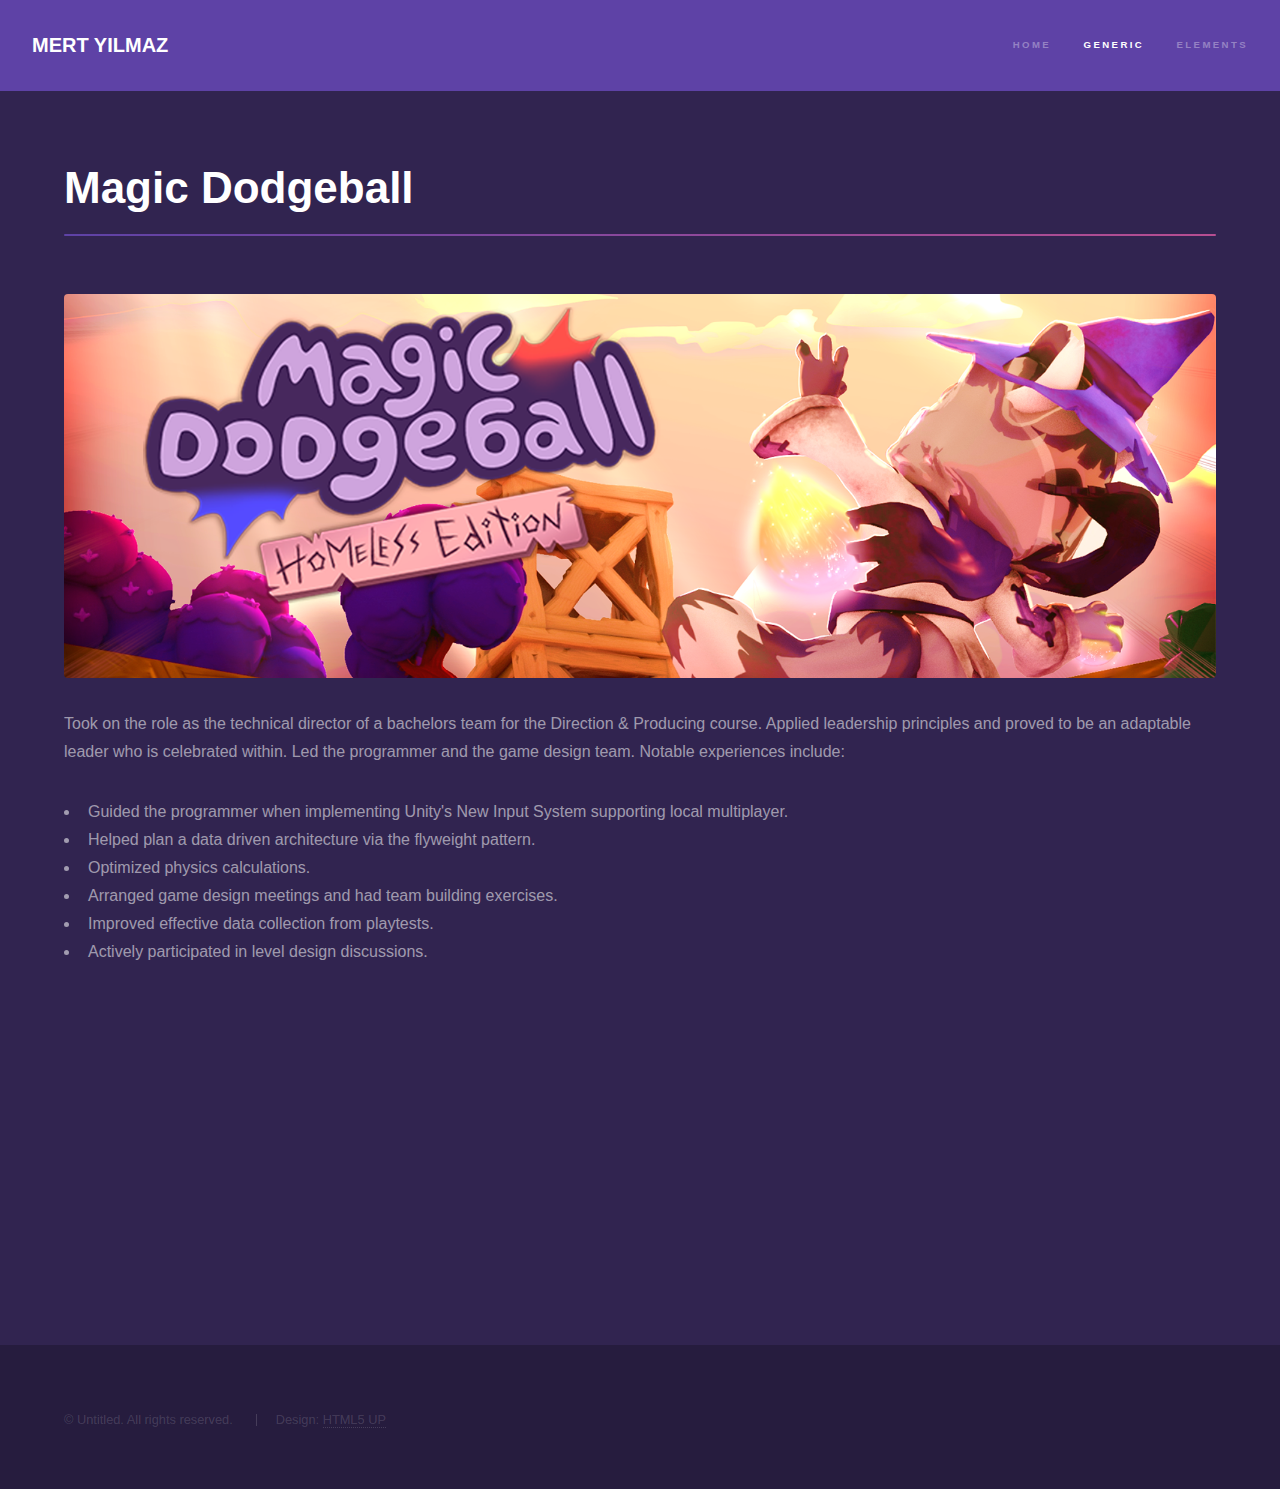
<file: magicDodgeball.html>
<!DOCTYPE HTML>
<!--
	Hyperspace by HTML5 UP
	html5up.net | @ajlkn
	Free for personal and commercial use under the CCA 3.0 license (html5up.net/license)
-->
<html>

<head>
    <title>MERT YILMAZ - Game Development & Design Portfolio</title>
    <meta charset="utf-8"/>
    <meta name="viewport" content="width=device-width, initial-scale=1, user-scalable=no"/>
    <link rel="stylesheet" href="assets/css/main.css"/>
    <noscript>
        <link rel="stylesheet" href="assets/css/noscript.css"/>
    </noscript>
</head>

<body class="is-preload">

<!-- Header -->
<header id="header">
    <a href="index.html" class="title">MERT YILMAZ</a>
    <nav>
        <ul>
            <li><a href="index.html">Home</a></li>
            <li><a href="generic.html" class="active">Generic</a></li>
            <li><a href="elements.html">Elements</a></li>
        </ul>
    </nav>
</header>

<!-- Wrapper -->
<div id="wrapper">

    <!-- Main -->
    <section id="main" class="wrapper">
        <div class="inner">
            <h1 class="major">Magic Dodgeball</h1>
            <span class="image fit"><img src="images/MagicDodgeballHeader.png" alt=""/></span>
            <p>Took on the role as the technical director of a bachelors team for the Direction & Producing course.
                Applied leadership principles and proved to be an adaptable leader who is celebrated within.
                Led the programmer and the game design team. Notable experiences include:
            </p>
            <ul>
                <li>Guided the programmer when implementing Unity's New Input System supporting local multiplayer.</li>
                <li>Helped plan a data driven architecture via the flyweight pattern.</li>
                <li>Optimized physics calculations.</li>
                <li>Arranged game design meetings and had team building exercises.</li>
                <li>Improved effective data collection from playtests.</li>
                <li>Actively participated in level design discussions.</li>
            </ul>

            <iframe style="display: block; margin: 0 auto;" width="560" height="315"
                    src="https://www.youtube.com/embed/uJ4Gj_d0pX0?si=HXh_dbOdi8m2hS5X"
                    title="YouTube video player" frameborder="0"
                    allow="accelerometer; autoplay; clipboard-write; encrypted-media; gyroscope; picture-in-picture; web-share"
                    referrerpolicy="strict-origin-when-cross-origin" allowfullscreen></iframe>
        </div>
    </section>

</div>

<!-- Footer -->
<footer id="footer" class="wrapper alt">
    <div class="inner">
        <ul class="menu">
            <li>&copy; Untitled. All rights reserved.</li>
            <li>Design: <a href="http://html5up.net">HTML5 UP</a></li>
        </ul>
    </div>
</footer>

<!-- Scripts -->
<script src="assets/js/jquery.min.js"></script>
<script src="assets/js/jquery.scrollex.min.js"></script>
<script src="assets/js/jquery.scrolly.min.js"></script>
<script src="assets/js/browser.min.js"></script>
<script src="assets/js/breakpoints.min.js"></script>
<script src="assets/js/util.js"></script>
<script src="assets/js/main.js"></script>

</body>

</html>
</file>
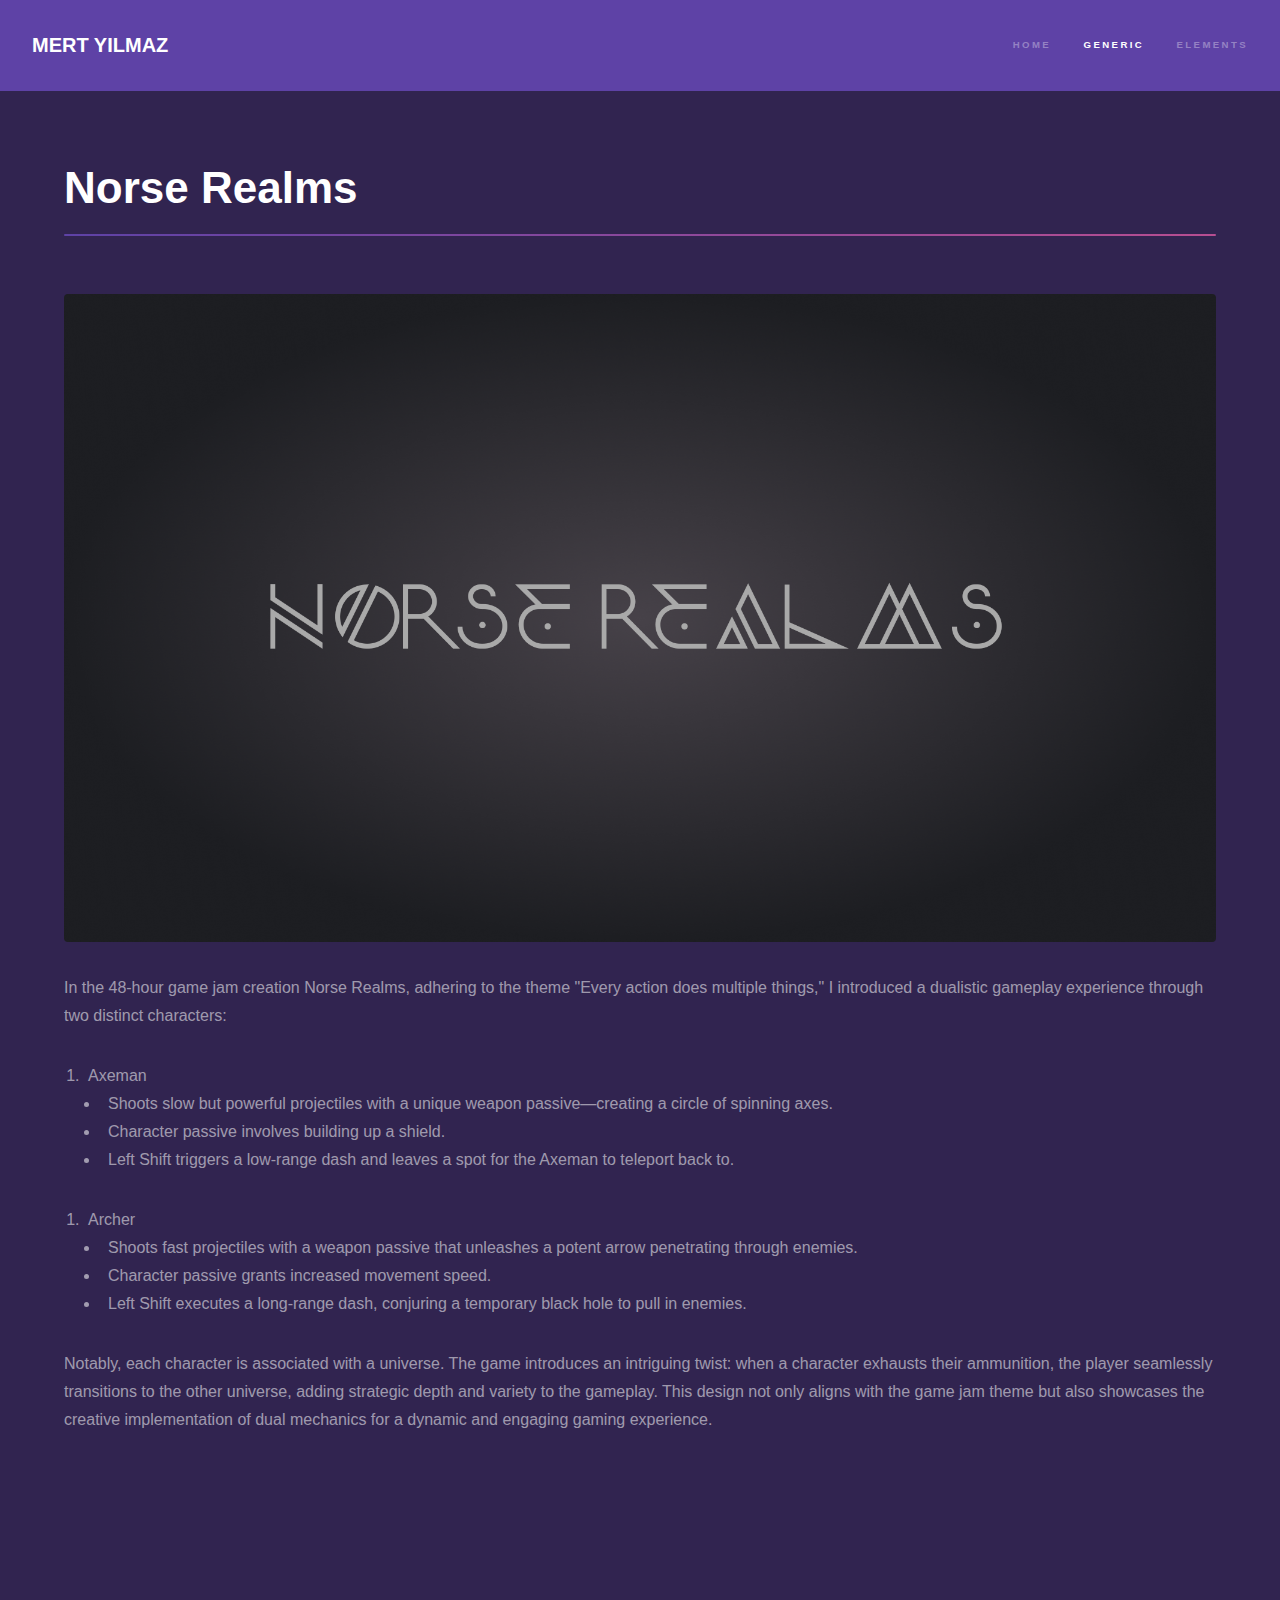
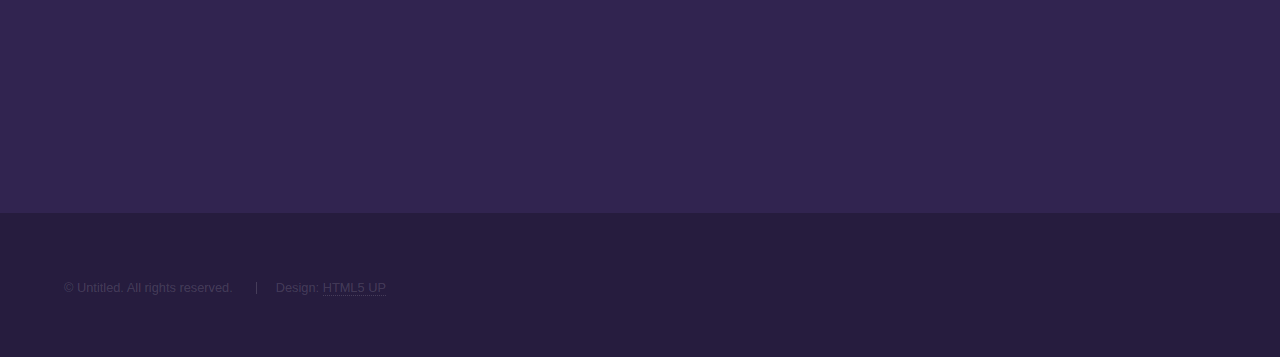
<file: norseRealms.html>
<!DOCTYPE HTML>
<!--
	Hyperspace by HTML5 UP
	html5up.net | @ajlkn
	Free for personal and commercial use under the CCA 3.0 license (html5up.net/license)
-->
<html>

<head>
    <title>MERT YILMAZ - Game Development & Design Portfolio</title>
    <meta charset="utf-8"/>
    <meta name="viewport" content="width=device-width, initial-scale=1, user-scalable=no"/>
    <link rel="stylesheet" href="assets/css/main.css"/>
    <noscript>
        <link rel="stylesheet" href="assets/css/noscript.css"/>
    </noscript>
</head>

<body class="is-preload">

<!-- Header -->
<header id="header">
    <a href="index.html" class="title">MERT YILMAZ</a>
    <nav>
        <ul>
            <li><a href="index.html">Home</a></li>
            <li><a href="generic.html" class="active">Generic</a></li>
            <li><a href="elements.html">Elements</a></li>
        </ul>
    </nav>
</header>

<!-- Wrapper -->
<div id="wrapper">

    <!-- Main -->
    <section id="main" class="wrapper">
        <div class="inner">
            <h1 class="major">Norse Realms</h1>
            <span class="image fit"><img src="images/NorseRealmsGameplay.png" alt=""/></span>
            <p>In the 48-hour game jam creation Norse Realms, adhering to the theme "Every action does multiple
                things," I
                introduced a dualistic gameplay experience through two distinct characters:

            <ol>
                <li>Axeman</li>
                <ul>
                    <li>Shoots slow but powerful projectiles with a unique weapon passive—creating a circle of
                        spinning axes.
                    </li>
                    <li>Character passive involves building up a shield.</li>
                    <li>Left Shift triggers a low-range dash and leaves a spot for the Axeman to teleport back to.
                    </li>
                </ul>
            </ol>

            <ol>
                <li>Archer</li>
                <ul>
                    <li>Shoots fast projectiles with a weapon passive that unleashes a potent arrow penetrating
                        through enemies.
                    </li>
                    <li>Character passive grants increased movement speed.</li>
                    <li>Left Shift executes a long-range dash, conjuring a temporary black hole to pull in enemies.
                    </li>
                </ul>
            </ol>

            Notably, each character is associated with a universe. The game introduces an intriguing twist: when a
            character exhausts their ammunition, the player seamlessly transitions to the other universe, adding
            strategic depth and variety to the gameplay. This design not only aligns with the game jam theme but
            also showcases the creative implementation of dual mechanics for a dynamic and engaging gaming
            experience.
            </p>
            <iframe style="display: block; margin: 0 auto;" width="560" height="315"
                    src="https://www.youtube.com/embed/7RMqd2nVTjE?si=PKujF9M5tFY77ipe"
                    title="YouTube video player" frameborder="0"
                    allow="accelerometer; autoplay; clipboard-write; encrypted-media; gyroscope; picture-in-picture; web-share"
                    referrerpolicy="strict-origin-when-cross-origin" allowfullscreen></iframe>
        </div>
    </section>

</div>

<!-- Footer -->
<footer id="footer" class="wrapper alt">
    <div class="inner">
        <ul class="menu">
            <li>&copy; Untitled. All rights reserved.</li>
            <li>Design: <a href="http://html5up.net">HTML5 UP</a></li>
        </ul>
    </div>
</footer>

<!-- Scripts -->
<script src="assets/js/jquery.min.js"></script>
<script src="assets/js/jquery.scrollex.min.js"></script>
<script src="assets/js/jquery.scrolly.min.js"></script>
<script src="assets/js/browser.min.js"></script>
<script src="assets/js/breakpoints.min.js"></script>
<script src="assets/js/util.js"></script>
<script src="assets/js/main.js"></script>

</body>

</html>
</file>
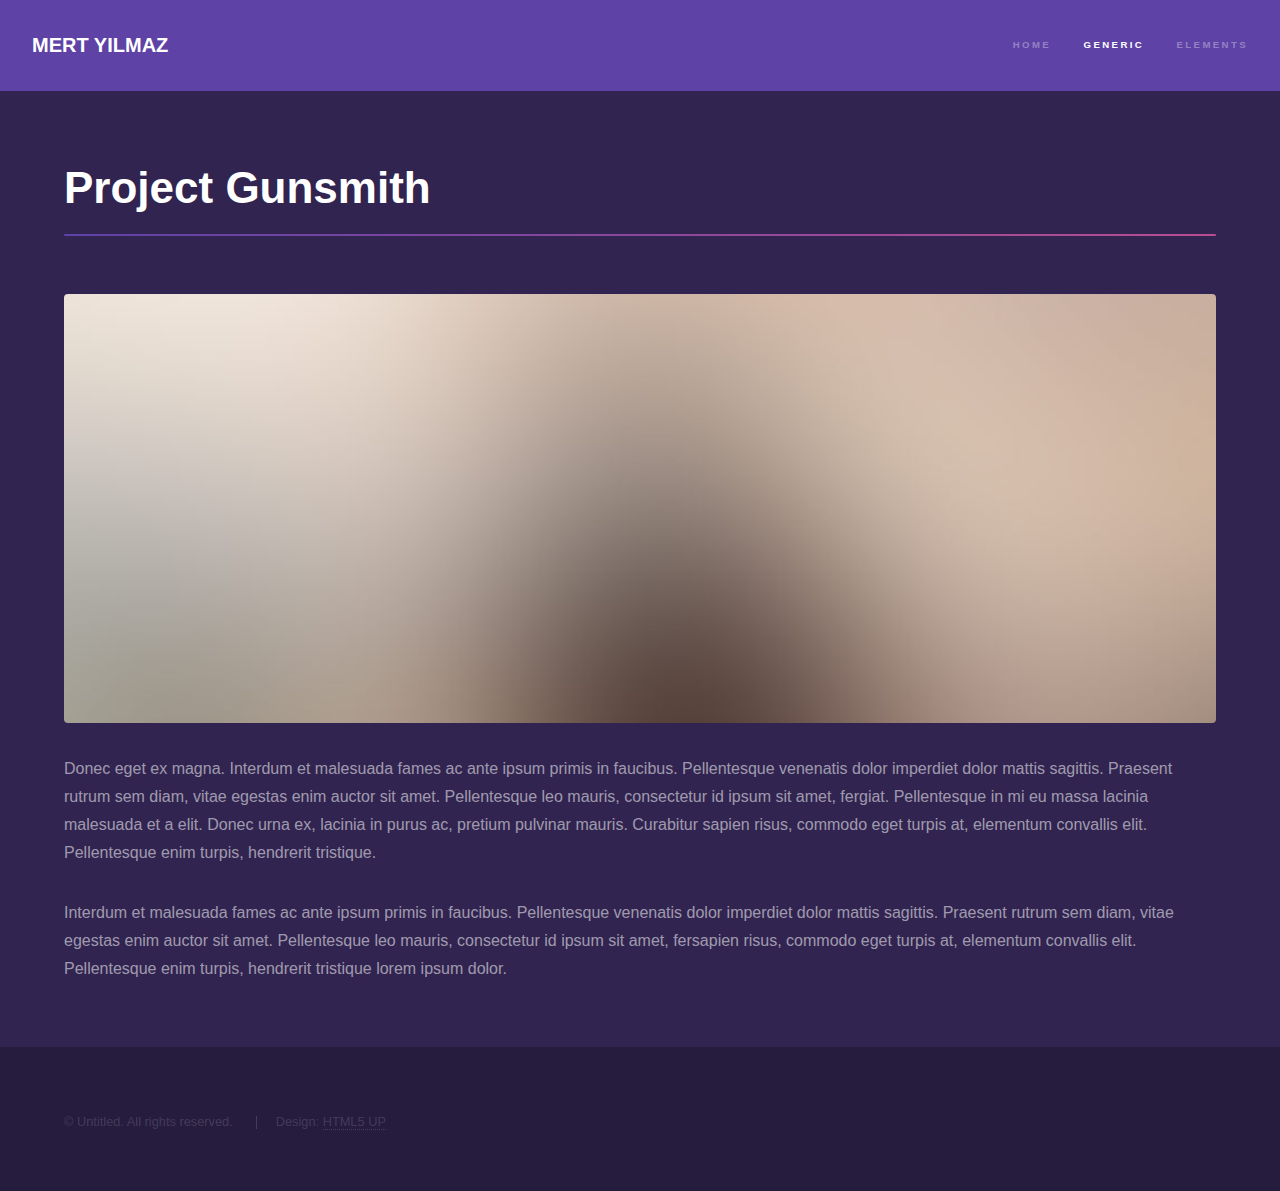
<file: projectGunsmith.html>
<!DOCTYPE HTML>
<!--
	Hyperspace by HTML5 UP
	html5up.net | @ajlkn
	Free for personal and commercial use under the CCA 3.0 license (html5up.net/license)
-->
<html>

<head>
	<title>MERT YILMAZ - Game Development & Design Portfolio</title>
	<meta charset="utf-8" />
	<meta name="viewport" content="width=device-width, initial-scale=1, user-scalable=no" />
	<link rel="stylesheet" href="assets/css/main.css" />
	<noscript>
		<link rel="stylesheet" href="assets/css/noscript.css" />
	</noscript>
</head>

<body class="is-preload">

	<!-- Header -->
	<header id="header">
		<a href="index.html" class="title">MERT YILMAZ</a>
		<nav>
			<ul>
				<li><a href="index.html">Home</a></li>
				<li><a href="generic.html" class="active">Generic</a></li>
				<li><a href="elements.html">Elements</a></li>
			</ul>
		</nav>
	</header>

	<!-- Wrapper -->
	<div id="wrapper">

		<!-- Main -->
		<section id="main" class="wrapper">
			<div class="inner">
				<h1 class="major">Project Gunsmith</h1>
				<span class="image fit"><img src="images/pic04.jpg" alt="" /></span>
				<p>Donec eget ex magna. Interdum et malesuada fames ac ante ipsum primis in faucibus. Pellentesque
					venenatis dolor imperdiet dolor mattis sagittis. Praesent rutrum sem diam, vitae egestas enim auctor
					sit amet. Pellentesque leo mauris, consectetur id ipsum sit amet, fergiat. Pellentesque in mi eu
					massa lacinia malesuada et a elit. Donec urna ex, lacinia in purus ac, pretium pulvinar mauris.
					Curabitur sapien risus, commodo eget turpis at, elementum convallis elit. Pellentesque enim turpis,
					hendrerit tristique.</p>
				<p>Interdum et malesuada fames ac ante ipsum primis in faucibus. Pellentesque venenatis dolor imperdiet
					dolor mattis sagittis. Praesent rutrum sem diam, vitae egestas enim auctor sit amet. Pellentesque
					leo mauris, consectetur id ipsum sit amet, fersapien risus, commodo eget turpis at, elementum
					convallis elit. Pellentesque enim turpis, hendrerit tristique lorem ipsum dolor.</p>
			</div>
		</section>

	</div>

	<!-- Footer -->
	<footer id="footer" class="wrapper alt">
		<div class="inner">
			<ul class="menu">
				<li>&copy; Untitled. All rights reserved.</li>
				<li>Design: <a href="http://html5up.net">HTML5 UP</a></li>
			</ul>
		</div>
	</footer>

	<!-- Scripts -->
	<script src="assets/js/jquery.min.js"></script>
	<script src="assets/js/jquery.scrollex.min.js"></script>
	<script src="assets/js/jquery.scrolly.min.js"></script>
	<script src="assets/js/browser.min.js"></script>
	<script src="assets/js/breakpoints.min.js"></script>
	<script src="assets/js/util.js"></script>
	<script src="assets/js/main.js"></script>

</body>

</html>
</file>
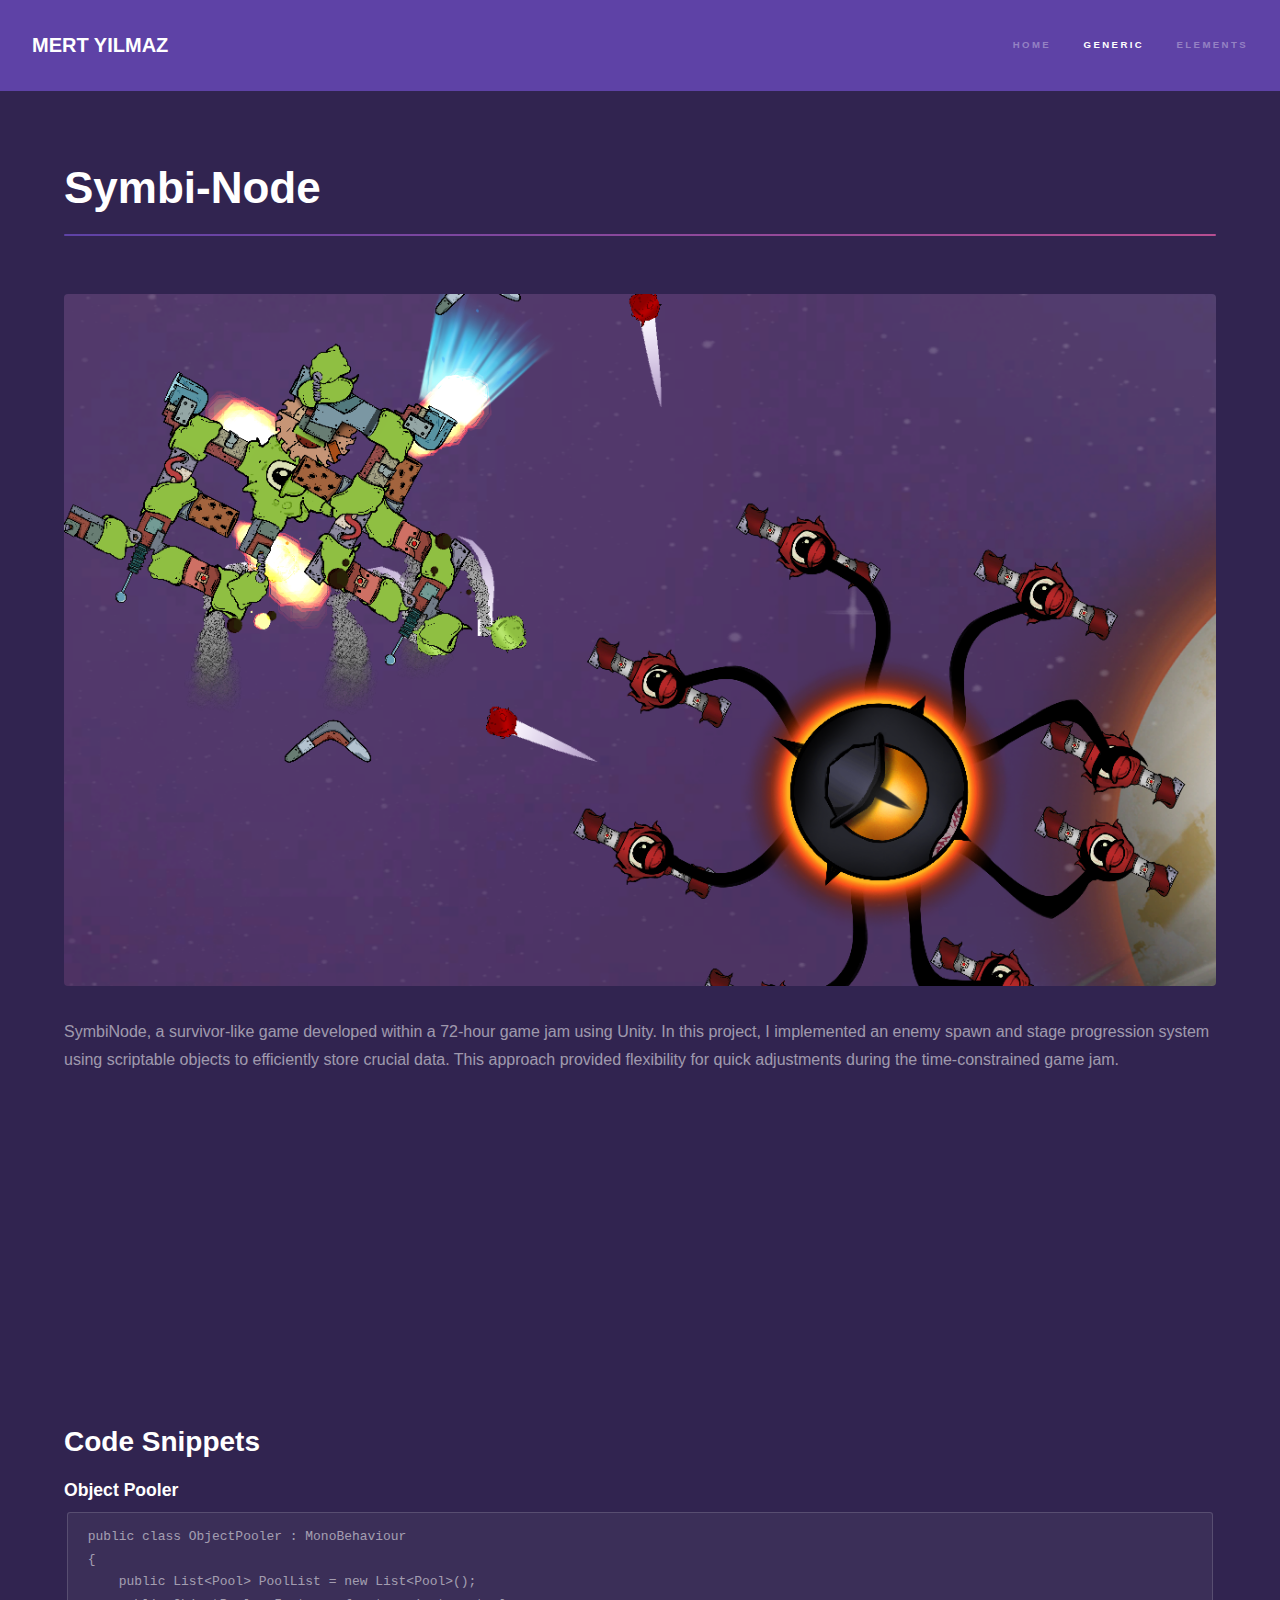
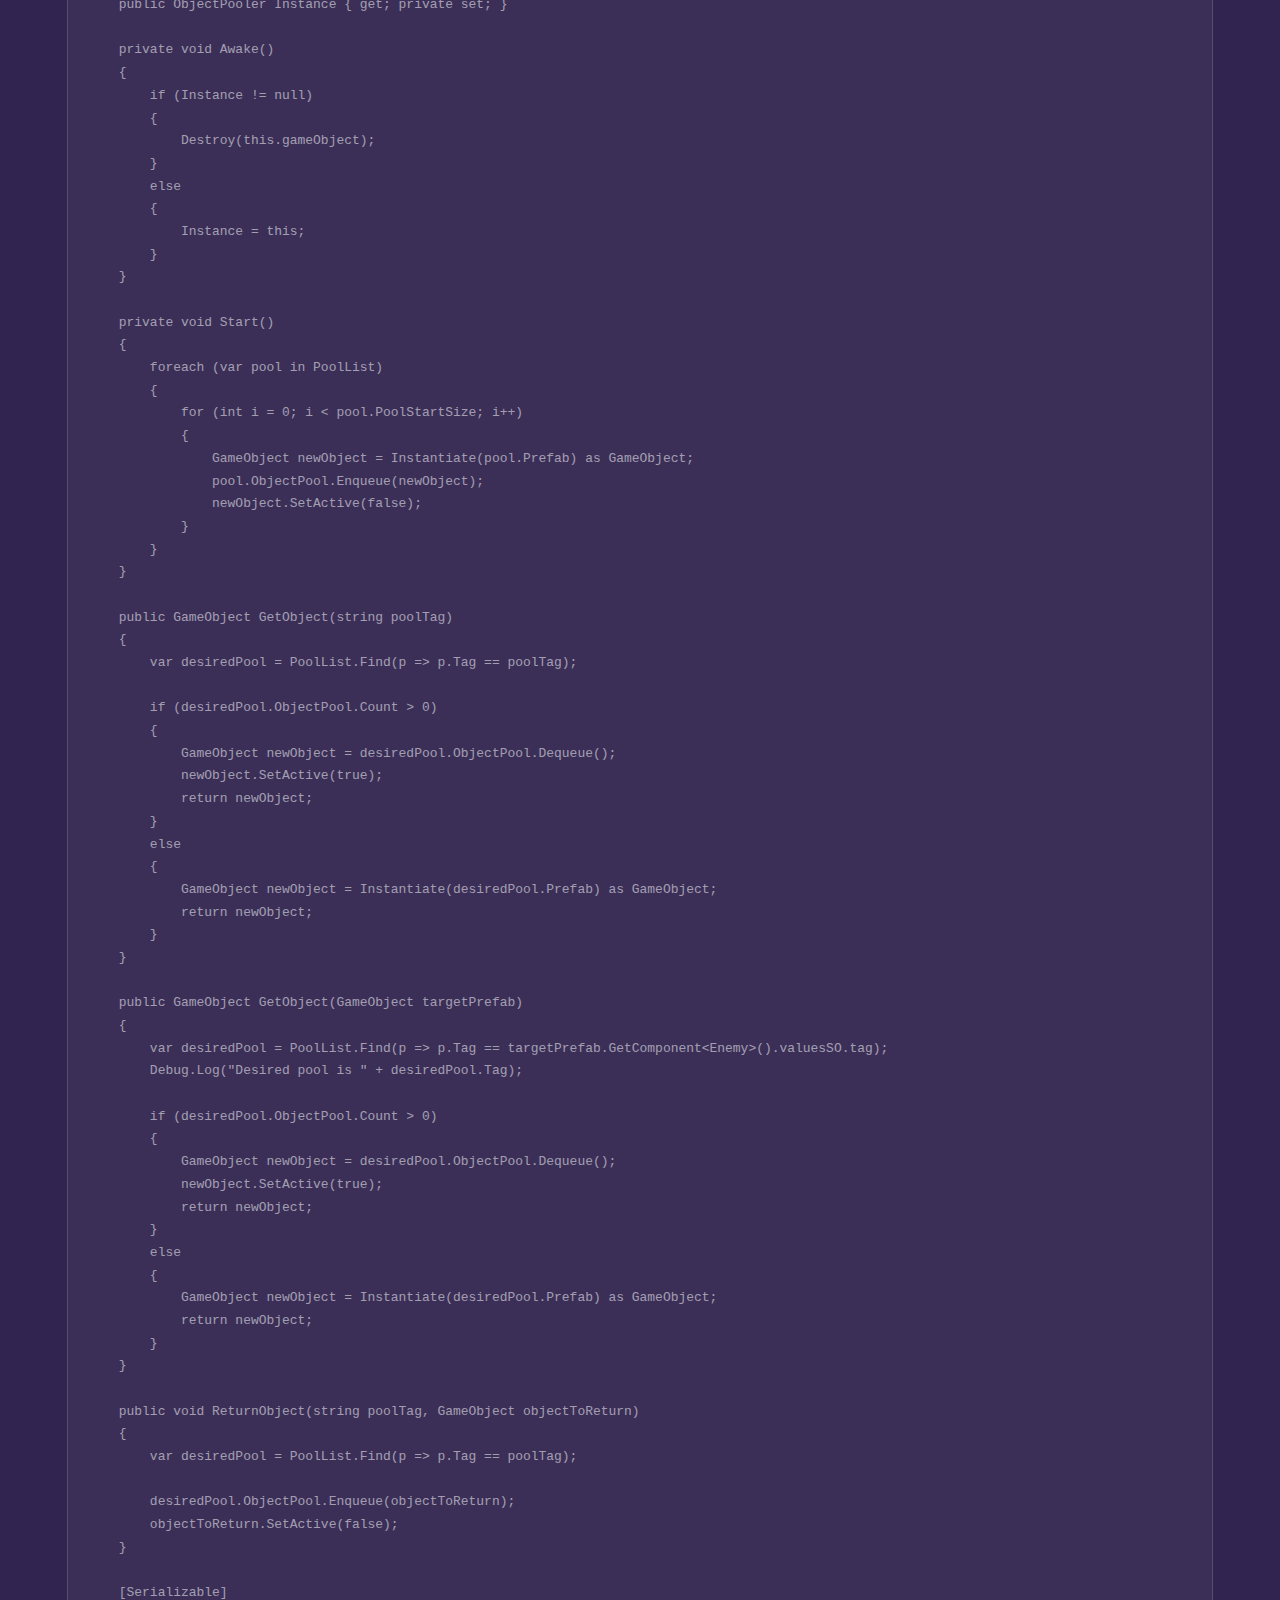
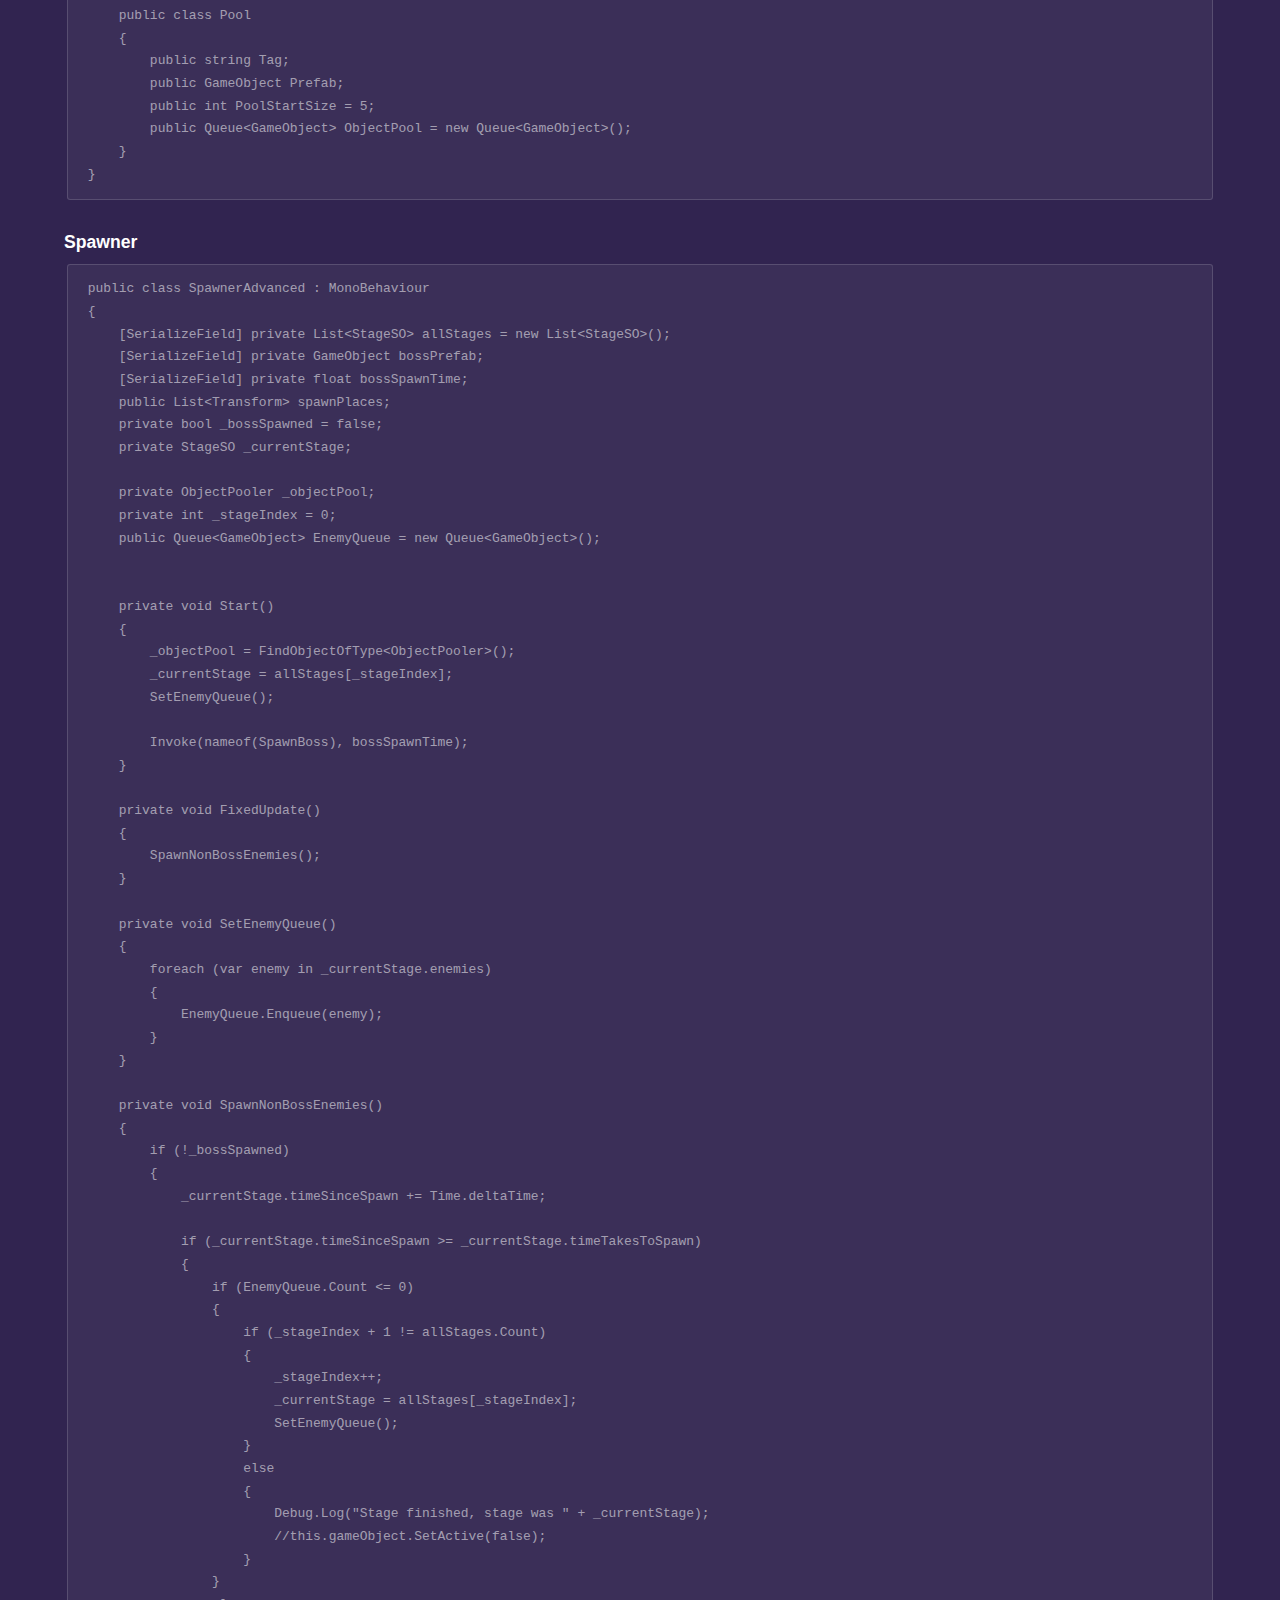
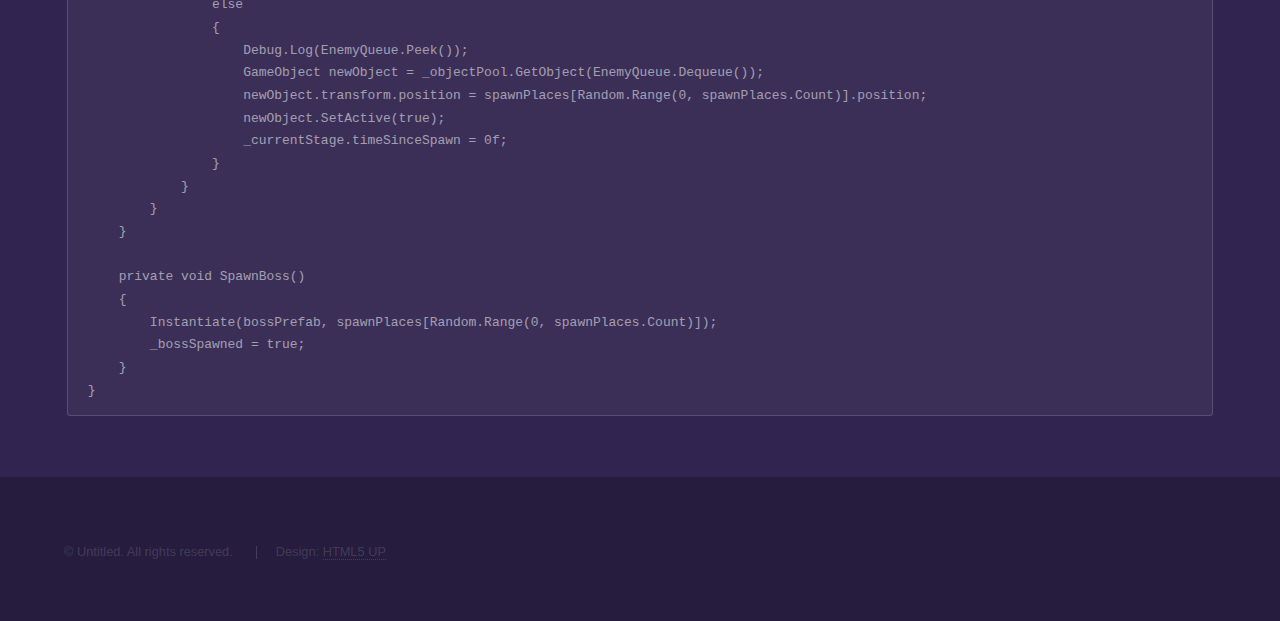
<file: symbiNode.html>
<!DOCTYPE HTML>
<!--
	Hyperspace by HTML5 UP
	html5up.net | @ajlkn
	Free for personal and commercial use under the CCA 3.0 license (html5up.net/license)
-->
<html>

<head>
    <title>MERT YILMAZ - Game Development & Design Portfolio</title>
    <meta charset="utf-8"/>
    <meta name="viewport" content="width=device-width, initial-scale=1, user-scalable=no"/>
    <link rel="stylesheet" href="assets/css/main.css"/>
    <noscript>
        <link rel="stylesheet" href="assets/css/noscript.css"/>
    </noscript>
</head>

<body class="is-preload">

<!-- Header -->
<header id="header">
    <a href="index.html" class="title">MERT YILMAZ</a>
    <nav>
        <ul>
            <li><a href="index.html">Home</a></li>
            <li><a href="generic.html" class="active">Generic</a></li>
            <li><a href="elements.html">Elements</a></li>
        </ul>
    </nav>
</header>

<!-- Wrapper -->
<div id="wrapper">

    <!-- Main -->
    <section id="main" class="wrapper">
        <div class="inner">
            <h1 class="major">Symbi-Node</h1>
            <span class="image fit"><img src="images/SymbiNodeGameplay.png" alt=""/></span>
            <p>SymbiNode, a survivor-like game developed within a 72-hour game jam using Unity. In this project, I
                implemented an enemy spawn
                and stage progression system using scriptable objects to efficiently store crucial data. This
                approach provided flexibility for quick adjustments during the time-constrained game jam.</p>
            <iframe style="display: block; margin: 0 auto;" width="560" height="315"
                    src="https://www.youtube.com/embed/Jt2iFPfkEgI?si=mpFMdd-nmjlSrNex"
                    title="YouTube video player" frameborder="0"
                    allow="accelerometer; autoplay; clipboard-write; encrypted-media; gyroscope; picture-in-picture; web-share"
                    referrerpolicy="strict-origin-when-cross-origin" allowfullscreen></iframe>

            <h2>Code Snippets</h2>
            <h3>Object Pooler</h3>
            <pre><code>public class ObjectPooler : MonoBehaviour
{
    public List&ltPool&gt PoolList = new List&ltPool&gt();
    public ObjectPooler Instance { get; private set; }

    private void Awake()
    {
        if (Instance != null)
        {
            Destroy(this.gameObject);
        }
        else
        {
            Instance = this;
        }
    }

    private void Start()
    {
        foreach (var pool in PoolList)
        {
            for (int i = 0; i < pool.PoolStartSize; i++)
            {
                GameObject newObject = Instantiate(pool.Prefab) as GameObject;
                pool.ObjectPool.Enqueue(newObject);
                newObject.SetActive(false);
            }
        }
    }

    public GameObject GetObject(string poolTag)
    {
        var desiredPool = PoolList.Find(p => p.Tag == poolTag);

        if (desiredPool.ObjectPool.Count > 0)
        {
            GameObject newObject = desiredPool.ObjectPool.Dequeue();
            newObject.SetActive(true);
            return newObject;
        }
        else
        {
            GameObject newObject = Instantiate(desiredPool.Prefab) as GameObject;
            return newObject;
        }
    }

    public GameObject GetObject(GameObject targetPrefab)
    {
        var desiredPool = PoolList.Find(p => p.Tag == targetPrefab.GetComponent&ltEnemy&gt().valuesSO.tag);
        Debug.Log("Desired pool is " + desiredPool.Tag);

        if (desiredPool.ObjectPool.Count > 0)
        {
            GameObject newObject = desiredPool.ObjectPool.Dequeue();
            newObject.SetActive(true);
            return newObject;
        }
        else
        {
            GameObject newObject = Instantiate(desiredPool.Prefab) as GameObject;
            return newObject;
        }
    }

    public void ReturnObject(string poolTag, GameObject objectToReturn)
    {
        var desiredPool = PoolList.Find(p => p.Tag == poolTag);

        desiredPool.ObjectPool.Enqueue(objectToReturn);
        objectToReturn.SetActive(false);
    }

    [Serializable]
    public class Pool
    {
        public string Tag;
        public GameObject Prefab;
        public int PoolStartSize = 5;
        public Queue&ltGameObject&gt ObjectPool = new Queue&ltGameObject&gt();
    }
}</code></pre>
            <h3>Spawner</h3>
            <pre><code>public class SpawnerAdvanced : MonoBehaviour
{
    [SerializeField] private List&ltStageSO&gt allStages = new List&ltStageSO&gt();
    [SerializeField] private GameObject bossPrefab;
    [SerializeField] private float bossSpawnTime;
    public List&ltTransform&gt spawnPlaces;
    private bool _bossSpawned = false;
    private StageSO _currentStage;

    private ObjectPooler _objectPool;
    private int _stageIndex = 0;
    public Queue&ltGameObject&gt EnemyQueue = new Queue&ltGameObject&gt();


    private void Start()
    {
        _objectPool = FindObjectOfType&ltObjectPooler&gt();
        _currentStage = allStages[_stageIndex];
        SetEnemyQueue();

        Invoke(nameof(SpawnBoss), bossSpawnTime);
    }

    private void FixedUpdate()
    {
        SpawnNonBossEnemies();
    }

    private void SetEnemyQueue()
    {
        foreach (var enemy in _currentStage.enemies)
        {
            EnemyQueue.Enqueue(enemy);
        }
    }

    private void SpawnNonBossEnemies()
    {
        if (!_bossSpawned)
        {
            _currentStage.timeSinceSpawn += Time.deltaTime;

            if (_currentStage.timeSinceSpawn >= _currentStage.timeTakesToSpawn)
            {
                if (EnemyQueue.Count <= 0)
                {
                    if (_stageIndex + 1 != allStages.Count)
                    {
                        _stageIndex++;
                        _currentStage = allStages[_stageIndex];
                        SetEnemyQueue();
                    }
                    else
                    {
                        Debug.Log("Stage finished, stage was " + _currentStage);
                        //this.gameObject.SetActive(false);
                    }
                }
                else
                {
                    Debug.Log(EnemyQueue.Peek());
                    GameObject newObject = _objectPool.GetObject(EnemyQueue.Dequeue());
                    newObject.transform.position = spawnPlaces[Random.Range(0, spawnPlaces.Count)].position;
                    newObject.SetActive(true);
                    _currentStage.timeSinceSpawn = 0f;
                }
            }
        }
    }

    private void SpawnBoss()
    {
        Instantiate(bossPrefab, spawnPlaces[Random.Range(0, spawnPlaces.Count)]);
        _bossSpawned = true;
    }
}</code></pre>
        </div>
    </section>

</div>

<!-- Footer -->
<footer id="footer" class="wrapper alt">
    <div class="inner">
        <ul class="menu">
            <li>&copy; Untitled. All rights reserved.</li>
            <li>Design: <a href="http://html5up.net">HTML5 UP</a></li>
        </ul>
    </div>
</footer>

<!-- Scripts -->
<script src="assets/js/jquery.min.js"></script>
<script src="assets/js/jquery.scrollex.min.js"></script>
<script src="assets/js/jquery.scrolly.min.js"></script>
<script src="assets/js/browser.min.js"></script>
<script src="assets/js/breakpoints.min.js"></script>
<script src="assets/js/util.js"></script>
<script src="assets/js/main.js"></script>

</body>

</html>
</file>
<file: assets/css/noscript.css>
/*
	Hyperspace by HTML5 UP
	html5up.net | @ajlkn
	Free for personal and commercial use under the CCA 3.0 license (html5up.net/license)
*/

/* Spotlights */

	.spotlights > section > .image:before {
		opacity: 0 !important;
	}

	.spotlights > section > .content > .inner {
		-moz-transform: none !important;
		-webkit-transform: none !important;
		-ms-transform: none !important;
		transform: none !important;
		opacity: 1 !important;
	}

/* Wrapper */

	.wrapper > .inner {
		opacity: 1 !important;
		-moz-transform: none !important;
		-webkit-transform: none !important;
		-ms-transform: none !important;
		transform: none !important;
	}

/* Sidebar */

	#sidebar > .inner {
		opacity: 1 !important;
	}

	#sidebar nav > ul > li {
		-moz-transform: none !important;
		-webkit-transform: none !important;
		-ms-transform: none !important;
		transform: none !important;
		opacity: 1 !important;
	}
</file>
<file: assets/css/main.css>
@import url(fontawesome-all.min.css);

/*
	Hyperspace by HTML5 UP
	html5up.net | @ajlkn
	Free for personal and commercial use under the CCA 3.0 license (html5up.net/license)
*/

html, body, div, span, applet, object,
iframe, h1, h2, h3, h4, h5, h6, p, blockquote,
pre, a, abbr, acronym, address, big, cite,
code, del, dfn, em, img, ins, kbd, q, s, samp,
small, strike, strong, sub, sup, tt, var, b,
u, i, center, dl, dt, dd, ol, ul, li, fieldset,
form, label, legend, table, caption, tbody,
tfoot, thead, tr, th, td, article, aside,
canvas, details, embed, figure, figcaption,
footer, header, hgroup, menu, nav, output, ruby,
section, summary, time, mark, audio, video {
	margin: 0;
	padding: 0;
	border: 0;
	font-size: 100%;
	font: inherit;
	vertical-align: baseline;}

article, aside, details, figcaption, figure,
footer, header, hgroup, menu, nav, section {
	display: block;}

body {
	line-height: 1;
}

ol, ul {
	list-style: none;
}

blockquote, q {
	quotes: none;
}

	blockquote:before, blockquote:after, q:before, q:after {
		content: '';
		content: none;
	}

table {
	border-collapse: collapse;
	border-spacing: 0;
}

body {
	-webkit-text-size-adjust: none;
}

mark {
	background-color: transparent;
	color: inherit;
}

input::-moz-focus-inner {
	border: 0;
	padding: 0;
}

input, select, textarea {
	-moz-appearance: none;
	-webkit-appearance: none;
	-ms-appearance: none;
	appearance: none;
}

/* Basic */

	@-ms-viewport {
		width: device-width;
	}

	body {
		-ms-overflow-style: scrollbar;
	}

	@media screen and (max-width: 480px) {

		html, body {
			min-width: 320px;
		}

	}

	html {
		box-sizing: border-box;
	}

	*, *:before, *:after {
		box-sizing: inherit;
	}

	body {
		background: #312450;
	}

		body.is-preload *, body.is-preload *:before, body.is-preload *:after {
			-moz-animation: none !important;
			-webkit-animation: none !important;
			-ms-animation: none !important;
			animation: none !important;
			-moz-transition: none !important;
			-webkit-transition: none !important;
			-ms-transition: none !important;
			transition: none !important;
		}

/* Type */

	body, input, select, textarea {
		color: rgba(255, 255, 255, 0.55);
		font-family: Arial, Helvetica, sans-serif;
		font-size: 16.5pt;
		font-weight: normal;
		line-height: 1.75;
	}

		@media screen and (max-width: 1680px) {

			body, input, select, textarea {
				font-size: 13pt;
			}

		}

		@media screen and (max-width: 1280px) {

			body, input, select, textarea {
				font-size: 12pt;
			}

		}

		@media screen and (max-width: 360px) {

			body, input, select, textarea {
				font-size: 11pt;
			}

		}

	a {
		-moz-transition: color 0.2s ease, border-bottom-color 0.2s ease;
		-webkit-transition: color 0.2s ease, border-bottom-color 0.2s ease;
		-ms-transition: color 0.2s ease, border-bottom-color 0.2s ease;
		transition: color 0.2s ease, border-bottom-color 0.2s ease;
		border-bottom: dotted 1px rgba(255, 255, 255, 0.35);
		color: inherit;
		text-decoration: none;
	}

		a:hover {
			border-bottom-color: transparent;
			color: #ffffff;
		}

	strong, b {
		color: #ffffff;
		font-weight: bold;
	}

	em, i {
		font-style: italic;
	}

	p {
		margin: 0 0 2em 0;
	}

	h1, h2, h3, h4, h5, h6 {
		color: #ffffff;
		font-weight: bold;
		line-height: 1.5;
		margin: 0 0 0.5em 0;
	}

		h1 a, h2 a, h3 a, h4 a, h5 a, h6 a {
			color: inherit;
			text-decoration: none;
		}

	h1 {
		font-size: 2.75em;
	}

		h1.major {
			margin: 0 0 1.3em 0;
			position: relative;
			padding-bottom: 0.35em;
		}

			h1.major:after {
				background-image: -moz-linear-gradient(to right, #5e42a6, #b74e91);
				background-image: -webkit-linear-gradient(to right, #5e42a6, #b74e91);
				background-image: -ms-linear-gradient(to right, #5e42a6, #b74e91);
				background-image: linear-gradient(to right, #5e42a6, #b74e91);
				-moz-transition: max-width 0.2s ease;
				-webkit-transition: max-width 0.2s ease;
				-ms-transition: max-width 0.2s ease;
				transition: max-width 0.2s ease;
				border-radius: 0.2em;
				bottom: 0;
				content: '';
				height: 0.05em;
				position: absolute;
				right: 0;
				width: 100%;
			}

	h2 {
		font-size: 1.75em;
	}

	h3 {
		font-size: 1.1em;
	}

	h4 {
		font-size: 1em;
	}

	h5 {
		font-size: 0.8em;
	}

	h6 {
		font-size: 0.6em;
	}

	@media screen and (max-width: 736px) {

		h1 {
			font-size: 2em;
		}

		h2 {
			font-size: 1.25em;
		}

		h3 {
			font-size: 1em;
		}

		h4 {
			font-size: 0.8em;
		}

		h5 {
			font-size: 0.6em;
		}

		h6 {
			font-size: 0.6em;
		}

	}

	sub {
		font-size: 0.8em;
		position: relative;
		top: 0.5em;
	}

	sup {
		font-size: 0.8em;
		position: relative;
		top: -0.5em;
	}

	blockquote {
		border-left: solid 4px rgba(255, 255, 255, 0.15);
		font-style: italic;
		margin: 0 0 2em 0;
		padding: 0.5em 0 0.5em 2em;
	}

	code {
		background: rgba(255, 255, 255, 0.05);
		border-radius: 0.25em;
		border: solid 1px rgba(255, 255, 255, 0.15);
		font-family: "Courier New", monospace;
		font-size: 0.9em;
		margin: 0 0.25em;
		padding: 0.25em 0.65em;
	}

	pre {
		-webkit-overflow-scrolling: touch;
		font-family: "Courier New", monospace;
		font-size: 0.9em;
		margin: 0 0 2em 0;
	}

		pre code {
			display: block;
			line-height: 1.75em;
			padding: 1em 1.5em;
			overflow-x: auto;
		}

	hr {
		border: 0;
		border-bottom: solid 1px rgba(255, 255, 255, 0.15);
		margin: 2em 0;
	}

		hr.major {
			margin: 3em 0;
		}

	.align-left {
		text-align: left;
	}

	.align-center {
		text-align: center;
	}

	.align-right {
		text-align: right;
	}

/* Row */

	.row {
		display: flex;
		flex-wrap: wrap;
		box-sizing: border-box;
		align-items: stretch;
	}

		.row > * {
			box-sizing: border-box;
		}

		.row.gtr-uniform > * > :last-child {
			margin-bottom: 0;
		}

		.row.aln-left {
			justify-content: flex-start;
		}

		.row.aln-center {
			justify-content: center;
		}

		.row.aln-right {
			justify-content: flex-end;
		}

		.row.aln-top {
			align-items: flex-start;
		}

		.row.aln-middle {
			align-items: center;
		}

		.row.aln-bottom {
			align-items: flex-end;
		}

		.row > .imp {
			order: -1;
		}

		.row > .col-1 {
			width: 8.33333%;
		}

		.row > .off-1 {
			margin-left: 8.33333%;
		}

		.row > .col-2 {
			width: 16.66667%;
		}

		.row > .off-2 {
			margin-left: 16.66667%;
		}

		.row > .col-3 {
			width: 25%;
		}

		.row > .off-3 {
			margin-left: 25%;
		}

		.row > .col-4 {
			width: 33.33333%;
		}

		.row > .off-4 {
			margin-left: 33.33333%;
		}

		.row > .col-5 {
			width: 41.66667%;
		}

		.row > .off-5 {
			margin-left: 41.66667%;
		}

		.row > .col-6 {
			width: 50%;
		}

		.row > .off-6 {
			margin-left: 50%;
		}

		.row > .col-7 {
			width: 58.33333%;
		}

		.row > .off-7 {
			margin-left: 58.33333%;
		}

		.row > .col-8 {
			width: 66.66667%;
		}

		.row > .off-8 {
			margin-left: 66.66667%;
		}

		.row > .col-9 {
			width: 75%;
		}

		.row > .off-9 {
			margin-left: 75%;
		}

		.row > .col-10 {
			width: 83.33333%;
		}

		.row > .off-10 {
			margin-left: 83.33333%;
		}

		.row > .col-11 {
			width: 91.66667%;
		}

		.row > .off-11 {
			margin-left: 91.66667%;
		}

		.row > .col-12 {
			width: 100%;
		}

		.row > .off-12 {
			margin-left: 100%;
		}

		.row.gtr-0 {
			margin-top: 0;
			margin-left: 0em;
		}

			.row.gtr-0 > * {
				padding: 0 0 0 0em;
			}

			.row.gtr-0.gtr-uniform {
				margin-top: 0em;
			}

				.row.gtr-0.gtr-uniform > * {
					padding-top: 0em;
				}

		.row.gtr-25 {
			margin-top: 0;
			margin-left: -0.375em;
		}

			.row.gtr-25 > * {
				padding: 0 0 0 0.375em;
			}

			.row.gtr-25.gtr-uniform {
				margin-top: -0.375em;
			}

				.row.gtr-25.gtr-uniform > * {
					padding-top: 0.375em;
				}

		.row.gtr-50 {
			margin-top: 0;
			margin-left: -0.75em;
		}

			.row.gtr-50 > * {
				padding: 0 0 0 0.75em;
			}

			.row.gtr-50.gtr-uniform {
				margin-top: -0.75em;
			}

				.row.gtr-50.gtr-uniform > * {
					padding-top: 0.75em;
				}

		.row {
			margin-top: 0;
			margin-left: -1.5em;
		}

			.row > * {
				padding: 0 0 0 1.5em;
			}

			.row.gtr-uniform {
				margin-top: -1.5em;
			}

				.row.gtr-uniform > * {
					padding-top: 1.5em;
				}

		.row.gtr-150 {
			margin-top: 0;
			margin-left: -2.25em;
		}

			.row.gtr-150 > * {
				padding: 0 0 0 2.25em;
			}

			.row.gtr-150.gtr-uniform {
				margin-top: -2.25em;
			}

				.row.gtr-150.gtr-uniform > * {
					padding-top: 2.25em;
				}

		.row.gtr-200 {
			margin-top: 0;
			margin-left: -3em;
		}

			.row.gtr-200 > * {
				padding: 0 0 0 3em;
			}

			.row.gtr-200.gtr-uniform {
				margin-top: -3em;
			}

				.row.gtr-200.gtr-uniform > * {
					padding-top: 3em;
				}

		@media screen and (max-width: 1680px) {

			.row {
				display: flex;
				flex-wrap: wrap;
				box-sizing: border-box;
				align-items: stretch;
			}

				.row > * {
					box-sizing: border-box;
				}

				.row.gtr-uniform > * > :last-child {
					margin-bottom: 0;
				}

				.row.aln-left {
					justify-content: flex-start;
				}

				.row.aln-center {
					justify-content: center;
				}

				.row.aln-right {
					justify-content: flex-end;
				}

				.row.aln-top {
					align-items: flex-start;
				}

				.row.aln-middle {
					align-items: center;
				}

				.row.aln-bottom {
					align-items: flex-end;
				}

				.row > .imp-xlarge {
					order: -1;
				}

				.row > .col-1-xlarge {
					width: 8.33333%;
				}

				.row > .off-1-xlarge {
					margin-left: 8.33333%;
				}

				.row > .col-2-xlarge {
					width: 16.66667%;
				}

				.row > .off-2-xlarge {
					margin-left: 16.66667%;
				}

				.row > .col-3-xlarge {
					width: 25%;
				}

				.row > .off-3-xlarge {
					margin-left: 25%;
				}

				.row > .col-4-xlarge {
					width: 33.33333%;
				}

				.row > .off-4-xlarge {
					margin-left: 33.33333%;
				}

				.row > .col-5-xlarge {
					width: 41.66667%;
				}

				.row > .off-5-xlarge {
					margin-left: 41.66667%;
				}

				.row > .col-6-xlarge {
					width: 50%;
				}

				.row > .off-6-xlarge {
					margin-left: 50%;
				}

				.row > .col-7-xlarge {
					width: 58.33333%;
				}

				.row > .off-7-xlarge {
					margin-left: 58.33333%;
				}

				.row > .col-8-xlarge {
					width: 66.66667%;
				}

				.row > .off-8-xlarge {
					margin-left: 66.66667%;
				}

				.row > .col-9-xlarge {
					width: 75%;
				}

				.row > .off-9-xlarge {
					margin-left: 75%;
				}

				.row > .col-10-xlarge {
					width: 83.33333%;
				}

				.row > .off-10-xlarge {
					margin-left: 83.33333%;
				}

				.row > .col-11-xlarge {
					width: 91.66667%;
				}

				.row > .off-11-xlarge {
					margin-left: 91.66667%;
				}

				.row > .col-12-xlarge {
					width: 100%;
				}

				.row > .off-12-xlarge {
					margin-left: 100%;
				}

				.row.gtr-0 {
					margin-top: 0;
					margin-left: 0em;
				}

					.row.gtr-0 > * {
						padding: 0 0 0 0em;
					}

					.row.gtr-0.gtr-uniform {
						margin-top: 0em;
					}

						.row.gtr-0.gtr-uniform > * {
							padding-top: 0em;
						}

				.row.gtr-25 {
					margin-top: 0;
					margin-left: -0.375em;
				}

					.row.gtr-25 > * {
						padding: 0 0 0 0.375em;
					}

					.row.gtr-25.gtr-uniform {
						margin-top: -0.375em;
					}

						.row.gtr-25.gtr-uniform > * {
							padding-top: 0.375em;
						}

				.row.gtr-50 {
					margin-top: 0;
					margin-left: -0.75em;
				}

					.row.gtr-50 > * {
						padding: 0 0 0 0.75em;
					}

					.row.gtr-50.gtr-uniform {
						margin-top: -0.75em;
					}

						.row.gtr-50.gtr-uniform > * {
							padding-top: 0.75em;
						}

				.row {
					margin-top: 0;
					margin-left: -1.5em;
				}

					.row > * {
						padding: 0 0 0 1.5em;
					}

					.row.gtr-uniform {
						margin-top: -1.5em;
					}

						.row.gtr-uniform > * {
							padding-top: 1.5em;
						}

				.row.gtr-150 {
					margin-top: 0;
					margin-left: -2.25em;
				}

					.row.gtr-150 > * {
						padding: 0 0 0 2.25em;
					}

					.row.gtr-150.gtr-uniform {
						margin-top: -2.25em;
					}

						.row.gtr-150.gtr-uniform > * {
							padding-top: 2.25em;
						}

				.row.gtr-200 {
					margin-top: 0;
					margin-left: -3em;
				}

					.row.gtr-200 > * {
						padding: 0 0 0 3em;
					}

					.row.gtr-200.gtr-uniform {
						margin-top: -3em;
					}

						.row.gtr-200.gtr-uniform > * {
							padding-top: 3em;
						}

		}

		@media screen and (max-width: 1280px) {

			.row {
				display: flex;
				flex-wrap: wrap;
				box-sizing: border-box;
				align-items: stretch;
			}

				.row > * {
					box-sizing: border-box;
				}

				.row.gtr-uniform > * > :last-child {
					margin-bottom: 0;
				}

				.row.aln-left {
					justify-content: flex-start;
				}

				.row.aln-center {
					justify-content: center;
				}

				.row.aln-right {
					justify-content: flex-end;
				}

				.row.aln-top {
					align-items: flex-start;
				}

				.row.aln-middle {
					align-items: center;
				}

				.row.aln-bottom {
					align-items: flex-end;
				}

				.row > .imp-large {
					order: -1;
				}

				.row > .col-1-large {
					width: 8.33333%;
				}

				.row > .off-1-large {
					margin-left: 8.33333%;
				}

				.row > .col-2-large {
					width: 16.66667%;
				}

				.row > .off-2-large {
					margin-left: 16.66667%;
				}

				.row > .col-3-large {
					width: 25%;
				}

				.row > .off-3-large {
					margin-left: 25%;
				}

				.row > .col-4-large {
					width: 33.33333%;
				}

				.row > .off-4-large {
					margin-left: 33.33333%;
				}

				.row > .col-5-large {
					width: 41.66667%;
				}

				.row > .off-5-large {
					margin-left: 41.66667%;
				}

				.row > .col-6-large {
					width: 50%;
				}

				.row > .off-6-large {
					margin-left: 50%;
				}

				.row > .col-7-large {
					width: 58.33333%;
				}

				.row > .off-7-large {
					margin-left: 58.33333%;
				}

				.row > .col-8-large {
					width: 66.66667%;
				}

				.row > .off-8-large {
					margin-left: 66.66667%;
				}

				.row > .col-9-large {
					width: 75%;
				}

				.row > .off-9-large {
					margin-left: 75%;
				}

				.row > .col-10-large {
					width: 83.33333%;
				}

				.row > .off-10-large {
					margin-left: 83.33333%;
				}

				.row > .col-11-large {
					width: 91.66667%;
				}

				.row > .off-11-large {
					margin-left: 91.66667%;
				}

				.row > .col-12-large {
					width: 100%;
				}

				.row > .off-12-large {
					margin-left: 100%;
				}

				.row.gtr-0 {
					margin-top: 0;
					margin-left: 0em;
				}

					.row.gtr-0 > * {
						padding: 0 0 0 0em;
					}

					.row.gtr-0.gtr-uniform {
						margin-top: 0em;
					}

						.row.gtr-0.gtr-uniform > * {
							padding-top: 0em;
						}

				.row.gtr-25 {
					margin-top: 0;
					margin-left: -0.375em;
				}

					.row.gtr-25 > * {
						padding: 0 0 0 0.375em;
					}

					.row.gtr-25.gtr-uniform {
						margin-top: -0.375em;
					}

						.row.gtr-25.gtr-uniform > * {
							padding-top: 0.375em;
						}

				.row.gtr-50 {
					margin-top: 0;
					margin-left: -0.75em;
				}

					.row.gtr-50 > * {
						padding: 0 0 0 0.75em;
					}

					.row.gtr-50.gtr-uniform {
						margin-top: -0.75em;
					}

						.row.gtr-50.gtr-uniform > * {
							padding-top: 0.75em;
						}

				.row {
					margin-top: 0;
					margin-left: -1.5em;
				}

					.row > * {
						padding: 0 0 0 1.5em;
					}

					.row.gtr-uniform {
						margin-top: -1.5em;
					}

						.row.gtr-uniform > * {
							padding-top: 1.5em;
						}

				.row.gtr-150 {
					margin-top: 0;
					margin-left: -2.25em;
				}

					.row.gtr-150 > * {
						padding: 0 0 0 2.25em;
					}

					.row.gtr-150.gtr-uniform {
						margin-top: -2.25em;
					}

						.row.gtr-150.gtr-uniform > * {
							padding-top: 2.25em;
						}

				.row.gtr-200 {
					margin-top: 0;
					margin-left: -3em;
				}

					.row.gtr-200 > * {
						padding: 0 0 0 3em;
					}

					.row.gtr-200.gtr-uniform {
						margin-top: -3em;
					}

						.row.gtr-200.gtr-uniform > * {
							padding-top: 3em;
						}

		}

		@media screen and (max-width: 980px) {

			.row {
				display: flex;
				flex-wrap: wrap;
				box-sizing: border-box;
				align-items: stretch;
			}

				.row > * {
					box-sizing: border-box;
				}

				.row.gtr-uniform > * > :last-child {
					margin-bottom: 0;
				}

				.row.aln-left {
					justify-content: flex-start;
				}

				.row.aln-center {
					justify-content: center;
				}

				.row.aln-right {
					justify-content: flex-end;
				}

				.row.aln-top {
					align-items: flex-start;
				}

				.row.aln-middle {
					align-items: center;
				}

				.row.aln-bottom {
					align-items: flex-end;
				}

				.row > .imp-medium {
					order: -1;
				}

				.row > .col-1-medium {
					width: 8.33333%;
				}

				.row > .off-1-medium {
					margin-left: 8.33333%;
				}

				.row > .col-2-medium {
					width: 16.66667%;
				}

				.row > .off-2-medium {
					margin-left: 16.66667%;
				}

				.row > .col-3-medium {
					width: 25%;
				}

				.row > .off-3-medium {
					margin-left: 25%;
				}

				.row > .col-4-medium {
					width: 33.33333%;
				}

				.row > .off-4-medium {
					margin-left: 33.33333%;
				}

				.row > .col-5-medium {
					width: 41.66667%;
				}

				.row > .off-5-medium {
					margin-left: 41.66667%;
				}

				.row > .col-6-medium {
					width: 50%;
				}

				.row > .off-6-medium {
					margin-left: 50%;
				}

				.row > .col-7-medium {
					width: 58.33333%;
				}

				.row > .off-7-medium {
					margin-left: 58.33333%;
				}

				.row > .col-8-medium {
					width: 66.66667%;
				}

				.row > .off-8-medium {
					margin-left: 66.66667%;
				}

				.row > .col-9-medium {
					width: 75%;
				}

				.row > .off-9-medium {
					margin-left: 75%;
				}

				.row > .col-10-medium {
					width: 83.33333%;
				}

				.row > .off-10-medium {
					margin-left: 83.33333%;
				}

				.row > .col-11-medium {
					width: 91.66667%;
				}

				.row > .off-11-medium {
					margin-left: 91.66667%;
				}

				.row > .col-12-medium {
					width: 100%;
				}

				.row > .off-12-medium {
					margin-left: 100%;
				}

				.row.gtr-0 {
					margin-top: 0;
					margin-left: 0em;
				}

					.row.gtr-0 > * {
						padding: 0 0 0 0em;
					}

					.row.gtr-0.gtr-uniform {
						margin-top: 0em;
					}

						.row.gtr-0.gtr-uniform > * {
							padding-top: 0em;
						}

				.row.gtr-25 {
					margin-top: 0;
					margin-left: -0.375em;
				}

					.row.gtr-25 > * {
						padding: 0 0 0 0.375em;
					}

					.row.gtr-25.gtr-uniform {
						margin-top: -0.375em;
					}

						.row.gtr-25.gtr-uniform > * {
							padding-top: 0.375em;
						}

				.row.gtr-50 {
					margin-top: 0;
					margin-left: -0.75em;
				}

					.row.gtr-50 > * {
						padding: 0 0 0 0.75em;
					}

					.row.gtr-50.gtr-uniform {
						margin-top: -0.75em;
					}

						.row.gtr-50.gtr-uniform > * {
							padding-top: 0.75em;
						}

				.row {
					margin-top: 0;
					margin-left: -1.5em;
				}

					.row > * {
						padding: 0 0 0 1.5em;
					}

					.row.gtr-uniform {
						margin-top: -1.5em;
					}

						.row.gtr-uniform > * {
							padding-top: 1.5em;
						}

				.row.gtr-150 {
					margin-top: 0;
					margin-left: -2.25em;
				}

					.row.gtr-150 > * {
						padding: 0 0 0 2.25em;
					}

					.row.gtr-150.gtr-uniform {
						margin-top: -2.25em;
					}

						.row.gtr-150.gtr-uniform > * {
							padding-top: 2.25em;
						}

				.row.gtr-200 {
					margin-top: 0;
					margin-left: -3em;
				}

					.row.gtr-200 > * {
						padding: 0 0 0 3em;
					}

					.row.gtr-200.gtr-uniform {
						margin-top: -3em;
					}

						.row.gtr-200.gtr-uniform > * {
							padding-top: 3em;
						}

		}

		@media screen and (max-width: 736px) {

			.row {
				display: flex;
				flex-wrap: wrap;
				box-sizing: border-box;
				align-items: stretch;
			}

				.row > * {
					box-sizing: border-box;
				}

				.row.gtr-uniform > * > :last-child {
					margin-bottom: 0;
				}

				.row.aln-left {
					justify-content: flex-start;
				}

				.row.aln-center {
					justify-content: center;
				}

				.row.aln-right {
					justify-content: flex-end;
				}

				.row.aln-top {
					align-items: flex-start;
				}

				.row.aln-middle {
					align-items: center;
				}

				.row.aln-bottom {
					align-items: flex-end;
				}

				.row > .imp-small {
					order: -1;
				}

				.row > .col-1-small {
					width: 8.33333%;
				}

				.row > .off-1-small {
					margin-left: 8.33333%;
				}

				.row > .col-2-small {
					width: 16.66667%;
				}

				.row > .off-2-small {
					margin-left: 16.66667%;
				}

				.row > .col-3-small {
					width: 25%;
				}

				.row > .off-3-small {
					margin-left: 25%;
				}

				.row > .col-4-small {
					width: 33.33333%;
				}

				.row > .off-4-small {
					margin-left: 33.33333%;
				}

				.row > .col-5-small {
					width: 41.66667%;
				}

				.row > .off-5-small {
					margin-left: 41.66667%;
				}

				.row > .col-6-small {
					width: 50%;
				}

				.row > .off-6-small {
					margin-left: 50%;
				}

				.row > .col-7-small {
					width: 58.33333%;
				}

				.row > .off-7-small {
					margin-left: 58.33333%;
				}

				.row > .col-8-small {
					width: 66.66667%;
				}

				.row > .off-8-small {
					margin-left: 66.66667%;
				}

				.row > .col-9-small {
					width: 75%;
				}

				.row > .off-9-small {
					margin-left: 75%;
				}

				.row > .col-10-small {
					width: 83.33333%;
				}

				.row > .off-10-small {
					margin-left: 83.33333%;
				}

				.row > .col-11-small {
					width: 91.66667%;
				}

				.row > .off-11-small {
					margin-left: 91.66667%;
				}

				.row > .col-12-small {
					width: 100%;
				}

				.row > .off-12-small {
					margin-left: 100%;
				}

				.row.gtr-0 {
					margin-top: 0;
					margin-left: 0em;
				}

					.row.gtr-0 > * {
						padding: 0 0 0 0em;
					}

					.row.gtr-0.gtr-uniform {
						margin-top: 0em;
					}

						.row.gtr-0.gtr-uniform > * {
							padding-top: 0em;
						}

				.row.gtr-25 {
					margin-top: 0;
					margin-left: -0.375em;
				}

					.row.gtr-25 > * {
						padding: 0 0 0 0.375em;
					}

					.row.gtr-25.gtr-uniform {
						margin-top: -0.375em;
					}

						.row.gtr-25.gtr-uniform > * {
							padding-top: 0.375em;
						}

				.row.gtr-50 {
					margin-top: 0;
					margin-left: -0.75em;
				}

					.row.gtr-50 > * {
						padding: 0 0 0 0.75em;
					}

					.row.gtr-50.gtr-uniform {
						margin-top: -0.75em;
					}

						.row.gtr-50.gtr-uniform > * {
							padding-top: 0.75em;
						}

				.row {
					margin-top: 0;
					margin-left: -1.5em;
				}

					.row > * {
						padding: 0 0 0 1.5em;
					}

					.row.gtr-uniform {
						margin-top: -1.5em;
					}

						.row.gtr-uniform > * {
							padding-top: 1.5em;
						}

				.row.gtr-150 {
					margin-top: 0;
					margin-left: -2.25em;
				}

					.row.gtr-150 > * {
						padding: 0 0 0 2.25em;
					}

					.row.gtr-150.gtr-uniform {
						margin-top: -2.25em;
					}

						.row.gtr-150.gtr-uniform > * {
							padding-top: 2.25em;
						}

				.row.gtr-200 {
					margin-top: 0;
					margin-left: -3em;
				}

					.row.gtr-200 > * {
						padding: 0 0 0 3em;
					}

					.row.gtr-200.gtr-uniform {
						margin-top: -3em;
					}

						.row.gtr-200.gtr-uniform > * {
							padding-top: 3em;
						}

		}

		@media screen and (max-width: 480px) {

			.row {
				display: flex;
				flex-wrap: wrap;
				box-sizing: border-box;
				align-items: stretch;
			}

				.row > * {
					box-sizing: border-box;
				}

				.row.gtr-uniform > * > :last-child {
					margin-bottom: 0;
				}

				.row.aln-left {
					justify-content: flex-start;
				}

				.row.aln-center {
					justify-content: center;
				}

				.row.aln-right {
					justify-content: flex-end;
				}

				.row.aln-top {
					align-items: flex-start;
				}

				.row.aln-middle {
					align-items: center;
				}

				.row.aln-bottom {
					align-items: flex-end;
				}

				.row > .imp-xsmall {
					order: -1;
				}

				.row > .col-1-xsmall {
					width: 8.33333%;
				}

				.row > .off-1-xsmall {
					margin-left: 8.33333%;
				}

				.row > .col-2-xsmall {
					width: 16.66667%;
				}

				.row > .off-2-xsmall {
					margin-left: 16.66667%;
				}

				.row > .col-3-xsmall {
					width: 25%;
				}

				.row > .off-3-xsmall {
					margin-left: 25%;
				}

				.row > .col-4-xsmall {
					width: 33.33333%;
				}

				.row > .off-4-xsmall {
					margin-left: 33.33333%;
				}

				.row > .col-5-xsmall {
					width: 41.66667%;
				}

				.row > .off-5-xsmall {
					margin-left: 41.66667%;
				}

				.row > .col-6-xsmall {
					width: 50%;
				}

				.row > .off-6-xsmall {
					margin-left: 50%;
				}

				.row > .col-7-xsmall {
					width: 58.33333%;
				}

				.row > .off-7-xsmall {
					margin-left: 58.33333%;
				}

				.row > .col-8-xsmall {
					width: 66.66667%;
				}

				.row > .off-8-xsmall {
					margin-left: 66.66667%;
				}

				.row > .col-9-xsmall {
					width: 75%;
				}

				.row > .off-9-xsmall {
					margin-left: 75%;
				}

				.row > .col-10-xsmall {
					width: 83.33333%;
				}

				.row > .off-10-xsmall {
					margin-left: 83.33333%;
				}

				.row > .col-11-xsmall {
					width: 91.66667%;
				}

				.row > .off-11-xsmall {
					margin-left: 91.66667%;
				}

				.row > .col-12-xsmall {
					width: 100%;
				}

				.row > .off-12-xsmall {
					margin-left: 100%;
				}

				.row.gtr-0 {
					margin-top: 0;
					margin-left: 0em;
				}

					.row.gtr-0 > * {
						padding: 0 0 0 0em;
					}

					.row.gtr-0.gtr-uniform {
						margin-top: 0em;
					}

						.row.gtr-0.gtr-uniform > * {
							padding-top: 0em;
						}

				.row.gtr-25 {
					margin-top: 0;
					margin-left: -0.375em;
				}

					.row.gtr-25 > * {
						padding: 0 0 0 0.375em;
					}

					.row.gtr-25.gtr-uniform {
						margin-top: -0.375em;
					}

						.row.gtr-25.gtr-uniform > * {
							padding-top: 0.375em;
						}

				.row.gtr-50 {
					margin-top: 0;
					margin-left: -0.75em;
				}

					.row.gtr-50 > * {
						padding: 0 0 0 0.75em;
					}

					.row.gtr-50.gtr-uniform {
						margin-top: -0.75em;
					}

						.row.gtr-50.gtr-uniform > * {
							padding-top: 0.75em;
						}

				.row {
					margin-top: 0;
					margin-left: -1.5em;
				}

					.row > * {
						padding: 0 0 0 1.5em;
					}

					.row.gtr-uniform {
						margin-top: -1.5em;
					}

						.row.gtr-uniform > * {
							padding-top: 1.5em;
						}

				.row.gtr-150 {
					margin-top: 0;
					margin-left: -2.25em;
				}

					.row.gtr-150 > * {
						padding: 0 0 0 2.25em;
					}

					.row.gtr-150.gtr-uniform {
						margin-top: -2.25em;
					}

						.row.gtr-150.gtr-uniform > * {
							padding-top: 2.25em;
						}

				.row.gtr-200 {
					margin-top: 0;
					margin-left: -3em;
				}

					.row.gtr-200 > * {
						padding: 0 0 0 3em;
					}

					.row.gtr-200.gtr-uniform {
						margin-top: -3em;
					}

						.row.gtr-200.gtr-uniform > * {
							padding-top: 3em;
						}

		}

/* Box */

	.box {
		border-radius: 0.25em;
		border: solid 1px rgba(255, 255, 255, 0.15);
		margin-bottom: 2em;
		padding: 1.5em;
	}

		.box > :last-child,
		.box > :last-child > :last-child,
		.box > :last-child > :last-child > :last-child {
			margin-bottom: 0;
		}

		.box.alt {
			border: 0;
			border-radius: 0;
			padding: 0;
		}

/* Button */

	input[type="submit"],
	input[type="reset"],
	input[type="button"],
	button,
	.button {
		-moz-appearance: none;
		-webkit-appearance: none;
		-ms-appearance: none;
		appearance: none;
		-moz-transition: border-color 0.2s ease;
		-webkit-transition: border-color 0.2s ease;
		-ms-transition: border-color 0.2s ease;
		transition: border-color 0.2s ease;
		background-color: transparent;
		border: solid 1px !important;
		border-color: rgba(255, 255, 255, 0.15) !important;
		border-radius: 3em;
		color: #ffffff !important;
		cursor: pointer;
		display: inline-block;
		font-size: 0.6em;
		font-weight: bold;
		height: calc(4.75em + 2px);
		letter-spacing: 0.25em;
		line-height: 4.75em;
		outline: 0;
		padding: 0 3.75em;
		position: relative;
		text-align: center;
		text-decoration: none;
		text-transform: uppercase;
		white-space: nowrap;
	}

		input[type="submit"]:after,
		input[type="reset"]:after,
		input[type="button"]:after,
		button:after,
		.button:after {
			-moz-transform: scale(0.25);
			-webkit-transform: scale(0.25);
			-ms-transform: scale(0.25);
			transform: scale(0.25);
			pointer-events: none;
			-moz-transition: opacity 0.2s ease, -moz-transform 0.2s ease;
			-webkit-transition: opacity 0.2s ease, -webkit-transform 0.2s ease;
			-ms-transition: opacity 0.2s ease, -ms-transform 0.2s ease;
			transition: opacity 0.2s ease, transform 0.2s ease;
			background: #ffffff;
			border-radius: 3em;
			content: '';
			height: 100%;
			left: 0;
			opacity: 0;
			position: absolute;
			top: 0;
			width: 100%;
		}

		input[type="submit"].icon:before,
		input[type="reset"].icon:before,
		input[type="button"].icon:before,
		button.icon:before,
		.button.icon:before {
			margin-right: 0.75em;
		}

		input[type="submit"].fit,
		input[type="reset"].fit,
		input[type="button"].fit,
		button.fit,
		.button.fit {
			width: 100%;
		}

		input[type="submit"].small,
		input[type="reset"].small,
		input[type="button"].small,
		button.small,
		.button.small {
			font-size: 0.4em;
		}

		input[type="submit"].large,
		input[type="reset"].large,
		input[type="button"].large,
		button.large,
		.button.large {
			font-size: 0.8em;
		}

		input[type="submit"].primary,
		input[type="reset"].primary,
		input[type="button"].primary,
		button.primary,
		.button.primary {
			background-color: #ffffff;
			color: #312450 !important;
		}

			input[type="submit"].primary:after,
			input[type="reset"].primary:after,
			input[type="button"].primary:after,
			button.primary:after,
			.button.primary:after {
				display: none;
			}

		input[type="submit"].disabled, input[type="submit"]:disabled,
		input[type="reset"].disabled,
		input[type="reset"]:disabled,
		input[type="button"].disabled,
		input[type="button"]:disabled,
		button.disabled,
		button:disabled,
		.button.disabled,
		.button:disabled {
			cursor: default;
			opacity: 0.5;
			pointer-events: none;
		}

		input[type="submit"]:hover,
		input[type="reset"]:hover,
		input[type="button"]:hover,
		button:hover,
		.button:hover {
			border-color: rgba(255, 255, 255, 0.55) !important;
		}

			input[type="submit"]:hover:after,
			input[type="reset"]:hover:after,
			input[type="button"]:hover:after,
			button:hover:after,
			.button:hover:after {
				opacity: 0.05;
				-moz-transform: scale(1);
				-webkit-transform: scale(1);
				-ms-transform: scale(1);
				transform: scale(1);
			}

			input[type="submit"]:hover:active,
			input[type="reset"]:hover:active,
			input[type="button"]:hover:active,
			button:hover:active,
			.button:hover:active {
				border-color: #ffffff !important;
			}

				input[type="submit"]:hover:active:after,
				input[type="reset"]:hover:active:after,
				input[type="button"]:hover:active:after,
				button:hover:active:after,
				.button:hover:active:after {
					opacity: 0.1;
				}

/* Features */

	.features {
		display: -moz-flex;
		display: -webkit-flex;
		display: -ms-flex;
		display: flex;
		-moz-flex-wrap: wrap;
		-webkit-flex-wrap: wrap;
		-ms-flex-wrap: wrap;
		flex-wrap: wrap;
		border-radius: 0.25em;
		border: solid 1px rgba(255, 255, 255, 0.15);
		background: rgba(255, 255, 255, 0.05);
		margin: 0 0 2em 0;
	}

		.features section {
			padding: 3.5em 3em 1em 7em ;
			width: 50%;
			border-top: solid 1px rgba(255, 255, 255, 0.15);
			position: relative;
		}

			.features section:nth-child(-n + 2) {
				border-top-width: 0;
			}

			.features section:nth-child(2n) {
				border-left: solid 1px rgba(255, 255, 255, 0.15);
			}

			.features section .icon {
				-moz-transition: opacity 0.5s ease, -moz-transform 0.5s ease;
				-webkit-transition: opacity 0.5s ease, -webkit-transform 0.5s ease;
				-ms-transition: opacity 0.5s ease, -ms-transform 0.5s ease;
				transition: opacity 0.5s ease, transform 0.5s ease;
				-moz-transition-delay: 1s;
				-webkit-transition-delay: 1s;
				-ms-transition-delay: 1s;
				transition-delay: 1s;
				-moz-transform: scale(1);
				-webkit-transform: scale(1);
				-ms-transform: scale(1);
				transform: scale(1);
				position: absolute;
				left: 3em;
				top: 3em;
				opacity: 1;
			}

			.features section:nth-child(1) .icon {
				-moz-transition-delay: 0.15s;
				-webkit-transition-delay: 0.15s;
				-ms-transition-delay: 0.15s;
				transition-delay: 0.15s;
			}

			.features section:nth-child(2) .icon {
				-moz-transition-delay: 0.3s;
				-webkit-transition-delay: 0.3s;
				-ms-transition-delay: 0.3s;
				transition-delay: 0.3s;
			}

			.features section:nth-child(3) .icon {
				-moz-transition-delay: 0.45s;
				-webkit-transition-delay: 0.45s;
				-ms-transition-delay: 0.45s;
				transition-delay: 0.45s;
			}

			.features section:nth-child(4) .icon {
				-moz-transition-delay: 0.6s;
				-webkit-transition-delay: 0.6s;
				-ms-transition-delay: 0.6s;
				transition-delay: 0.6s;
			}

			.features section:nth-child(5) .icon {
				-moz-transition-delay: 0.75s;
				-webkit-transition-delay: 0.75s;
				-ms-transition-delay: 0.75s;
				transition-delay: 0.75s;
			}

			.features section:nth-child(6) .icon {
				-moz-transition-delay: 0.9s;
				-webkit-transition-delay: 0.9s;
				-ms-transition-delay: 0.9s;
				transition-delay: 0.9s;
			}

			.features section:nth-child(7) .icon {
				-moz-transition-delay: 1.05s;
				-webkit-transition-delay: 1.05s;
				-ms-transition-delay: 1.05s;
				transition-delay: 1.05s;
			}

			.features section:nth-child(8) .icon {
				-moz-transition-delay: 1.2s;
				-webkit-transition-delay: 1.2s;
				-ms-transition-delay: 1.2s;
				transition-delay: 1.2s;
			}

			.features section:nth-child(9) .icon {
				-moz-transition-delay: 1.35s;
				-webkit-transition-delay: 1.35s;
				-ms-transition-delay: 1.35s;
				transition-delay: 1.35s;
			}

			.features section:nth-child(10) .icon {
				-moz-transition-delay: 1.5s;
				-webkit-transition-delay: 1.5s;
				-ms-transition-delay: 1.5s;
				transition-delay: 1.5s;
			}

			.features section:nth-child(11) .icon {
				-moz-transition-delay: 1.65s;
				-webkit-transition-delay: 1.65s;
				-ms-transition-delay: 1.65s;
				transition-delay: 1.65s;
			}

			.features section:nth-child(12) .icon {
				-moz-transition-delay: 1.8s;
				-webkit-transition-delay: 1.8s;
				-ms-transition-delay: 1.8s;
				transition-delay: 1.8s;
			}

			.features section:nth-child(13) .icon {
				-moz-transition-delay: 1.95s;
				-webkit-transition-delay: 1.95s;
				-ms-transition-delay: 1.95s;
				transition-delay: 1.95s;
			}

			.features section:nth-child(14) .icon {
				-moz-transition-delay: 2.1s;
				-webkit-transition-delay: 2.1s;
				-ms-transition-delay: 2.1s;
				transition-delay: 2.1s;
			}

			.features section:nth-child(15) .icon {
				-moz-transition-delay: 2.25s;
				-webkit-transition-delay: 2.25s;
				-ms-transition-delay: 2.25s;
				transition-delay: 2.25s;
			}

			.features section:nth-child(16) .icon {
				-moz-transition-delay: 2.4s;
				-webkit-transition-delay: 2.4s;
				-ms-transition-delay: 2.4s;
				transition-delay: 2.4s;
			}

			.features section:nth-child(17) .icon {
				-moz-transition-delay: 2.55s;
				-webkit-transition-delay: 2.55s;
				-ms-transition-delay: 2.55s;
				transition-delay: 2.55s;
			}

			.features section:nth-child(18) .icon {
				-moz-transition-delay: 2.7s;
				-webkit-transition-delay: 2.7s;
				-ms-transition-delay: 2.7s;
				transition-delay: 2.7s;
			}

			.features section:nth-child(19) .icon {
				-moz-transition-delay: 2.85s;
				-webkit-transition-delay: 2.85s;
				-ms-transition-delay: 2.85s;
				transition-delay: 2.85s;
			}

			.features section:nth-child(20) .icon {
				-moz-transition-delay: 3s;
				-webkit-transition-delay: 3s;
				-ms-transition-delay: 3s;
				transition-delay: 3s;
			}

		.features.inactive section .icon {
			-moz-transform: scale(0.5);
			-webkit-transform: scale(0.5);
			-ms-transform: scale(0.5);
			transform: scale(0.5);
			opacity: 0;
		}

		@media screen and (max-width: 980px) {

			.features {
				display: block;
			}

				.features section {
					border-top-width: 1px !important;
					border-left-width: 0 !important;
					width: 100%;
				}

					.features section:first-child {
						border-top-width: 0 !important;
					}

		}

		@media screen and (max-width: 736px) {

			.features section {
				padding: 2.5em 1.5em 0.1em 5.5em ;
			}

				.features section .icon {
					left: 1.5em;
					top: 2em;
				}

		}

		@media screen and (max-width: 480px) {

			.features section {
				padding: 2em 1.5em 0.1em 1.5em ;
			}

				.features section .icon {
					left: 0;
					position: relative;
					top: 0;
				}

		}

/* Form */

	form {
		margin: 0 0 2em 0;
	}

		form > :last-child {
			margin-bottom: 0;
		}

		form > .fields {
			display: -moz-flex;
			display: -webkit-flex;
			display: -ms-flex;
			display: flex;
			-moz-flex-wrap: wrap;
			-webkit-flex-wrap: wrap;
			-ms-flex-wrap: wrap;
			flex-wrap: wrap;
			width: calc(100% + 3em);
			margin: -1.5em 0 2em -1.5em;
		}

			form > .fields > .field {
				-moz-flex-grow: 0;
				-webkit-flex-grow: 0;
				-ms-flex-grow: 0;
				flex-grow: 0;
				-moz-flex-shrink: 0;
				-webkit-flex-shrink: 0;
				-ms-flex-shrink: 0;
				flex-shrink: 0;
				padding: 1.5em 0 0 1.5em;
				width: calc(100% - 1.5em);
			}

				form > .fields > .field.half {
					width: calc(50% - 0.75em);
				}

				form > .fields > .field.third {
					width: calc(100%/3 - 0.5em);
				}

				form > .fields > .field.quarter {
					width: calc(25% - 0.375em);
				}

		@media screen and (max-width: 480px) {

			form > .fields {
				width: calc(100% + 3em);
				margin: -1.5em 0 2em -1.5em;
			}

				form > .fields > .field {
					padding: 1.5em 0 0 1.5em;
					width: calc(100% - 1.5em);
				}

					form > .fields > .field.half {
						width: calc(100% - 1.5em);
					}

					form > .fields > .field.third {
						width: calc(100% - 1.5em);
					}

					form > .fields > .field.quarter {
						width: calc(100% - 1.5em);
					}

		}

	label {
		color: #ffffff;
		font-weight: bold;
		line-height: 1.5;
		margin: 0 0 0.7em 0;
		display: block;
		font-size: 1.1em;
	}

	input[type="text"],
	input[type="password"],
	input[type="email"],
	input[type="tel"],
	select,
	textarea {
		-moz-appearance: none;
		-webkit-appearance: none;
		-ms-appearance: none;
		appearance: none;
		background: rgba(255, 255, 255, 0.05);
		border-radius: 0.25em;
		border: none;
		border: solid 1px rgba(255, 255, 255, 0.15);
		color: inherit;
		display: block;
		outline: 0;
		padding: 0 1em;
		text-decoration: none;
		width: 100%;
	}

		input[type="text"]:invalid,
		input[type="password"]:invalid,
		input[type="email"]:invalid,
		input[type="tel"]:invalid,
		select:invalid,
		textarea:invalid {
			box-shadow: none;
		}

		input[type="text"]:focus,
		input[type="password"]:focus,
		input[type="email"]:focus,
		input[type="tel"]:focus,
		select:focus,
		textarea:focus {
			border-color: #ffffff;
			box-shadow: 0 0 0 1px #ffffff;
		}

	select {
		background-image: url("data:image/svg+xml;charset=utf8,%3Csvg xmlns='http://www.w3.org/2000/svg' width='40' height='40' preserveAspectRatio='none' viewBox='0 0 40 40'%3E%3Cpath d='M9.4,12.3l10.4,10.4l10.4-10.4c0.2-0.2,0.5-0.4,0.9-0.4c0.3,0,0.6,0.1,0.9,0.4l3.3,3.3c0.2,0.2,0.4,0.5,0.4,0.9 c0,0.4-0.1,0.6-0.4,0.9L20.7,31.9c-0.2,0.2-0.5,0.4-0.9,0.4c-0.3,0-0.6-0.1-0.9-0.4L4.3,17.3c-0.2-0.2-0.4-0.5-0.4-0.9 c0-0.4,0.1-0.6,0.4-0.9l3.3-3.3c0.2-0.2,0.5-0.4,0.9-0.4S9.1,12.1,9.4,12.3z' fill='rgba(255, 255, 255, 0.15)' /%3E%3C/svg%3E");
		background-size: 1.25rem;
		background-repeat: no-repeat;
		background-position: calc(100% - 1rem) center;
		height: 2.75em;
		padding-right: 2.75em;
		text-overflow: ellipsis;
	}

		select option {
			color: #ffffff;
			background: #312450;
		}

		select:focus::-ms-value {
			background-color: transparent;
		}

		select::-ms-expand {
			display: none;
		}

	input[type="text"],
	input[type="password"],
	input[type="email"],
	select {
		height: 2.75em;
	}

	textarea {
		padding: 0.75em 1em;
	}

		body.is-ie textarea {
			min-height: 10em;
		}

	input[type="checkbox"],
	input[type="radio"] {
		-moz-appearance: none;
		-webkit-appearance: none;
		-ms-appearance: none;
		appearance: none;
		display: block;
		float: left;
		margin-right: -2em;
		opacity: 0;
		width: 1em;
		z-index: -1;
	}

		input[type="checkbox"] + label,
		input[type="radio"] + label {
			text-decoration: none;
			color: rgba(255, 255, 255, 0.55);
			cursor: pointer;
			display: inline-block;
			font-size: 1em;
			font-weight: normal;
			padding-left: 2.4em;
			padding-right: 0.75em;
			position: relative;
		}

			input[type="checkbox"] + label:before,
			input[type="radio"] + label:before {
				-moz-osx-font-smoothing: grayscale;
				-webkit-font-smoothing: antialiased;
				display: inline-block;
				font-style: normal;
				font-variant: normal;
				text-rendering: auto;
				line-height: 1;
				text-transform: none !important;
				font-family: 'Font Awesome 5 Free';
				font-weight: 900;
			}

			input[type="checkbox"] + label:before,
			input[type="radio"] + label:before {
				background: rgba(255, 255, 255, 0.05);
				border-radius: 0.25em;
				border: solid 1px rgba(255, 255, 255, 0.15);
				content: '';
				display: inline-block;
				font-size: 0.8em;
				height: 2.0625em;
				left: 0;
				line-height: 2.0625em;
				position: absolute;
				text-align: center;
				top: 0;
				width: 2.0625em;
			}

		input[type="checkbox"]:checked + label:before,
		input[type="radio"]:checked + label:before {
			background: #ffffff;
			border-color: #ffffff;
			color: #b74e91;
			content: '\f00c';
		}

		input[type="checkbox"]:focus + label:before,
		input[type="radio"]:focus + label:before {
			border-color: #ffffff;
			box-shadow: 0 0 0 1px #ffffff;
		}

	input[type="checkbox"] + label:before {
		border-radius: 0.25em;
	}

	input[type="radio"] + label:before {
		border-radius: 100%;
	}

	::-webkit-input-placeholder {
		color: rgba(255, 255, 255, 0.35) !important;
		opacity: 1.0;
	}

	:-moz-placeholder {
		color: rgba(255, 255, 255, 0.35) !important;
		opacity: 1.0;
	}

	::-moz-placeholder {
		color: rgba(255, 255, 255, 0.35) !important;
		opacity: 1.0;
	}

	:-ms-input-placeholder {
		color: rgba(255, 255, 255, 0.35) !important;
		opacity: 1.0;
	}

/* Icon */

	.icon {
		text-decoration: none;
		border-bottom: none;
		position: relative;
	}

		.icon:before {
			-moz-osx-font-smoothing: grayscale;
			-webkit-font-smoothing: antialiased;
			display: inline-block;
			font-style: normal;
			font-variant: normal;
			text-rendering: auto;
			line-height: 1;
			text-transform: none !important;
			font-family: 'Font Awesome 5 Free';
			font-weight: 400;
		}

		.icon > .label {
			display: none;
		}

		.icon:before {
			line-height: inherit;
		}

		.icon.solid:before {
			font-weight: 900;
		}

		.icon.brands:before {
			font-family: 'Font Awesome 5 Brands';
		}

		.icon.major {
			width: 2.5em;
			height: 2.5em;
			display: block;
			background: #ffffff;
			border-radius: 100%;
			color: #312450;
			text-align: center;
			line-height: 2.5em;
			margin: 0 0 1.3em 0;
		}

			.icon.major:before {
				font-size: 1.25em;
			}

				.wrapper.style1 .icon.major:before {
					color: #5e42a6;
				}

				.wrapper.style1-alt .icon.major:before {
					color: #493382;
				}

				.wrapper.style2 .icon.major:before {
					color: #5052b5;
				}

				.wrapper.style2-alt .icon.major:before {
					color: #3e4094;
				}

				.wrapper.style3 .icon.major:before {
					color: #b74e91;
				}

				.wrapper.style3-alt .icon.major:before {
					color: #953d75;
				}

/* Image */

	.image {
		border-radius: 0.25em;
		border: 0;
		display: inline-block;
		position: relative;
	}

		.image img {
			border-radius: 0.25em;
			display: block;
		}

		.image.left, .image.right {
			max-width: 40%;
		}

			.image.left img, .image.right img {
				width: 100%;
			}

		.image.left {
			float: left;
			margin: 0 1.5em 1em 0;
			top: 0.25em;
		}

		.image.right {
			float: right;
			margin: 0 0 1em 1.5em;
			top: 0.25em;
		}

		.image.fit {
			display: block;
			margin: 0 0 2em 0;
			width: 100%;
		}

			.image.fit img {
				width: 100%;
			}

		.image.main {
			display: block;
			margin: 0 0 3em 0;
			width: 100%;
		}

			.image.main img {
				width: 100%;
			}

/* List */

	ol {
		list-style: decimal;
		margin: 0 0 2em 0;
		padding-left: 1.25em;
	}

		ol li {
			padding-left: 0.25em;
		}

	ul {
		list-style: disc;
		margin: 0 0 2em 0;
		padding-left: 1em;
	}

		ul li {
			padding-left: 0.5em;
		}

		ul.alt {
			list-style: none;
			padding-left: 0;
		}

			ul.alt li {
				border-top: solid 1px rgba(255, 255, 255, 0.15);
				padding: 0.5em 0;
			}

				ul.alt li:first-child {
					border-top: 0;
					padding-top: 0;
				}

	dl {
		margin: 0 0 2em 0;
	}

		dl dt {
			display: block;
			font-weight: bold;
			margin: 0 0 1em 0;
		}

		dl dd {
			margin-left: 2em;
		}

/* Actions */

	ul.actions {
		display: -moz-flex;
		display: -webkit-flex;
		display: -ms-flex;
		display: flex;
		cursor: default;
		list-style: none;
		margin-left: -1em;
		padding-left: 0;
	}

		ul.actions li {
			padding: 0 0 0 1em;
			vertical-align: middle;
		}

		ul.actions.special {
			-moz-justify-content: center;
			-webkit-justify-content: center;
			-ms-justify-content: center;
			justify-content: center;
			width: 100%;
			margin-left: 0;
		}

			ul.actions.special li:first-child {
				padding-left: 0;
			}

		ul.actions.stacked {
			-moz-flex-direction: column;
			-webkit-flex-direction: column;
			-ms-flex-direction: column;
			flex-direction: column;
			margin-left: 0;
		}

			ul.actions.stacked li {
				padding: 1.3em 0 0 0;
			}

				ul.actions.stacked li:first-child {
					padding-top: 0;
				}

		ul.actions.fit {
			width: calc(100% + 1em);
		}

			ul.actions.fit li {
				-moz-flex-grow: 1;
				-webkit-flex-grow: 1;
				-ms-flex-grow: 1;
				flex-grow: 1;
				-moz-flex-shrink: 1;
				-webkit-flex-shrink: 1;
				-ms-flex-shrink: 1;
				flex-shrink: 1;
				width: 100%;
			}

				ul.actions.fit li > * {
					width: 100%;
				}

			ul.actions.fit.stacked {
				width: 100%;
			}

		@media screen and (max-width: 480px) {

			ul.actions:not(.fixed) {
				-moz-flex-direction: column;
				-webkit-flex-direction: column;
				-ms-flex-direction: column;
				flex-direction: column;
				margin-left: 0;
				width: 100% !important;
			}

				ul.actions:not(.fixed) li {
					-moz-flex-grow: 1;
					-webkit-flex-grow: 1;
					-ms-flex-grow: 1;
					flex-grow: 1;
					-moz-flex-shrink: 1;
					-webkit-flex-shrink: 1;
					-ms-flex-shrink: 1;
					flex-shrink: 1;
					padding: 1em 0 0 0;
					text-align: center;
					width: 100%;
				}

					ul.actions:not(.fixed) li > * {
						width: 100%;
					}

					ul.actions:not(.fixed) li:first-child {
						padding-top: 0;
					}

					ul.actions:not(.fixed) li input[type="submit"],
					ul.actions:not(.fixed) li input[type="reset"],
					ul.actions:not(.fixed) li input[type="button"],
					ul.actions:not(.fixed) li button,
					ul.actions:not(.fixed) li .button {
						width: 100%;
					}

						ul.actions:not(.fixed) li input[type="submit"].icon:before,
						ul.actions:not(.fixed) li input[type="reset"].icon:before,
						ul.actions:not(.fixed) li input[type="button"].icon:before,
						ul.actions:not(.fixed) li button.icon:before,
						ul.actions:not(.fixed) li .button.icon:before {
							margin-left: -0.5rem;
						}

		}

/* Contact */

	ul.contact {
		list-style: none;
		padding: 0;
	}

		ul.contact > li {
			padding: 0;
			margin: 1.5em 0 0 0;
		}

			ul.contact > li:first-child {
				margin-top: 0;
			}

/* Icons */

	ul.icons {
		cursor: default;
		list-style: none;
		padding-left: 0;
	}

		ul.icons li {
			display: inline-block;
			padding: 0 0.75em 0 0;
		}

			ul.icons li:last-child {
				padding-right: 0;
			}

			ul.icons li > a, ul.icons li > span {
				border: 0;
			}

				ul.icons li > a .label, ul.icons li > span .label {
					display: none;
				}

/* Menu */

	ul.menu {
		list-style: none;
		padding: 0;
	}

		ul.menu > li {
			border-left: solid 1px rgba(255, 255, 255, 0.15);
			display: inline-block;
			line-height: 1;
			margin-left: 1.5em;
			padding: 0 0 0 1.5em;
		}

			ul.menu > li:first-child {
				border-left: 0;
				margin: 0;
				padding-left: 0;
			}

		@media screen and (max-width: 480px) {

			ul.menu > li {
				border-left: 0;
				display: block;
				line-height: inherit;
				margin: 0.5em 0 0 0;
				padding-left: 0;
			}

		}

/* Section/Article */

	section.special, article.special {
		text-align: center;
	}

	header p {
		color: rgba(255, 255, 255, 0.35);
		position: relative;
		margin: 0 0 1.5em 0;
	}

	header h2 + p {
		font-size: 1.25em;
		margin-top: -1em;
		line-height: 1.5em;
	}

	header h3 + p {
		font-size: 1.1em;
		margin-top: -0.8em;
		line-height: 1.5em;
	}

	header h4 + p,
	header h5 + p,
	header h6 + p {
		font-size: 0.9em;
		margin-top: -0.6em;
		line-height: 1.5em;
	}

/* Split */

	.split {
		display: -moz-flex;
		display: -webkit-flex;
		display: -ms-flex;
		display: flex;
	}

		.split > * {
			width: calc(50% - 2.5em);
		}

		.split > :nth-child(2n - 1) {
			padding-right: 2.5em;
			border-right: solid 1px rgba(255, 255, 255, 0.15);
		}

		.split > :nth-child(2n) {
			padding-left: 2.5em;
		}

		.split.style1 > :nth-child(2n - 1) {
			width: calc(66.66666% - 2.5em);
		}

		.split.style1 > :nth-child(2n) {
			width: calc(33.33333% - 2.5em);
		}

		@media screen and (max-width: 1680px) {

			.split > * {
				width: calc(50% - 2em);
			}

			.split > :nth-child(2n - 1) {
				padding-right: 2em;
			}

			.split > :nth-child(2n) {
				padding-left: 2em;
			}

			.split.style1 > :nth-child(2n - 1) {
				width: calc(66.66666% - 2em);
			}

			.split.style1 > :nth-child(2n) {
				width: calc(33.33333% - 2em);
			}

		}

		@media screen and (max-width: 980px) {

			.split {
				display: block;
			}

				.split > * {
					border-top: solid 1px rgba(255, 255, 255, 0.15);
					margin: 4em 0 0 0;
					padding: 4em 0 0 0;
					width: 100% !important;
				}

				.split > :nth-child(2n - 1) {
					border-right: 0;
					padding-right: 0;
				}

				.split > :nth-child(2n) {
					padding-left: 0;
				}

				.split > :first-child {
					border-top: 0;
					margin-top: 0;
					padding-top: 0;
				}

		}

		@media screen and (max-width: 736px) {

			.split > * {
				margin: 3em 0 0 0;
				padding: 3em 0 0 0;
			}

		}

/* Spotlights */

	.spotlights > section {
		display: -moz-flex;
		display: -webkit-flex;
		display: -ms-flex;
		display: flex;
		-moz-flex-direction: row;
		-webkit-flex-direction: row;
		-ms-flex-direction: row;
		flex-direction: row;
		min-height: 22.5em;
	}

		body.is-ie .spotlights > section {
			min-height: 0;
		}

		.spotlights > section > .image {
			background-position: center center;
			background-size: cover;
			border-radius: 0;
			display: block;
			position: relative;
			width: 25em;
		}

			.spotlights > section > .image img {
				border-radius: 0;
				display: block;
			}

			.spotlights > section > .image:before {
				-moz-transition: opacity 1s ease;
				-webkit-transition: opacity 1s ease;
				-ms-transition: opacity 1s ease;
				transition: opacity 1s ease;
				background: rgba(49, 36, 80, 0.9);
				content: '';
				display: block;
				height: 100%;
				left: 0;
				opacity: 0;
				position: absolute;
				top: 0;
				width: 100%;
			}

		.spotlights > section > .content {
			padding: 4em 5em 2em 5em ;
			display: -moz-flex;
			display: -webkit-flex;
			display: -ms-flex;
			display: flex;
			-moz-flex-direction: column;
			-webkit-flex-direction: column;
			-ms-flex-direction: column;
			flex-direction: column;
			-moz-justify-content: center;
			-webkit-justify-content: center;
			-ms-justify-content: center;
			justify-content: center;
			width: 50em;
			-ms-flex: 1;
		}

			.spotlights > section > .content > .inner {
				-moz-transform: translateX(0) translateY(0);
				-webkit-transform: translateX(0) translateY(0);
				-ms-transform: translateX(0) translateY(0);
				transform: translateX(0) translateY(0);
				-moz-transition: opacity 1s ease, -moz-transform 1s ease;
				-webkit-transition: opacity 1s ease, -webkit-transform 1s ease;
				-ms-transition: opacity 1s ease, -ms-transform 1s ease;
				transition: opacity 1s ease, transform 1s ease;
				opacity: 1;
			}

		.spotlights > section:nth-child(2) {
			background-color: rgba(0, 0, 0, 0.05);
		}

		.spotlights > section:nth-child(3) {
			background-color: rgba(0, 0, 0, 0.1);
		}

		.spotlights > section.inactive > .image:before,
		body.is-preload .spotlights > section > .image:before {
			opacity: 1;
		}

		.spotlights > section.inactive > .content > .inner,
		body.is-preload .spotlights > section > .content > .inner {
			-moz-transform: translateX(-1em);
			-webkit-transform: translateX(-1em);
			-ms-transform: translateX(-1em);
			transform: translateX(-1em);
			opacity: 0;
		}

		@media screen and (max-width: 1680px) {

			.spotlights > section > .content {
				padding: 4em 4em 2em 4em ;
			}

		}

		@media screen and (max-width: 980px) {

			.spotlights > section {
				display: block;
			}

				.spotlights > section > .image {
					width: 100%;
					height: 50vh;
				}

				.spotlights > section > .content {
					width: 100%;
				}

				.spotlights > section.inactive > .content > .inner,
				body.is-preload .spotlights > section > .content > .inner {
					-moz-transform: translateY(1em);
					-webkit-transform: translateY(1em);
					-ms-transform: translateY(1em);
					transform: translateY(1em);
				}

		}

		@media screen and (max-width: 736px) {

			.spotlights > section > .image {
				height: 50vh;
				min-height: 15em;
			}

			.spotlights > section > .content {
				padding: 3em 2em 1em 2em ;
			}

		}

/* Table */

	.table-wrapper {
		-webkit-overflow-scrolling: touch;
		overflow-x: auto;
	}

	table {
		margin: 0 0 2em 0;
		width: 100%;
	}

		table tbody tr {
			border: solid 1px rgba(255, 255, 255, 0.15);
			border-left: 0;
			border-right: 0;
		}

			table tbody tr:nth-child(2n + 1) {
				background-color: rgba(255, 255, 255, 0.05);
			}

		table td {
			padding: 0.75em 0.75em;
		}

		table th {
			color: #ffffff;
			font-size: 1em;
			font-weight: bold;
			padding: 0 0.75em 0.75em 0.75em;
			text-align: left;
		}

		table thead {
			border-bottom: solid 2px rgba(255, 255, 255, 0.15);
		}

		table tfoot {
			border-top: solid 2px rgba(255, 255, 255, 0.15);
		}

		table.alt {
			border-collapse: separate;
		}

			table.alt tbody tr td {
				border: solid 1px rgba(255, 255, 255, 0.15);
				border-left-width: 0;
				border-top-width: 0;
			}

				table.alt tbody tr td:first-child {
					border-left-width: 1px;
				}

			table.alt tbody tr:first-child td {
				border-top-width: 1px;
			}

			table.alt thead {
				border-bottom: 0;
			}

			table.alt tfoot {
				border-top: 0;
			}

/* Wrapper */

	.wrapper {
		position: relative;
	}

		.wrapper > .inner {
			padding: 5em 5em 3em 5em ;
			max-width: 100%;
			width: 75em;
		}

			@media screen and (max-width: 1680px) {

				.wrapper > .inner {
					padding: 4em 4em 2em 4em ;
				}

			}

			@media screen and (max-width: 1280px) {

				.wrapper > .inner {
					width: 100%;
				}

			}

			@media screen and (max-width: 736px) {

				.wrapper > .inner {
					padding: 3em 2em 1em 2em ;
				}

			}

		.wrapper.alt {
			background-color: #261c3e;
		}

		.wrapper.style1 {
			background-color: #5e42a6;
		}

		.wrapper.style1-alt {
			background-color: #493382;
		}

		.wrapper.style2 {
			background-color: #5052b5;
		}

		.wrapper.style2-alt {
			background-color: #3e4094;
		}

		.wrapper.style3 {
			background-color: #b74e91;
		}

		.wrapper.style3-alt {
			background-color: #953d75;
		}

		.wrapper.fullscreen {
			display: -moz-flex;
			display: -webkit-flex;
			display: -ms-flex;
			display: flex;
			-moz-flex-direction: column;
			-webkit-flex-direction: column;
			-ms-flex-direction: column;
			flex-direction: column;
			-moz-justify-content: center;
			-webkit-justify-content: center;
			-ms-justify-content: center;
			justify-content: center;
			min-height: 100vh;
		}

			body.is-ie .wrapper.fullscreen {
				height: 100vh;
			}

			@media screen and (max-width: 1280px) {

				.wrapper.fullscreen {
					min-height: calc(100vh - 2.5em);
				}

					body.is-ie .wrapper.fullscreen {
						height: calc(100vh - 2.5em);
					}

			}

			@media screen and (max-width: 736px) {

				.wrapper.fullscreen {
					padding: 2em 0;
					min-height: 0;
				}

					body.is-ie .wrapper.fullscreen {
						height: auto;
					}

			}

		.wrapper.fade-up > .inner {
			-moz-transform: translateY(0);
			-webkit-transform: translateY(0);
			-ms-transform: translateY(0);
			transform: translateY(0);
			-moz-transition: opacity 1s ease, -moz-transform 1s ease;
			-webkit-transition: opacity 1s ease, -webkit-transform 1s ease;
			-ms-transition: opacity 1s ease, -ms-transform 1s ease;
			transition: opacity 1s ease, transform 1s ease;
			opacity: 1.0;
		}

		.wrapper.fade-up.inactive > .inner,
		body.is-preload .wrapper.fade-up > .inner {
			opacity: 0;
			-moz-transform: translateY(1em);
			-webkit-transform: translateY(1em);
			-ms-transform: translateY(1em);
			transform: translateY(1em);
		}

		.wrapper.fade-down > .inner {
			-moz-transform: translateY(0);
			-webkit-transform: translateY(0);
			-ms-transform: translateY(0);
			transform: translateY(0);
			-moz-transition: opacity 1s ease, -moz-transform 1s ease;
			-webkit-transition: opacity 1s ease, -webkit-transform 1s ease;
			-ms-transition: opacity 1s ease, -ms-transform 1s ease;
			transition: opacity 1s ease, transform 1s ease;
			opacity: 1.0;
		}

		.wrapper.fade-down.inactive > .inner,
		body.is-preload .wrapper.fade-down > .inner {
			opacity: 0;
			-moz-transform: translateY(-1em);
			-webkit-transform: translateY(-1em);
			-ms-transform: translateY(-1em);
			transform: translateY(-1em);
		}

		.wrapper.fade > .inner {
			-moz-transition: opacity 1s ease;
			-webkit-transition: opacity 1s ease;
			-ms-transition: opacity 1s ease;
			transition: opacity 1s ease;
			opacity: 1.0;
		}

		.wrapper.fade.inactive > .inner,
		body.is-preload .wrapper.fade > .inner {
			opacity: 0;
		}

/* Header */

	#header {
		display: -moz-flex;
		display: -webkit-flex;
		display: -ms-flex;
		display: flex;
		background-color: #5e42a6;
		cursor: default;
		padding: 1.75em 2em;
	}

		#header > .title {
			border: 0;
			color: #ffffff;
			display: block;
			font-size: 1.25em;
			font-weight: bold;
		}

		#header > nav {
			-moz-flex: 1;
			-webkit-flex: 1;
			-ms-flex: 1;
			flex: 1;
			text-align: right;
		}

			#header > nav > ul {
				margin: 0;
				padding: 0;
			}

				#header > nav > ul > li {
					display: inline-block;
					margin-left: 1.75em;
					padding: 0;
					vertical-align: middle;
				}

					#header > nav > ul > li:first-child {
						margin-left: 0;
					}

					#header > nav > ul > li a {
						border: 0;
						color: rgba(255, 255, 255, 0.35);
						display: inline-block;
						font-size: 0.6em;
						font-weight: bold;
						letter-spacing: 0.25em;
						text-transform: uppercase;
					}

						#header > nav > ul > li a:hover {
							color: rgba(255, 255, 255, 0.55);
						}

						#header > nav > ul > li a.active {
							color: #ffffff;
						}

		@media screen and (max-width: 736px) {

			#header {
				padding: 1em 2em;
			}

		}

		@media screen and (max-width: 480px) {

			#header {
				display: block;
				padding: 0 2em;
				text-align: left;
			}

				#header .title {
					font-size: 1.25em;
					padding: 1em 0;
				}

				#header > nav {
					border-top: solid 1px rgba(255, 255, 255, 0.15);
					text-align: inherit;
				}

					#header > nav > ul > li {
						margin-left: 1.5em;
					}

						#header > nav > ul > li a {
							height: 6em;
							line-height: 6em;
						}

		}

/* Wrapper (main) */

	#sidebar + #wrapper {
		margin-left: 18em;
	}

		@media screen and (max-width: 1280px) {

			#sidebar + #wrapper {
				margin-left: 0;
				padding-top: 3.5em;
			}

		}

		@media screen and (max-width: 736px) {

			#sidebar + #wrapper {
				padding-top: 0;
			}

		}

	#header + #wrapper > .wrapper > .inner {
		margin: 0 auto;
	}

/* Footer */

	#sidebar + #wrapper + #footer {
		margin-left: 18em;
	}

		@media screen and (max-width: 1280px) {

			#sidebar + #wrapper + #footer {
				margin-left: 0;
			}

		}

	#footer > .inner a {
		border-bottom-color: rgba(255, 255, 255, 0.15);
	}

		#footer > .inner a:hover {
			border-bottom-color: transparent;
		}

	#footer > .inner .menu {
		font-size: 0.8em;
		color: rgba(255, 255, 255, 0.15);
	}

	#header + #wrapper + #footer > .inner {
		margin: 0 auto;
	}

/* Sidebar */

	#sidebar {
		padding: 2.5em 2.5em 0.5em 2.5em ;
		background: #312450;
		cursor: default;
		height: 100vh;
		left: 0;
		overflow-x: hidden;
		overflow-y: auto;
		position: fixed;
		text-align: right;
		top: 0;
		width: 18em;
		z-index: 10000;
	}

		#sidebar > .inner {
			display: -moz-flex;
			display: -webkit-flex;
			display: -ms-flex;
			display: flex;
			-moz-flex-direction: column;
			-webkit-flex-direction: column;
			-ms-flex-direction: column;
			flex-direction: column;
			-moz-justify-content: center;
			-webkit-justify-content: center;
			-ms-justify-content: center;
			justify-content: center;
			-moz-transform: translateY(0);
			-webkit-transform: translateY(0);
			-ms-transform: translateY(0);
			transform: translateY(0);
			-moz-transition: opacity 1s ease;
			-webkit-transition: opacity 1s ease;
			-ms-transition: opacity 1s ease;
			transition: opacity 1s ease;
			min-height: 100%;
			opacity: 1;
			width: 100%;
		}

			body.is-ie #sidebar > .inner {
				height: 100%;
			}

		#sidebar nav > ul {
			list-style: none;
			padding: 0;
		}

			#sidebar nav > ul > li {
				-moz-transform: translateY(0);
				-webkit-transform: translateY(0);
				-ms-transform: translateY(0);
				transform: translateY(0);
				-moz-transition: opacity 0.15s ease, -moz-transform 0.75s ease;
				-webkit-transition: opacity 0.15s ease, -webkit-transform 0.75s ease;
				-ms-transition: opacity 0.15s ease, -ms-transform 0.75s ease;
				transition: opacity 0.15s ease, transform 0.75s ease;
				margin: 1.5em 0 0 0;
				opacity: 1;
				padding: 0;
				position: relative;
			}

				#sidebar nav > ul > li:first-child {
					margin: 0;
				}

				#sidebar nav > ul > li:nth-child(1) {
					-moz-transition-delay: 0.45s;
					-webkit-transition-delay: 0.45s;
					-ms-transition-delay: 0.45s;
					transition-delay: 0.45s;
				}

				#sidebar nav > ul > li:nth-child(2) {
					-moz-transition-delay: 0.65s;
					-webkit-transition-delay: 0.65s;
					-ms-transition-delay: 0.65s;
					transition-delay: 0.65s;
				}

				#sidebar nav > ul > li:nth-child(3) {
					-moz-transition-delay: 0.85s;
					-webkit-transition-delay: 0.85s;
					-ms-transition-delay: 0.85s;
					transition-delay: 0.85s;
				}

				#sidebar nav > ul > li:nth-child(4) {
					-moz-transition-delay: 1.05s;
					-webkit-transition-delay: 1.05s;
					-ms-transition-delay: 1.05s;
					transition-delay: 1.05s;
				}

				#sidebar nav > ul > li:nth-child(5) {
					-moz-transition-delay: 1.25s;
					-webkit-transition-delay: 1.25s;
					-ms-transition-delay: 1.25s;
					transition-delay: 1.25s;
				}

				#sidebar nav > ul > li:nth-child(6) {
					-moz-transition-delay: 1.45s;
					-webkit-transition-delay: 1.45s;
					-ms-transition-delay: 1.45s;
					transition-delay: 1.45s;
				}

				#sidebar nav > ul > li:nth-child(7) {
					-moz-transition-delay: 1.65s;
					-webkit-transition-delay: 1.65s;
					-ms-transition-delay: 1.65s;
					transition-delay: 1.65s;
				}

				#sidebar nav > ul > li:nth-child(8) {
					-moz-transition-delay: 1.85s;
					-webkit-transition-delay: 1.85s;
					-ms-transition-delay: 1.85s;
					transition-delay: 1.85s;
				}

				#sidebar nav > ul > li:nth-child(9) {
					-moz-transition-delay: 2.05s;
					-webkit-transition-delay: 2.05s;
					-ms-transition-delay: 2.05s;
					transition-delay: 2.05s;
				}

				#sidebar nav > ul > li:nth-child(10) {
					-moz-transition-delay: 2.25s;
					-webkit-transition-delay: 2.25s;
					-ms-transition-delay: 2.25s;
					transition-delay: 2.25s;
				}

				#sidebar nav > ul > li:nth-child(11) {
					-moz-transition-delay: 2.45s;
					-webkit-transition-delay: 2.45s;
					-ms-transition-delay: 2.45s;
					transition-delay: 2.45s;
				}

				#sidebar nav > ul > li:nth-child(12) {
					-moz-transition-delay: 2.65s;
					-webkit-transition-delay: 2.65s;
					-ms-transition-delay: 2.65s;
					transition-delay: 2.65s;
				}

				#sidebar nav > ul > li:nth-child(13) {
					-moz-transition-delay: 2.85s;
					-webkit-transition-delay: 2.85s;
					-ms-transition-delay: 2.85s;
					transition-delay: 2.85s;
				}

				#sidebar nav > ul > li:nth-child(14) {
					-moz-transition-delay: 3.05s;
					-webkit-transition-delay: 3.05s;
					-ms-transition-delay: 3.05s;
					transition-delay: 3.05s;
				}

				#sidebar nav > ul > li:nth-child(15) {
					-moz-transition-delay: 3.25s;
					-webkit-transition-delay: 3.25s;
					-ms-transition-delay: 3.25s;
					transition-delay: 3.25s;
				}

				#sidebar nav > ul > li:nth-child(16) {
					-moz-transition-delay: 3.45s;
					-webkit-transition-delay: 3.45s;
					-ms-transition-delay: 3.45s;
					transition-delay: 3.45s;
				}

				#sidebar nav > ul > li:nth-child(17) {
					-moz-transition-delay: 3.65s;
					-webkit-transition-delay: 3.65s;
					-ms-transition-delay: 3.65s;
					transition-delay: 3.65s;
				}

				#sidebar nav > ul > li:nth-child(18) {
					-moz-transition-delay: 3.85s;
					-webkit-transition-delay: 3.85s;
					-ms-transition-delay: 3.85s;
					transition-delay: 3.85s;
				}

				#sidebar nav > ul > li:nth-child(19) {
					-moz-transition-delay: 4.05s;
					-webkit-transition-delay: 4.05s;
					-ms-transition-delay: 4.05s;
					transition-delay: 4.05s;
				}

				#sidebar nav > ul > li:nth-child(20) {
					-moz-transition-delay: 4.25s;
					-webkit-transition-delay: 4.25s;
					-ms-transition-delay: 4.25s;
					transition-delay: 4.25s;
				}

		#sidebar nav a {
			-moz-transition: color 0.2s ease;
			-webkit-transition: color 0.2s ease;
			-ms-transition: color 0.2s ease;
			transition: color 0.2s ease;
			border: 0;
			color: rgba(255, 255, 255, 0.35);
			display: block;
			font-size: 0.6em;
			font-weight: bold;
			letter-spacing: 0.25em;
			line-height: 1.75;
			outline: 0;
			padding: 1.35em 0;
			position: relative;
			text-decoration: none;
			text-transform: uppercase;
		}

			#sidebar nav a:before, #sidebar nav a:after {
				border-radius: 0.2em;
				bottom: 0;
				content: '';
				height: 0.2em;
				position: absolute;
				right: 0;
				width: 100%;
			}

			#sidebar nav a:before {
				background: #3c2c62;
			}

			#sidebar nav a:after {
				background-image: -moz-linear-gradient(to right, #5e42a6, #b74e91);
				background-image: -webkit-linear-gradient(to right, #5e42a6, #b74e91);
				background-image: -ms-linear-gradient(to right, #5e42a6, #b74e91);
				background-image: linear-gradient(to right, #5e42a6, #b74e91);
				-moz-transition: max-width 0.2s ease;
				-webkit-transition: max-width 0.2s ease;
				-ms-transition: max-width 0.2s ease;
				transition: max-width 0.2s ease;
				max-width: 0;
			}

			#sidebar nav a:hover {
				color: rgba(255, 255, 255, 0.55);
			}

			#sidebar nav a.active {
				color: #ffffff;
			}

				#sidebar nav a.active:after {
					max-width: 100%;
				}

		body.is-preload #sidebar > .inner {
			opacity: 0;
		}

		body.is-preload #sidebar nav ul li {
			-moz-transform: translateY(2em);
			-webkit-transform: translateY(2em);
			-ms-transform: translateY(2em);
			transform: translateY(2em);
			opacity: 0;
		}

		@media screen and (max-width: 1280px) {

			#sidebar {
				height: 3.5em;
				left: 0;
				line-height: 3.5em;
				overflow: hidden;
				padding: 0;
				text-align: center;
				top: 0;
				width: 100%;
			}

				#sidebar > .inner {
					-moz-flex-direction: row;
					-webkit-flex-direction: row;
					-ms-flex-direction: row;
					flex-direction: row;
					-moz-align-items: -moz-stretch;
					-webkit-align-items: -webkit-stretch;
					-ms-align-items: -ms-stretch;
					align-items: stretch;
					height: inherit;
					line-height: inherit;
				}

				#sidebar nav {
					height: inherit;
					line-height: inherit;
				}

					#sidebar nav ul {
						display: -moz-flex;
						display: -webkit-flex;
						display: -ms-flex;
						display: flex;
						height: inherit;
						line-height: inherit;
						margin: 0;
					}

						#sidebar nav ul li {
							display: block;
							height: inherit;
							line-height: inherit;
							margin: 0 0 0 2em;
							padding: 0;
						}

					#sidebar nav a {
						height: inherit;
						line-height: inherit;
						padding: 0;
					}

						#sidebar nav a:after {
							background-image: none;
							background-color: #b74e91;
						}

		}

		@media screen and (max-width: 736px) {

			#sidebar {
				display: none;
			}

		}

/* Intro */

	#intro {
		background-attachment: fixed;
		background-image: url("images/intro.svg");
		background-position: top right;
		background-repeat: no-repeat;
		background-size: 100% 100%;
	}

		#intro p {
			font-size: 1.25em;
		}

			@media screen and (max-width: 980px) {

				#intro p br {
					display: none;
				}

			}

			@media screen and (max-width: 736px) {

				#intro p {
					font-size: 1em;
				}

			}

		@media screen and (max-width: 1280px) {

			#intro {
				background-attachment: scroll;
			}

		}
</file>
